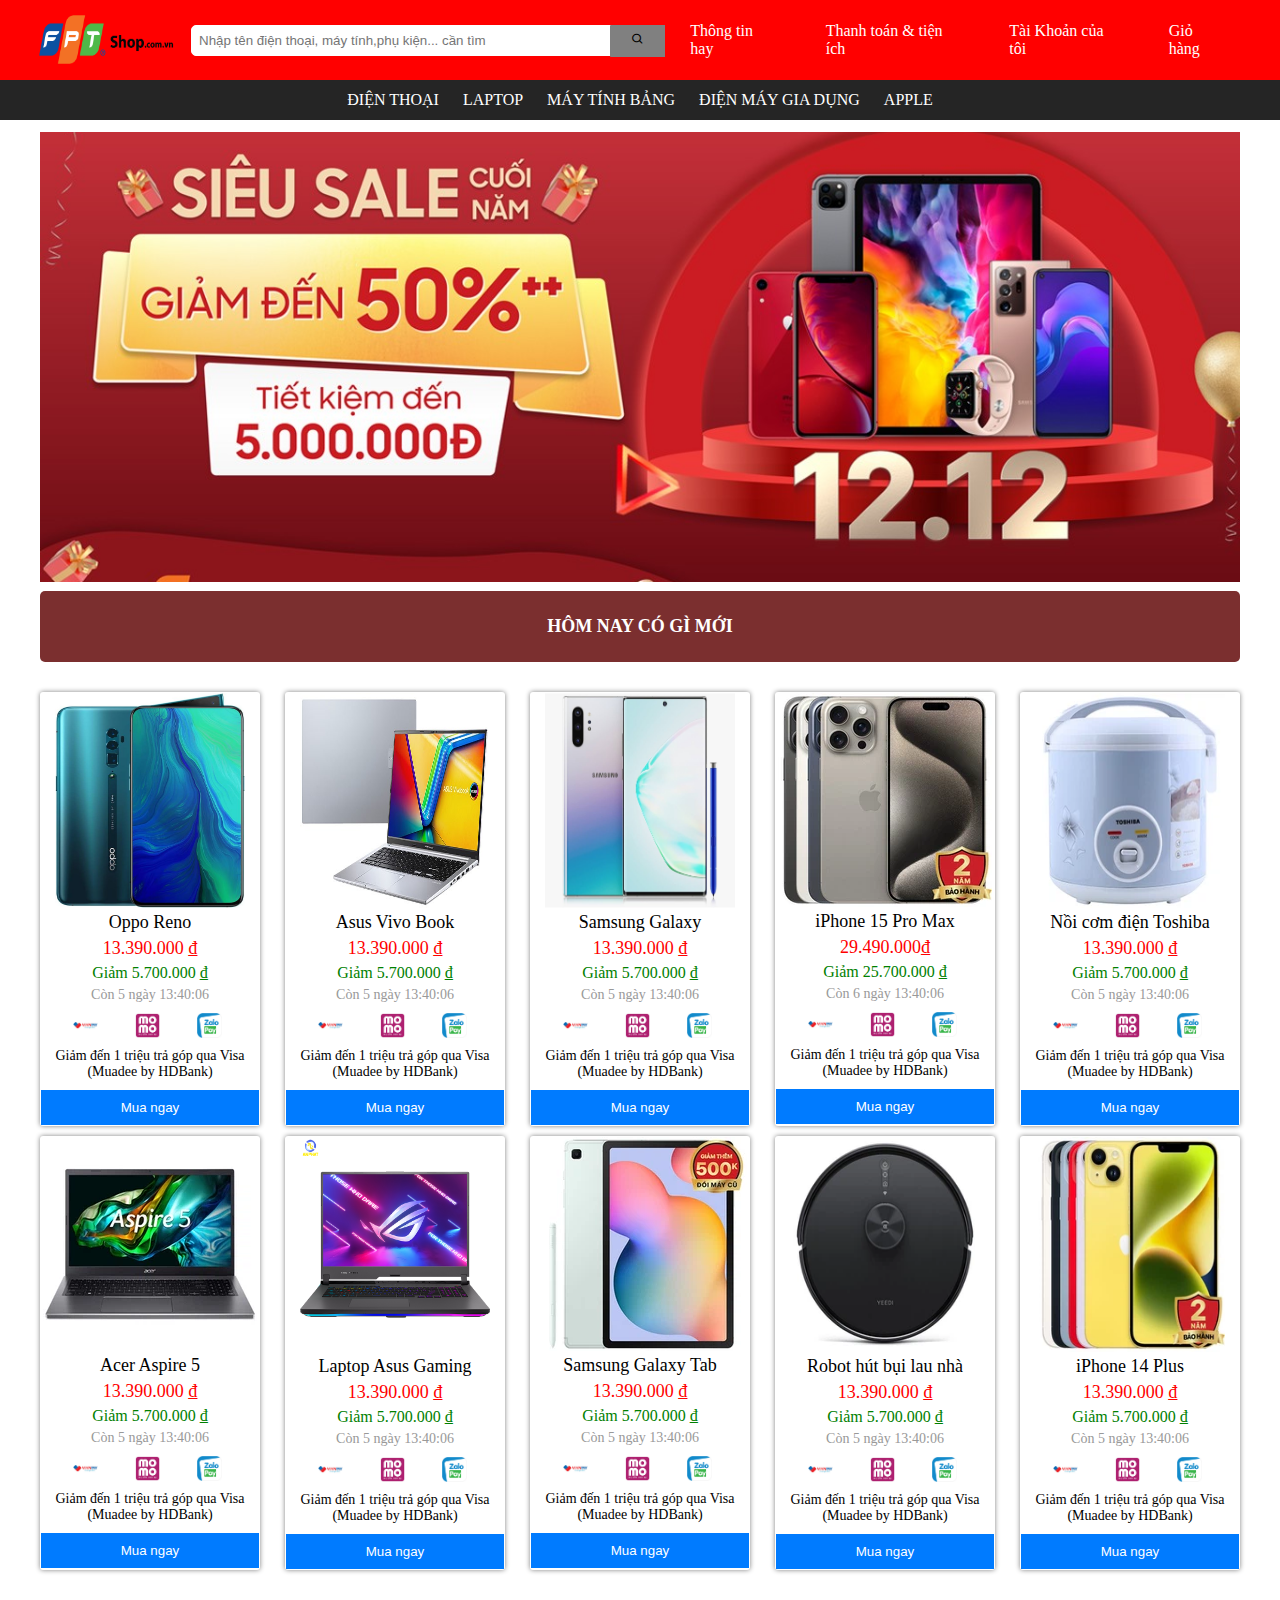
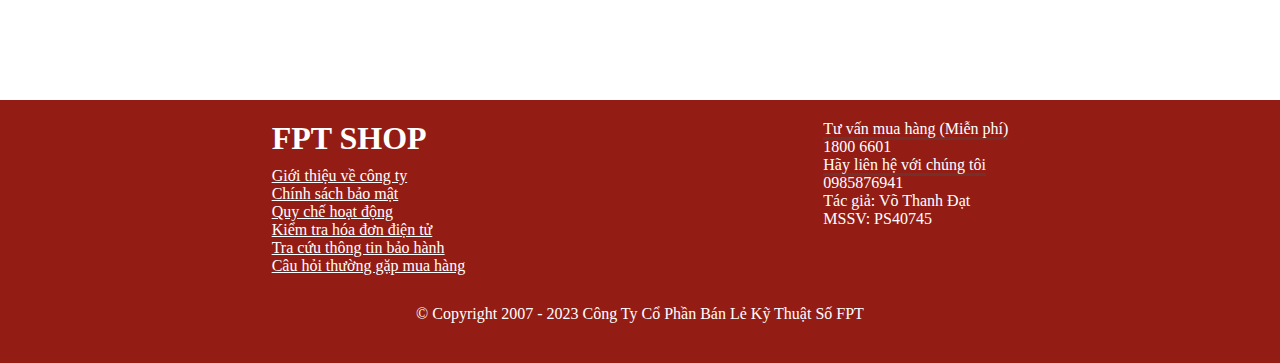
<file: index.html>
<!DOCTYPE html>
<html lang="en">
<head>
    <meta charset="UTF-8">
    <link rel="stylesheet" href="css/trang-chu.css">
    <link href='https://unpkg.com/boxicons@2.1.4/css/boxicons.min.css' rel='stylesheet'>
    <meta name="viewport" content="width=device-width, initial-scale=1.0">
    <title>Fptshop.com.vn | Điện thoại, Laptop, Tablet, Phụ kiện chính hãng giá tốt nhất</title>
</head>
<body>
    <div id="container">
        <form action method="get" autocomplete="off"> 
            <div id="header">
            <a href="index.html" class="logo">
                <img src="image/fs.png" alt="" >
            </a>
            <div class="search-bar">
                <input class="search-box-input" type="text" placeholder="Nhập tên điện thoại, máy tính,phụ kiện... cần tìm">              
                <button class="search-box-btn">
                    <i class='bx bx-search'></i>
                </button>
            </div>
            <div id="menu">
                <div class="item">
                    <a href="">Thông tin hay</a>
                </div>
                <div class="item">
                    <a href="">Thanh toán & tiện ích</a>
                </div>
                <div class="item">
                    <a href="signup.html">Tài Khoản của tôi</a>
                </div>
                <div class="item">
                    <a href="gio-hang.html">Giỏ hàng</a>
                 </div>
            </div>  
        </div>
        <nav class="menu">
            <ul>
                <li>
                    <a href="dien-thoai.html" target="page">ĐIỆN THOẠI</a>
                     <ul>
                        <li><a href="#">APPLE(IPHONE)</a></li>
                        <li><a href="#">SAMSUNG</a></li>
                        <li><a href="#">OPPO</a></li>
                     </ul>
                </li>
                <li>
                    <a href="may-tinh-xach-tay.html" target="page">LAPTOP</a>
                    <ul>
                        <li><a href="#">APPLE(MACBOOK)</a></li>
                        <li><a href="#">ASUS</a></li>
                        <li><a href="#">ACER</a></li>
                     </ul>
                </li>
                <li>
                    <a href="may-tinh-bang.html" target="page">MÁY TÍNH BẢNG</a>
                    <ul>
                        <li><a href="#">APPLE(IPAD)</a></li>
                        <li><a href="#">MASSTEL</a></li>
                        <li><a href="#">COOLPAD</a></li>
                     </ul>
                </li>
                <li><a href="dien-gia-dung.html" target="page">ĐIỆN MÁY GIA DỤNG</a></li>
                <li>
                    <a href="apple.html" target="page">APPLE</a>
                    <ul>
                        <li><a href="#">IPHONE</a></li>
                        <li><a href="#">IPAD</a></li>
                        <li><a href="#">MACBOOK</a></li>
                     </ul>
                </li>
            </ul>
        </nav>
        <article>
            <div class="banner-qc">
                <img src="image/img21.jpg" alt="">
            </div>
            <div class="title-new">
                <p class="title-qc">HÔM NAY CÓ GÌ MỚI</p>
            </div>
            
            <div class="product-container">
                <div class="product">
                    <a href="iphone-pro-max.html"><img src="image/oppo-reno.jpg" alt="" width="190px" height="215px"></a>
                    <div class="name">Oppo Reno</div>
                    <div class="price">13.390.000 ₫</div>
                    <div class="discount">Giảm 5.700.000 ₫</div>
                    <div class="time">Còn 5 ngày 13:40:06</div>
                    <div class="payment">
                        <img src="image/vnpay.png" alt="VNPAY">
                        <img src="image/momo.png" alt="Momo">
                        <img src="image/zalopay.png" alt="ZaloPay">
                    </div>
                    <div class="promotion">
                        <p>Giảm đến 1 triệu trả góp qua Visa (Muadee by HDBank)</p>
                    </div>
                    <button class="add">Mua ngay</button>
                </div>

                <div class="product">
                    <a href="laptop-asus-gaming.html"><img src="image/asus-vivobook.jpg" alt="" width="190px" height="215px"></a>
                    <div class="name">Asus Vivo Book</div>
                    <div class="price">13.390.000 ₫</div>
                    <div class="discount">Giảm 5.700.000 ₫</div>
                    <div class="time">Còn 5 ngày 13:40:06</div>
                    <div class="payment">
                        <img src="image/vnpay.png" alt="VNPAY">
                        <img src="image/momo.png" alt="Momo">
                        <img src="image/zalopay.png" alt="ZaloPay">
                    </div>
                    <div class="promotion">
                        <p>Giảm đến 1 triệu trả góp qua Visa (Muadee by HDBank)</p>
                    </div>
                    <button class="add">Mua ngay</button>
                </div>

                <div class="product">
                    <a href="iphone-pro-max.html"><img src="image/samsung.jpg" alt="" width="190px" height="215px"></a>
                    <div class="name">Samsung Galaxy</div>
                    <div class="price">13.390.000 ₫</div>
                    <div class="discount">Giảm 5.700.000 ₫</div>
                    <div class="time">Còn 5 ngày 13:40:06</div>
                    <div class="payment">
                        <img src="image/vnpay.png" alt="VNPAY">
                        <img src="image/momo.png" alt="Momo">
                        <img src="image/zalopay.png" alt="ZaloPay">
                    </div>
                    <div class="promotion">
                        <p>Giảm đến 1 triệu trả góp qua Visa (Muadee by HDBank)</p>
                    </div>
                    <button class="add">Mua ngay</button>
                </div>

                <div class="product">
                    <a href="iphone-pro-max.html"><img src="image/ip_15_pro_max.webp" alt=""></a>
                    <div class="name">iPhone 15 Pro Max</div>
                    <div class="price">29.490.000₫</div>
                    <div class="discount">Giảm 25.700.000 ₫</div>
                    <div class="time">Còn 6 ngày 13:40:06</div>
                    <div class="payment">
                        <img src="image/vnpay.png" alt="VNPAY">
                        <img src="image/momo.png" alt="Momo">
                        <img src="image/zalopay.png" alt="ZaloPay">
                    </div>
                    <div class="promotion">
                        <p>Giảm đến 1 triệu trả góp qua Visa (Muadee by HDBank)</p>
                    </div>
                    <button class="add">Mua ngay</button>
                </div>

                <div class="product">
                    <a href="noi-com-dien.html"><img src="image/noi-com.webp" alt="" width="190px" height="215px"></a>
                    <div class="name">Nồi cơm điện Toshiba</div>
                    <div class="price">13.390.000 ₫</div>
                    <div class="discount">Giảm 5.700.000 ₫</div>
                    <div class="time">Còn 5 ngày 13:40:06</div>
                    <div class="payment">
                        <img src="image/vnpay.png" alt="VNPAY">
                        <img src="image/momo.png" alt="Momo">
                        <img src="image/zalopay.png" alt="ZaloPay">
                    </div>
                    <div class="promotion">
                        <p>Giảm đến 1 triệu trả góp qua Visa (Muadee by HDBank)</p>
                    </div>
                    <button class="add">Mua ngay</button>
                </div>

                <div class="product">
                    <a href="laptop-asus-gaming.html"><img src="image/Acer-Aspire-5.webp" alt=""></a>
                    <div class="name">Acer Aspire 5</div>
                    <div class="price">13.390.000 ₫</div>
                    <div class="discount">Giảm 5.700.000 ₫</div>
                    <div class="time">Còn 5 ngày 13:40:06</div>
                    <div class="payment">
                        <img src="image/vnpay.png" alt="VNPAY">
                        <img src="image/momo.png" alt="Momo">
                        <img src="image/zalopay.png" alt="ZaloPay">
                    </div>
                    <div class="promotion">
                        <p>Giảm đến 1 triệu trả góp qua Visa (Muadee by HDBank)</p>
                    </div>
                    <button class="add">Mua ngay</button>
                </div>

                <div class="product">
                    <a href="laptop-asus-gaming.html"><img src="image/laptopgamingasus.png" alt="" width="190px" height="215px"></a>
                    <div class="name">Laptop Asus Gaming</div>
                    <div class="price">13.390.000 ₫</div>
                    <div class="discount">Giảm 5.700.000 ₫</div>
                    <div class="time">Còn 5 ngày 13:40:06</div>
                    <div class="payment">
                        <img src="image/vnpay.png" alt="VNPAY">
                        <img src="image/momo.png" alt="Momo">
                        <img src="image/zalopay.png" alt="ZaloPay">
                    </div>
                    <div class="promotion">
                        <p>Giảm đến 1 triệu trả góp qua Visa (Muadee by HDBank)</p>
                    </div>
                    <button class="add">Mua ngay</button>
                </div>

                <div class="product">
                    <a href="iphone-pro-max.html"><img src="image/samsung-galaxy-tab.webp" alt=""></a>
                    <div class="name">Samsung Galaxy Tab</div>
                    <div class="price">13.390.000 ₫</div>
                    <div class="discount">Giảm 5.700.000 ₫</div>
                    <div class="time">Còn 5 ngày 13:40:06</div>
                    <div class="payment">
                        <img src="image/vnpay.png" alt="VNPAY">
                        <img src="image/momo.png" alt="Momo">
                        <img src="image/zalopay.png" alt="ZaloPay">
                    </div>
                    <div class="promotion">
                        <p>Giảm đến 1 triệu trả góp qua Visa (Muadee by HDBank)</p>
                    </div>
                    <button class="add">Mua ngay</button>
                </div>

                <div class="product">
                    <a href="laptop-asus-gaming.html"><img src="image/robot-hb.webp" alt="" width="190px" height="215px"></a>
                    <div class="name">Robot hút bụi lau nhà</div>
                    <div class="price">13.390.000 ₫</div>
                    <div class="discount">Giảm 5.700.000 ₫</div>
                    <div class="time">Còn 5 ngày 13:40:06</div>
                    <div class="payment">
                        <img src="image/vnpay.png" alt="VNPAY">
                        <img src="image/momo.png" alt="Momo">
                        <img src="image/zalopay.png" alt="ZaloPay">
                    </div>
                    <div class="promotion">
                        <p>Giảm đến 1 triệu trả góp qua Visa (Muadee by HDBank)</p>
                    </div>
                    <button class="add">Mua ngay</button>
                </div>

                <div class="product">
                    <a href="iphone-14.html"><img src="image/iphone-14-plus-dd-bh.webp" alt="" width="190px" height="215px"></a>
                    <div class="name">iPhone 14 Plus</div>
                    <div class="price">13.390.000 ₫</div>
                    <div class="discount">Giảm 5.700.000 ₫</div>
                    <div class="time">Còn 5 ngày 13:40:06</div>
                    <div class="payment">
                        <img src="image/vnpay.png" alt="VNPAY">
                        <img src="image/momo.png" alt="Momo">
                        <img src="image/zalopay.png" alt="ZaloPay">
                    </div>
                    <div class="promotion">
                        <p>Giảm đến 1 triệu trả góp qua Visa (Muadee by HDBank)</p>
                    </div>
                    <button class="add">Mua ngay</button>
                </div>
            </div>
        </article>
    </form>     
    </div>
    <footer>
        <div class="footer-top">
          <div class="about-us">
            <span class="footer-title"><h1>FPT SHOP</h1></span>
            <p class="footer-content">
                <a href="#" style="color:#fff">Giới thiệu về công ty</a> <br>
                <a href="#" style="color:#fff">Chính sách bảo mật</a> <br>
                <a href="#" style="color:#fff">Quy chế hoạt động</a> <br>
                <a href="#" style="color:#fff">Kiểm tra hóa đơn điện tử</a> <br>
                <a href="#" style="color:#fff">Tra cứu thông tin bảo hành</a> <br>
                <a href="#" style="color:#fff">Câu hỏi thường gặp mua hàng</a> <br>
            </p>
          </div>
          <div class="contact">
            <span class="footer-title">Tư vấn mua hàng (Miễn phí)</span> <br>
            <p>1800 6601</p>
            <span class="footer-title">Hãy liên hệ với chúng tôi</span>
            <p>0985876941</p>
            <p>
              Tác giả: Võ Thanh Đạt
              <br />
              MSSV: PS40745
            </p>
          </div>
        </div>
        <div class="footer-bottom">
          <p>© Copyright 2007 - 2023 Công Ty Cổ Phần Bán Lẻ Kỹ Thuật Số FPT</p>
        </div>
      </footer>
    </body>
</html>
</file>
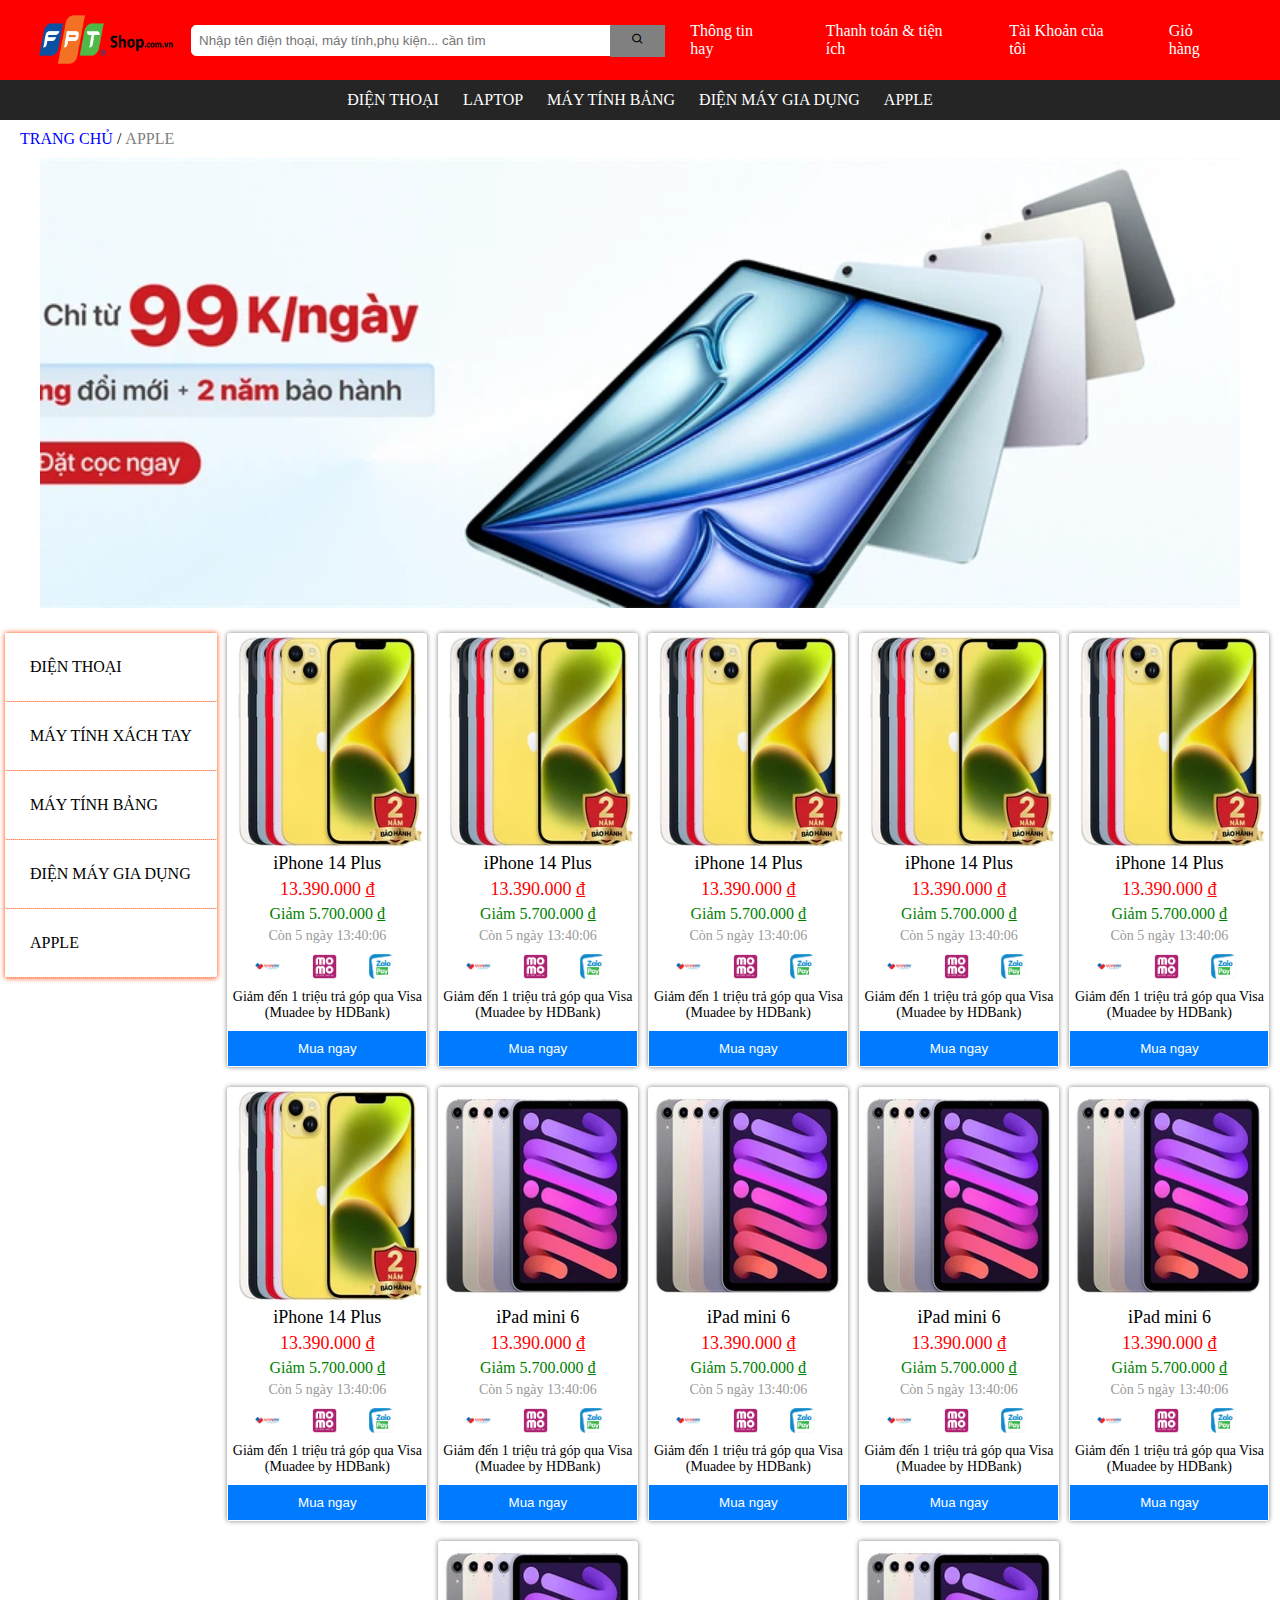
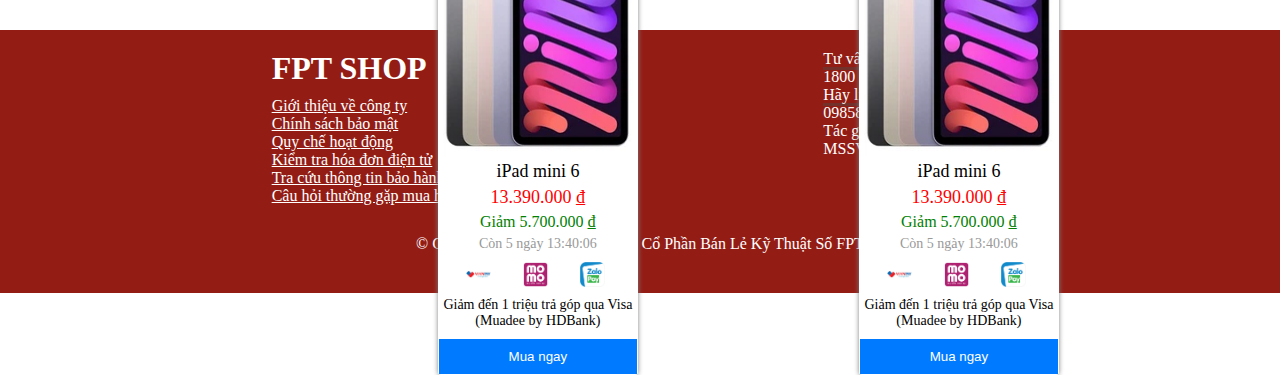
<file: apple.html>
<!DOCTYPE html>
<html lang="en">
<head>
    <meta charset="UTF-8">
    <link rel="stylesheet" href="css/apple.css">
    <link href='https://unpkg.com/boxicons@2.1.4/css/boxicons.min.css' rel='stylesheet'>
    <meta name="viewport" content="width=device-width, initial-scale=1.0">
    <title>Apple</title>
</head>
<body>
    <div id="container">
        <form action method="get" autocomplete="off"> 
            <div id="header">
            <a href="index.html" class="logo">
                <img src="image/fs.png" alt="" >
            </a>
            <div class="search-bar">
                <input class="search-box-input" type="text" placeholder="Nhập tên điện thoại, máy tính,phụ kiện... cần tìm">              
                <button class="search-box-btn">
                    <i class='bx bx-search'></i>
                </button>
            </div>
            <div id="menu">
                <div class="item">
                    <a href="">Thông tin hay</a>
                </div>
                <div class="item">
                    <a href="">Thanh toán & tiện ích</a>
                </div>
                <div class="item">
                    <a href="signup.html">Tài Khoản của tôi</a>
                </div>
                <div class="item">
                    <a href="gio-hang.html">Giỏ hàng</a>
                 </div>
            </div>  
        </div>
        <nav class="menu">
            <ul>
                <li>
                    <a href="dien-thoai.html" target="page">ĐIỆN THOẠI</a>
                     <ul>
                        <li><a href="#">APPLE(IPHONE)</a></li>
                        <li><a href="#">SAMSUNG</a></li>
                        <li><a href="#">OPPO</a></li>
                     </ul>
                </li>
                <li>
                    <a href="may-tinh-xach-tay.html" target="page">LAPTOP</a>
                    <ul>
                        <li><a href="#">APPLE(MACBOOK)</a></li>
                        <li><a href="#">ASUS</a></li>
                        <li><a href="#">ACER</a></li>
                     </ul>
                </li>
                <li>
                    <a href="may-tinh-bang.html" target="page">MÁY TÍNH BẢNG</a>
                    <ul>
                        <li><a href="#">APPLE(IPAD)</a></li>
                        <li><a href="#">MASSTEL</a></li>
                        <li><a href="#">COOLPAD</a></li>
                     </ul>
                </li>
                <li><a href="dien-gia-dung.html" target="page">ĐIỆN MÁY GIA DỤNG</a></li>
                <li>
                    <a href="apple.html" target="page">APPLE</a>
                    <ul>
                        <li><a href="#">IPHONE</a></li>
                        <li><a href="#">IPAD</a></li>
                        <li><a href="#">MACBOOK</a></li>
                     </ul>
                </li>
            </ul>
        </nav>
        <div class="breadcrumb">
            <a href="trang-chu.html" class="breadcrumb-item" class="active">Trang chủ</a> /
            <a href="#" class="breadcrumb-item active">Apple</a>
          </div>
          <div class="banner-qc-2">
            <img src="image/banner-qc-10.webp" alt="">
        </div>
            <aside>
                    <ul class="vmenu">
                        <li><a href="dien-thoai.html">ĐIỆN THOẠI</a></li>
                        <li><a href="may-tinh-xach-tay.html">MÁY TÍNH XÁCH TAY</a></li>
                        <li><a href="may-tinh-bang.html">MÁY TÍNH BẢNG</a></li>
                        <li><a href="dien-gia-dung.html">ĐIỆN MÁY GIA DỤNG</a></li>
                        <li><a href="apple.html">APPLE</a></li>
                    </ul>
            </aside>       
        <article>
            <div class="product-container">
                <div class="product">
                    <a href="iphone-14.html"><img src="image/iphone-14-plus-dd-bh.webp" alt="" width="190px" height="215px"></a>
                    <div class="name">iPhone 14 Plus</div>
                    <div class="price">13.390.000 ₫</div>
                    <div class="discount">Giảm 5.700.000 ₫</div>
                    <div class="time">Còn 5 ngày 13:40:06</div>
                    <div class="payment">
                        <img src="image/vnpay.png" alt="VNPAY">
                        <img src="image/momo.png" alt="Momo">
                        <img src="image/zalopay.png" alt="ZaloPay">
                    </div>
                    <div class="promotion">
                        <p>Giảm đến 1 triệu trả góp qua Visa (Muadee by HDBank)</p>
                    </div>
                    <button class="add">Mua ngay</button>
                </div>
                
                <div class="product">
                    <a href="iphone-14.html"><img src="image/iphone-14-plus-dd-bh.webp" alt="" width="190px" height="215px"></a>
                    <div class="name">iPhone 14 Plus</div>
                    <div class="price">13.390.000 ₫</div>
                    <div class="discount">Giảm 5.700.000 ₫</div>
                    <div class="time">Còn 5 ngày 13:40:06</div>
                    <div class="payment">
                        <img src="image/vnpay.png" alt="VNPAY">
                        <img src="image/momo.png" alt="Momo">
                        <img src="image/zalopay.png" alt="ZaloPay">
                    </div>
                    <div class="promotion">
                        <p>Giảm đến 1 triệu trả góp qua Visa (Muadee by HDBank)</p>
                    </div>
                    <button class="add">Mua ngay</button>
                </div>

                <div class="product">
                    <a href="iphone-14.html"><img src="image/iphone-14-plus-dd-bh.webp" alt="" width="190px" height="215px"></a>
                    <div class="name">iPhone 14 Plus</div>
                    <div class="price">13.390.000 ₫</div>
                    <div class="discount">Giảm 5.700.000 ₫</div>
                    <div class="time">Còn 5 ngày 13:40:06</div>
                    <div class="payment">
                        <img src="image/vnpay.png" alt="VNPAY">
                        <img src="image/momo.png" alt="Momo">
                        <img src="image/zalopay.png" alt="ZaloPay">
                    </div>
                    <div class="promotion">
                        <p>Giảm đến 1 triệu trả góp qua Visa (Muadee by HDBank)</p>
                    </div>
                    <button class="add">Mua ngay</button>
                </div>

                <div class="product">
                    <a href="iphone-14.html"><img src="image/iphone-14-plus-dd-bh.webp" alt="" width="190px" height="215px"></a>
                    <div class="name">iPhone 14 Plus</div>
                    <div class="price">13.390.000 ₫</div>
                    <div class="discount">Giảm 5.700.000 ₫</div>
                    <div class="time">Còn 5 ngày 13:40:06</div>
                    <div class="payment">
                        <img src="image/vnpay.png" alt="VNPAY">
                        <img src="image/momo.png" alt="Momo">
                        <img src="image/zalopay.png" alt="ZaloPay">
                    </div>
                    <div class="promotion">
                        <p>Giảm đến 1 triệu trả góp qua Visa (Muadee by HDBank)</p>
                    </div>
                    <button class="add">Mua ngay</button>
                </div>

                <div class="product">
                    <a href="iphone-14.html"><img src="image/iphone-14-plus-dd-bh.webp" alt="" width="190px" height="215px"></a>
                    <div class="name">iPhone 14 Plus</div>
                    <div class="price">13.390.000 ₫</div>
                    <div class="discount">Giảm 5.700.000 ₫</div>
                    <div class="time">Còn 5 ngày 13:40:06</div>
                    <div class="payment">
                        <img src="image/vnpay.png" alt="VNPAY">
                        <img src="image/momo.png" alt="Momo">
                        <img src="image/zalopay.png" alt="ZaloPay">
                    </div>
                    <div class="promotion">
                        <p>Giảm đến 1 triệu trả góp qua Visa (Muadee by HDBank)</p>
                    </div>
                    <button class="add">Mua ngay</button>
                </div>

                <div class="product">
                    <a href="iphone-14.html"><img src="image/iphone-14-plus-dd-bh.webp" alt="" width="190px" height="215px"></a>
                    <div class="name">iPhone 14 Plus</div>
                    <div class="price">13.390.000 ₫</div>
                    <div class="discount">Giảm 5.700.000 ₫</div>
                    <div class="time">Còn 5 ngày 13:40:06</div>
                    <div class="payment">
                        <img src="image/vnpay.png" alt="VNPAY">
                        <img src="image/momo.png" alt="Momo">
                        <img src="image/zalopay.png" alt="ZaloPay">
                    </div>
                    <div class="promotion">
                        <p>Giảm đến 1 triệu trả góp qua Visa (Muadee by HDBank)</p>
                    </div>
                    <button class="add">Mua ngay</button>
                </div>

                <div class="product">
                    <a href="iphone-pro-max.html"><img src="image/ipad-mini-8-3-2021-wi-fi-dd.webp" alt="" width="190px" height="215px"></a>
                    <div class="name">iPad mini 6</div>
                    <div class="price">13.390.000 ₫</div>
                    <div class="discount">Giảm 5.700.000 ₫</div>
                    <div class="time">Còn 5 ngày 13:40:06</div>
                    <div class="payment">
                        <img src="image/vnpay.png" alt="VNPAY">
                        <img src="image/momo.png" alt="Momo">
                        <img src="image/zalopay.png" alt="ZaloPay">
                    </div>
                    <div class="promotion">
                        <p>Giảm đến 1 triệu trả góp qua Visa (Muadee by HDBank)</p>
                    </div>
                    <button class="add">Mua ngay</button>
                </div>

                <div class="product">
                    <a href="iphone-pro-max.html"><img src="image/ipad-mini-8-3-2021-wi-fi-dd.webp" alt="" width="190px" height="215px"></a>
                    <div class="name">iPad mini 6</div>
                    <div class="price">13.390.000 ₫</div>
                    <div class="discount">Giảm 5.700.000 ₫</div>
                    <div class="time">Còn 5 ngày 13:40:06</div>
                    <div class="payment">
                        <img src="image/vnpay.png" alt="VNPAY">
                        <img src="image/momo.png" alt="Momo">
                        <img src="image/zalopay.png" alt="ZaloPay">
                    </div>
                    <div class="promotion">
                        <p>Giảm đến 1 triệu trả góp qua Visa (Muadee by HDBank)</p>
                    </div>
                    <button class="add">Mua ngay</button>
                </div>

                <div class="product">
                    <a href="iphone-pro-max.html"><img src="image/ipad-mini-8-3-2021-wi-fi-dd.webp" alt="" width="190px" height="215px"></a>
                    <div class="name">iPad mini 6</div>
                    <div class="price">13.390.000 ₫</div>
                    <div class="discount">Giảm 5.700.000 ₫</div>
                    <div class="time">Còn 5 ngày 13:40:06</div>
                    <div class="payment">
                        <img src="image/vnpay.png" alt="VNPAY">
                        <img src="image/momo.png" alt="Momo">
                        <img src="image/zalopay.png" alt="ZaloPay">
                    </div>
                    <div class="promotion">
                        <p>Giảm đến 1 triệu trả góp qua Visa (Muadee by HDBank)</p>
                    </div>
                    <button class="add">Mua ngay</button>
                </div>

                <div class="product">
                    <a href="iphone-pro-max.html"><img src="image/ipad-mini-8-3-2021-wi-fi-dd.webp" alt="" width="190px" height="215px"></a>
                    <div class="name">iPad mini 6</div>
                    <div class="price">13.390.000 ₫</div>
                    <div class="discount">Giảm 5.700.000 ₫</div>
                    <div class="time">Còn 5 ngày 13:40:06</div>
                    <div class="payment">
                        <img src="image/vnpay.png" alt="VNPAY">
                        <img src="image/momo.png" alt="Momo">
                        <img src="image/zalopay.png" alt="ZaloPay">
                    </div>
                    <div class="promotion">
                        <p>Giảm đến 1 triệu trả góp qua Visa (Muadee by HDBank)</p>
                    </div>
                    <button class="add">Mua ngay</button>
                </div>

                <div class="product">
                    <a href="iphone-pro-max.html"><img src="image/ipad-mini-8-3-2021-wi-fi-dd.webp" alt="" width="190px" height="215px"></a>
                    <div class="name">iPad mini 6</div>
                    <div class="price">13.390.000 ₫</div>
                    <div class="discount">Giảm 5.700.000 ₫</div>
                    <div class="time">Còn 5 ngày 13:40:06</div>
                    <div class="payment">
                        <img src="image/vnpay.png" alt="VNPAY">
                        <img src="image/momo.png" alt="Momo">
                        <img src="image/zalopay.png" alt="ZaloPay">
                    </div>
                    <div class="promotion">
                        <p>Giảm đến 1 triệu trả góp qua Visa (Muadee by HDBank)</p>
                    </div>
                    <button class="add">Mua ngay</button>
                </div>

                <div class="product">
                    <a href="iphone-pro-max.html"><img src="image/ipad-mini-8-3-2021-wi-fi-dd.webp" alt="" width="190px" height="215px"></a>
                    <div class="name">iPad mini 6</div>
                    <div class="price">13.390.000 ₫</div>
                    <div class="discount">Giảm 5.700.000 ₫</div>
                    <div class="time">Còn 5 ngày 13:40:06</div>
                    <div class="payment">
                        <img src="image/vnpay.png" alt="VNPAY">
                        <img src="image/momo.png" alt="Momo">
                        <img src="image/zalopay.png" alt="ZaloPay">
                    </div>
                    <div class="promotion">
                        <p>Giảm đến 1 triệu trả góp qua Visa (Muadee by HDBank)</p>
                    </div>
                    <button class="add">Mua ngay</button>
                </div>
            </div>
        </article>
    </form>    
    </div>
    <footer>
        <div class="footer-top">
          <div class="about-us">
            <span class="footer-title"><h1>FPT SHOP</h1></span>
            <p class="footer-content">
                <a href="#" style="color:#fff">Giới thiệu về công ty</a> <br>
                <a href="#" style="color:#fff">Chính sách bảo mật</a> <br>
                <a href="#" style="color:#fff">Quy chế hoạt động</a> <br>
                <a href="#" style="color:#fff">Kiểm tra hóa đơn điện tử</a> <br>
                <a href="#" style="color:#fff">Tra cứu thông tin bảo hành</a> <br>
                <a href="#" style="color:#fff">Câu hỏi thường gặp mua hàng</a> <br>
            </p>
          </div>
          <div class="contact">
            <span class="footer-title">Tư vấn mua hàng (Miễn phí)</span> <br>
            <p>1800 6601</p>
            <span class="footer-title">Hãy liên hệ với chúng tôi</span>
            <p>0985876941</p>
            <p>
              Tác giả: Võ Thanh Đạt
              <br />
              MSSV: PS40745
            </p>
          </div>
        </div>
        <div class="footer-bottom">
          <p>© Copyright 2007 - 2023 Công Ty Cổ Phần Bán Lẻ Kỹ Thuật Số FPT</p>
        </div>
      </footer>
</body>
</html>
</file>
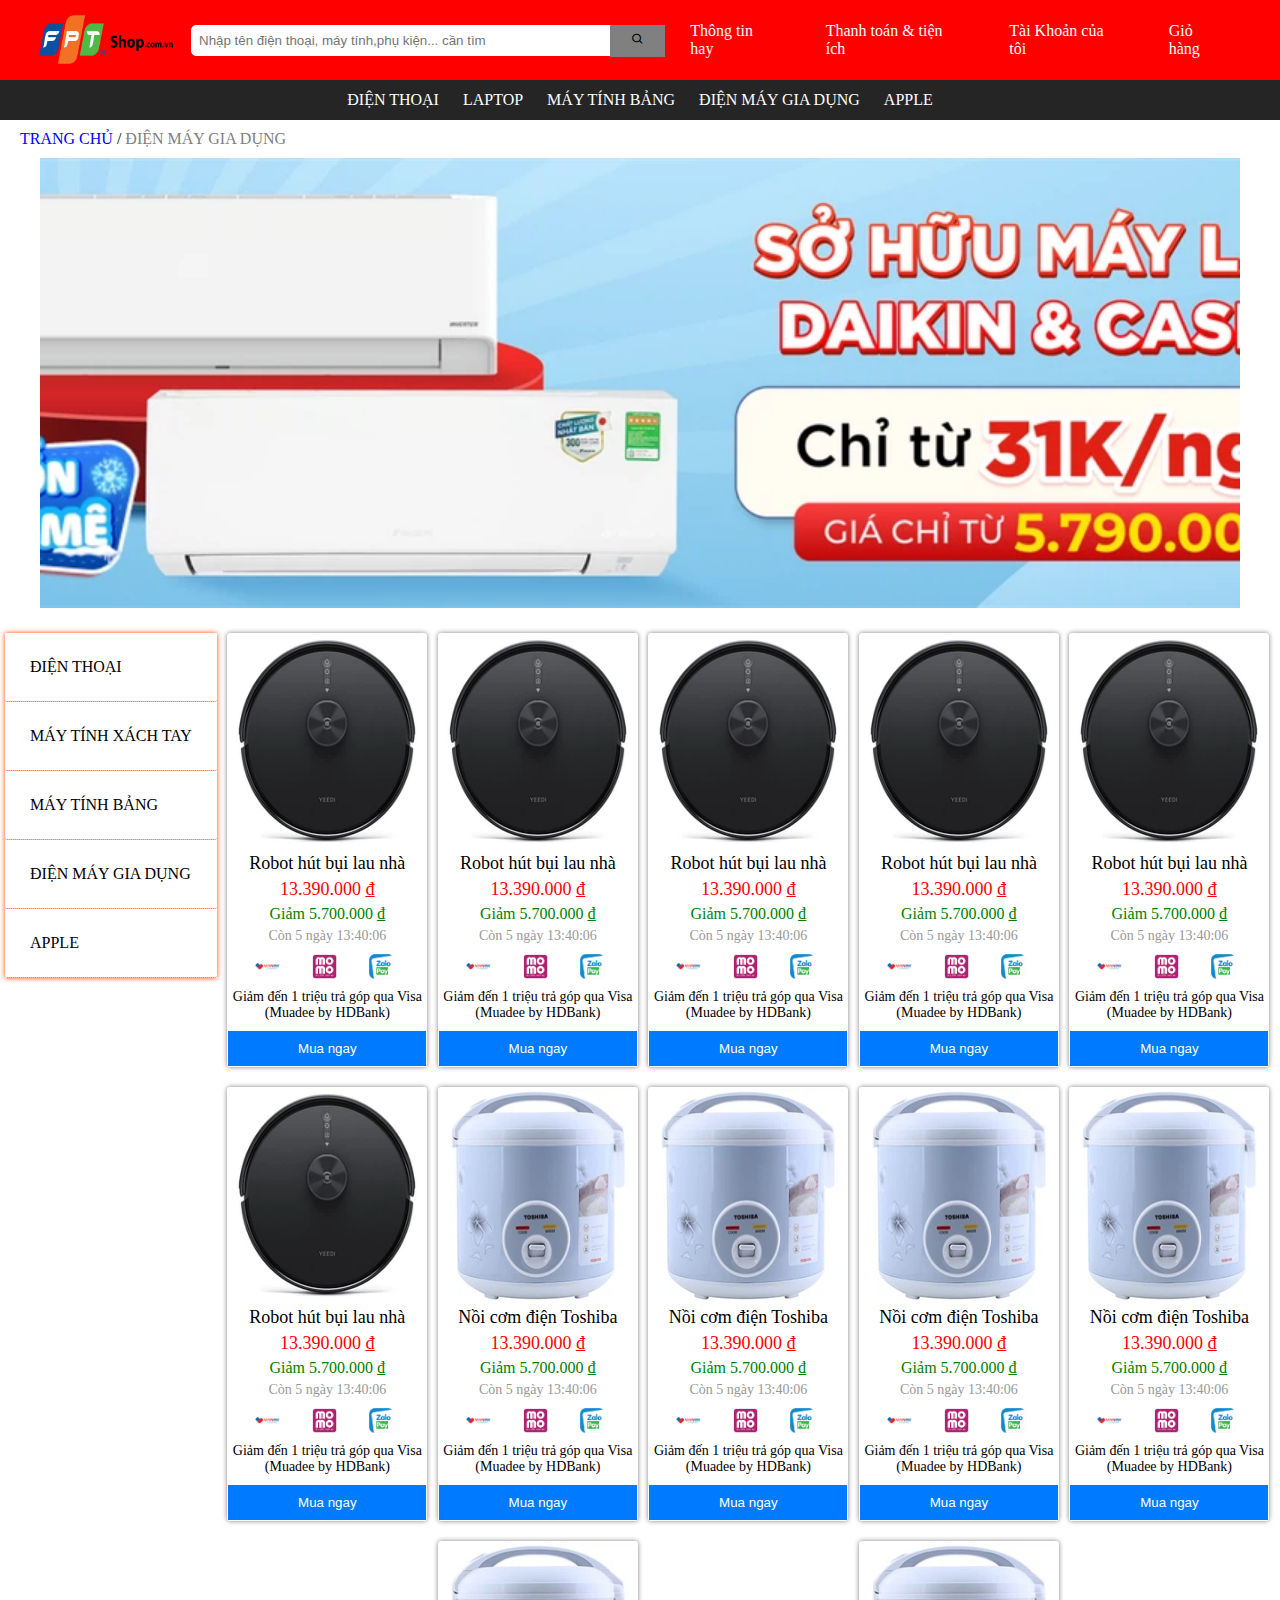
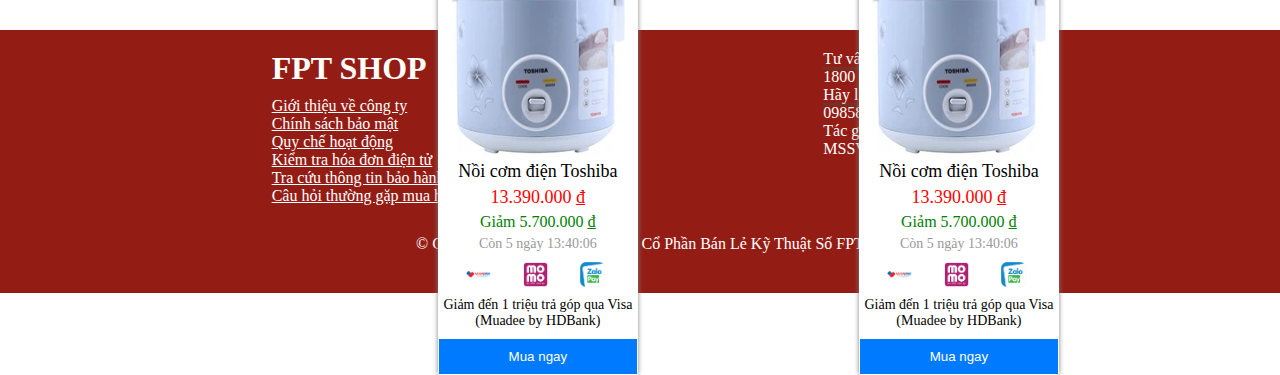
<file: dien-gia-dung.html>
<!DOCTYPE html>
<html lang="en">
<head>
    <meta charset="UTF-8">
    <link rel="stylesheet" href="css/dien-gia-dung.css">
    <link href='https://unpkg.com/boxicons@2.1.4/css/boxicons.min.css' rel='stylesheet'>
    <meta name="viewport" content="width=device-width, initial-scale=1.0">
    <title>Điện gia dụng</title>
</head>
<body>
    <div id="container">
        <form action method="get" autocomplete="off"> 
            <div id="header">
            <a href="index.html" class="logo">
                <img src="image/fs.png" alt="" >
            </a>
            <div class="search-bar">
                <input class="search-box-input" type="text" placeholder="Nhập tên điện thoại, máy tính,phụ kiện... cần tìm">              
                <button class="search-box-btn">
                    <i class='bx bx-search'></i>
                </button>
            </div>
            <div id="menu">
                <div class="item">
                    <a href="">Thông tin hay</a>
                </div>
                <div class="item">
                    <a href="">Thanh toán & tiện ích</a>
                </div>
                <div class="item">
                    <a href="signup.html">Tài Khoản của tôi</a>
                </div>
                <div class="item">
                    <a href="gio-hang.html">Giỏ hàng</a>
                 </div>
            </div>  
        </div>
        <nav class="menu">
            <ul>
                <li>
                    <a href="dien-thoai.html" target="page">ĐIỆN THOẠI</a>
                     <ul>
                        <li><a href="#">APPLE(IPHONE)</a></li>
                        <li><a href="#">SAMSUNG</a></li>
                        <li><a href="#">OPPO</a></li>
                     </ul>
                </li>
                <li>
                    <a href="may-tinh-xach-tay.html" target="page">LAPTOP</a>
                    <ul>
                        <li><a href="#">APPLE(MACBOOK)</a></li>
                        <li><a href="#">ASUS</a></li>
                        <li><a href="#">ACER</a></li>
                     </ul>
                </li>
                <li>
                    <a href="may-tinh-bang.html" target="page">MÁY TÍNH BẢNG</a>
                    <ul>
                        <li><a href="#">APPLE(IPAD)</a></li>
                        <li><a href="#">MASSTEL</a></li>
                        <li><a href="#">COOLPAD</a></li>
                     </ul>
                </li>
                <li><a href="dien-gia-dung.html" target="page">ĐIỆN MÁY GIA DỤNG</a></li>
                <li>
                    <a href="apple.html" target="page">APPLE</a>
                    <ul>
                        <li><a href="#">IPHONE</a></li>
                        <li><a href="#">IPAD</a></li>
                        <li><a href="#">MACBOOK</a></li>
                     </ul>
                </li>
            </ul>
        </nav>
        <div class="breadcrumb">
            <a href="trang-chu.html" class="breadcrumb-item" class="active">Trang chủ</a> /
            <a href="#" class="breadcrumb-item active">Điện Máy Gia Dụng</a>
          </div>
          <div class="banner-qc-2">
            <img src="image/banner-qc-9.webp" alt="">
        </div>
            <aside>
                    <ul class="vmenu">
                        <li><a href="dien-thoai.html">ĐIỆN THOẠI</a></li>
                        <li><a href="may-tinh-xach-tay.html">MÁY TÍNH XÁCH TAY</a></li>
                        <li><a href="may-tinh-bang.html">MÁY TÍNH BẢNG</a></li>
                        <li><a href="dien-gia-dung.html">ĐIỆN MÁY GIA DỤNG</a></li>
                        <li><a href="apple.html">APPLE</a></li>
                    </ul>
            </aside>       
        <article>
            <div class="product-container">
                <div class="product">
                    <a href=""><img src="image/robot-hb.webp" alt="" width="190px" height="215px"></a>
                    <div class="name">Robot hút bụi lau nhà</div>
                    <div class="price">13.390.000 ₫</div>
                    <div class="discount">Giảm 5.700.000 ₫</div>
                    <div class="time">Còn 5 ngày 13:40:06</div>
                    <div class="payment">
                        <img src="image/vnpay.png" alt="VNPAY">
                        <img src="image/momo.png" alt="Momo">
                        <img src="image/zalopay.png" alt="ZaloPay">
                    </div>
                    <div class="promotion">
                        <p>Giảm đến 1 triệu trả góp qua Visa (Muadee by HDBank)</p>
                    </div>
                    <button class="add">Mua ngay</button>
                </div>
                
                <div class="product">
                    <a href=""><img src="image/robot-hb.webp" alt="" width="190px" height="215px"></a>
                    <div class="name">Robot hút bụi lau nhà</div>
                    <div class="price">13.390.000 ₫</div>
                    <div class="discount">Giảm 5.700.000 ₫</div>
                    <div class="time">Còn 5 ngày 13:40:06</div>
                    <div class="payment">
                        <img src="image/vnpay.png" alt="VNPAY">
                        <img src="image/momo.png" alt="Momo">
                        <img src="image/zalopay.png" alt="ZaloPay">
                    </div>
                    <div class="promotion">
                        <p>Giảm đến 1 triệu trả góp qua Visa (Muadee by HDBank)</p>
                    </div>
                    <button class="add">Mua ngay</button>
                </div>

                <div class="product">
                    <a href=""><img src="image/robot-hb.webp" alt="" width="190px" height="215px"></a>
                    <div class="name">Robot hút bụi lau nhà</div>
                    <div class="price">13.390.000 ₫</div>
                    <div class="discount">Giảm 5.700.000 ₫</div>
                    <div class="time">Còn 5 ngày 13:40:06</div>
                    <div class="payment">
                        <img src="image/vnpay.png" alt="VNPAY">
                        <img src="image/momo.png" alt="Momo">
                        <img src="image/zalopay.png" alt="ZaloPay">
                    </div>
                    <div class="promotion">
                        <p>Giảm đến 1 triệu trả góp qua Visa (Muadee by HDBank)</p>
                    </div>
                    <button class="add">Mua ngay</button>
                </div>

                <div class="product">
                    <a href=""><img src="image/robot-hb.webp" alt="" width="190px" height="215px"></a>
                    <div class="name">Robot hút bụi lau nhà</div>
                    <div class="price">13.390.000 ₫</div>
                    <div class="discount">Giảm 5.700.000 ₫</div>
                    <div class="time">Còn 5 ngày 13:40:06</div>
                    <div class="payment">
                        <img src="image/vnpay.png" alt="VNPAY">
                        <img src="image/momo.png" alt="Momo">
                        <img src="image/zalopay.png" alt="ZaloPay">
                    </div>
                    <div class="promotion">
                        <p>Giảm đến 1 triệu trả góp qua Visa (Muadee by HDBank)</p>
                    </div>
                    <button class="add">Mua ngay</button>
                </div>
                
                <div class="product">
                    <a href=""><img src="image/robot-hb.webp" alt="" width="190px" height="215px"></a>
                    <div class="name">Robot hút bụi lau nhà</div>
                    <div class="price">13.390.000 ₫</div>
                    <div class="discount">Giảm 5.700.000 ₫</div>
                    <div class="time">Còn 5 ngày 13:40:06</div>
                    <div class="payment">
                        <img src="image/vnpay.png" alt="VNPAY">
                        <img src="image/momo.png" alt="Momo">
                        <img src="image/zalopay.png" alt="ZaloPay">
                    </div>
                    <div class="promotion">
                        <p>Giảm đến 1 triệu trả góp qua Visa (Muadee by HDBank)</p>
                    </div>
                    <button class="add">Mua ngay</button>
                </div>

                <div class="product">
                    <a href=""><img src="image/robot-hb.webp" alt="" width="190px" height="215px"></a>
                    <div class="name">Robot hút bụi lau nhà</div>
                    <div class="price">13.390.000 ₫</div>
                    <div class="discount">Giảm 5.700.000 ₫</div>
                    <div class="time">Còn 5 ngày 13:40:06</div>
                    <div class="payment">
                        <img src="image/vnpay.png" alt="VNPAY">
                        <img src="image/momo.png" alt="Momo">
                        <img src="image/zalopay.png" alt="ZaloPay">
                    </div>
                    <div class="promotion">
                        <p>Giảm đến 1 triệu trả góp qua Visa (Muadee by HDBank)</p>
                    </div>
                    <button class="add">Mua ngay</button>
                </div>

                <div class="product">
                    <a href="noi-com-dien.html"><img src="image/noi-com.webp" alt="" width="190px" height="215px"></a>
                    <div class="name">Nồi cơm điện Toshiba</div>
                    <div class="price">13.390.000 ₫</div>
                    <div class="discount">Giảm 5.700.000 ₫</div>
                    <div class="time">Còn 5 ngày 13:40:06</div>
                    <div class="payment">
                        <img src="image/vnpay.png" alt="VNPAY">
                        <img src="image/momo.png" alt="Momo">
                        <img src="image/zalopay.png" alt="ZaloPay">
                    </div>
                    <div class="promotion">
                        <p>Giảm đến 1 triệu trả góp qua Visa (Muadee by HDBank)</p>
                    </div>
                    <button class="add">Mua ngay</button>
                </div>

                <div class="product">
                    <a href="noi-com-dien.html"><img src="image/noi-com.webp" alt="" width="190px" height="215px"></a>
                    <div class="name">Nồi cơm điện Toshiba</div>
                    <div class="price">13.390.000 ₫</div>
                    <div class="discount">Giảm 5.700.000 ₫</div>
                    <div class="time">Còn 5 ngày 13:40:06</div>
                    <div class="payment">
                        <img src="image/vnpay.png" alt="VNPAY">
                        <img src="image/momo.png" alt="Momo">
                        <img src="image/zalopay.png" alt="ZaloPay">
                    </div>
                    <div class="promotion">
                        <p>Giảm đến 1 triệu trả góp qua Visa (Muadee by HDBank)</p>
                    </div>
                    <button class="add">Mua ngay</button>
                </div>

                <div class="product">
                    <a href="noi-com-dien.html"><img src="image/noi-com.webp" alt="" width="190px" height="215px"></a>
                    <div class="name">Nồi cơm điện Toshiba</div>
                    <div class="price">13.390.000 ₫</div>
                    <div class="discount">Giảm 5.700.000 ₫</div>
                    <div class="time">Còn 5 ngày 13:40:06</div>
                    <div class="payment">
                        <img src="image/vnpay.png" alt="VNPAY">
                        <img src="image/momo.png" alt="Momo">
                        <img src="image/zalopay.png" alt="ZaloPay">
                    </div>
                    <div class="promotion">
                        <p>Giảm đến 1 triệu trả góp qua Visa (Muadee by HDBank)</p>
                    </div>
                    <button class="add">Mua ngay</button>
                </div>

                <div class="product">
                    <a href="noi-com-dien.html"><img src="image/noi-com.webp" alt="" width="190px" height="215px"></a>
                    <div class="name">Nồi cơm điện Toshiba</div>
                    <div class="price">13.390.000 ₫</div>
                    <div class="discount">Giảm 5.700.000 ₫</div>
                    <div class="time">Còn 5 ngày 13:40:06</div>
                    <div class="payment">
                        <img src="image/vnpay.png" alt="VNPAY">
                        <img src="image/momo.png" alt="Momo">
                        <img src="image/zalopay.png" alt="ZaloPay">
                    </div>
                    <div class="promotion">
                        <p>Giảm đến 1 triệu trả góp qua Visa (Muadee by HDBank)</p>
                    </div>
                    <button class="add">Mua ngay</button>
                </div>

                <div class="product">
                    <a href="noi-com-dien.html"><img src="image/noi-com.webp" alt="" width="190px" height="215px"></a>
                    <div class="name">Nồi cơm điện Toshiba</div>
                    <div class="price">13.390.000 ₫</div>
                    <div class="discount">Giảm 5.700.000 ₫</div>
                    <div class="time">Còn 5 ngày 13:40:06</div>
                    <div class="payment">
                        <img src="image/vnpay.png" alt="VNPAY">
                        <img src="image/momo.png" alt="Momo">
                        <img src="image/zalopay.png" alt="ZaloPay">
                    </div>
                    <div class="promotion">
                        <p>Giảm đến 1 triệu trả góp qua Visa (Muadee by HDBank)</p>
                    </div>
                    <button class="add">Mua ngay</button>
                </div>

                <div class="product">
                    <a href="noi-com-dien.html"><img src="image/noi-com.webp" alt="" width="190px" height="215px"></a>
                    <div class="name">Nồi cơm điện Toshiba</div>
                    <div class="price">13.390.000 ₫</div>
                    <div class="discount">Giảm 5.700.000 ₫</div>
                    <div class="time">Còn 5 ngày 13:40:06</div>
                    <div class="payment">
                        <img src="image/vnpay.png" alt="VNPAY">
                        <img src="image/momo.png" alt="Momo">
                        <img src="image/zalopay.png" alt="ZaloPay">
                    </div>
                    <div class="promotion">
                        <p>Giảm đến 1 triệu trả góp qua Visa (Muadee by HDBank)</p>
                    </div>
                    <button class="add">Mua ngay</button>
                </div>
            </div>
        </article>
    </form>    
    </div>
    <footer>
        <div class="footer-top">
          <div class="about-us">
            <span class="footer-title"><h1>FPT SHOP</h1></span>
            <p class="footer-content">
                <a href="#" style="color:#fff">Giới thiệu về công ty</a> <br>
                <a href="#" style="color:#fff">Chính sách bảo mật</a> <br>
                <a href="#" style="color:#fff">Quy chế hoạt động</a> <br>
                <a href="#" style="color:#fff">Kiểm tra hóa đơn điện tử</a> <br>
                <a href="#" style="color:#fff">Tra cứu thông tin bảo hành</a> <br>
                <a href="#" style="color:#fff">Câu hỏi thường gặp mua hàng</a> <br>
            </p>
          </div>
          <div class="contact">
            <span class="footer-title">Tư vấn mua hàng (Miễn phí)</span> <br>
            <p>1800 6601</p>
            <span class="footer-title">Hãy liên hệ với chúng tôi</span>
            <p>0985876941</p>
            <p>
              Tác giả: Võ Thanh Đạt
              <br />
              MSSV: PS40745
            </p>
          </div>
        </div>
        <div class="footer-bottom">
          <p>© Copyright 2007 - 2023 Công Ty Cổ Phần Bán Lẻ Kỹ Thuật Số FPT</p>
        </div>
      </footer>
</body>
</html>
</file>
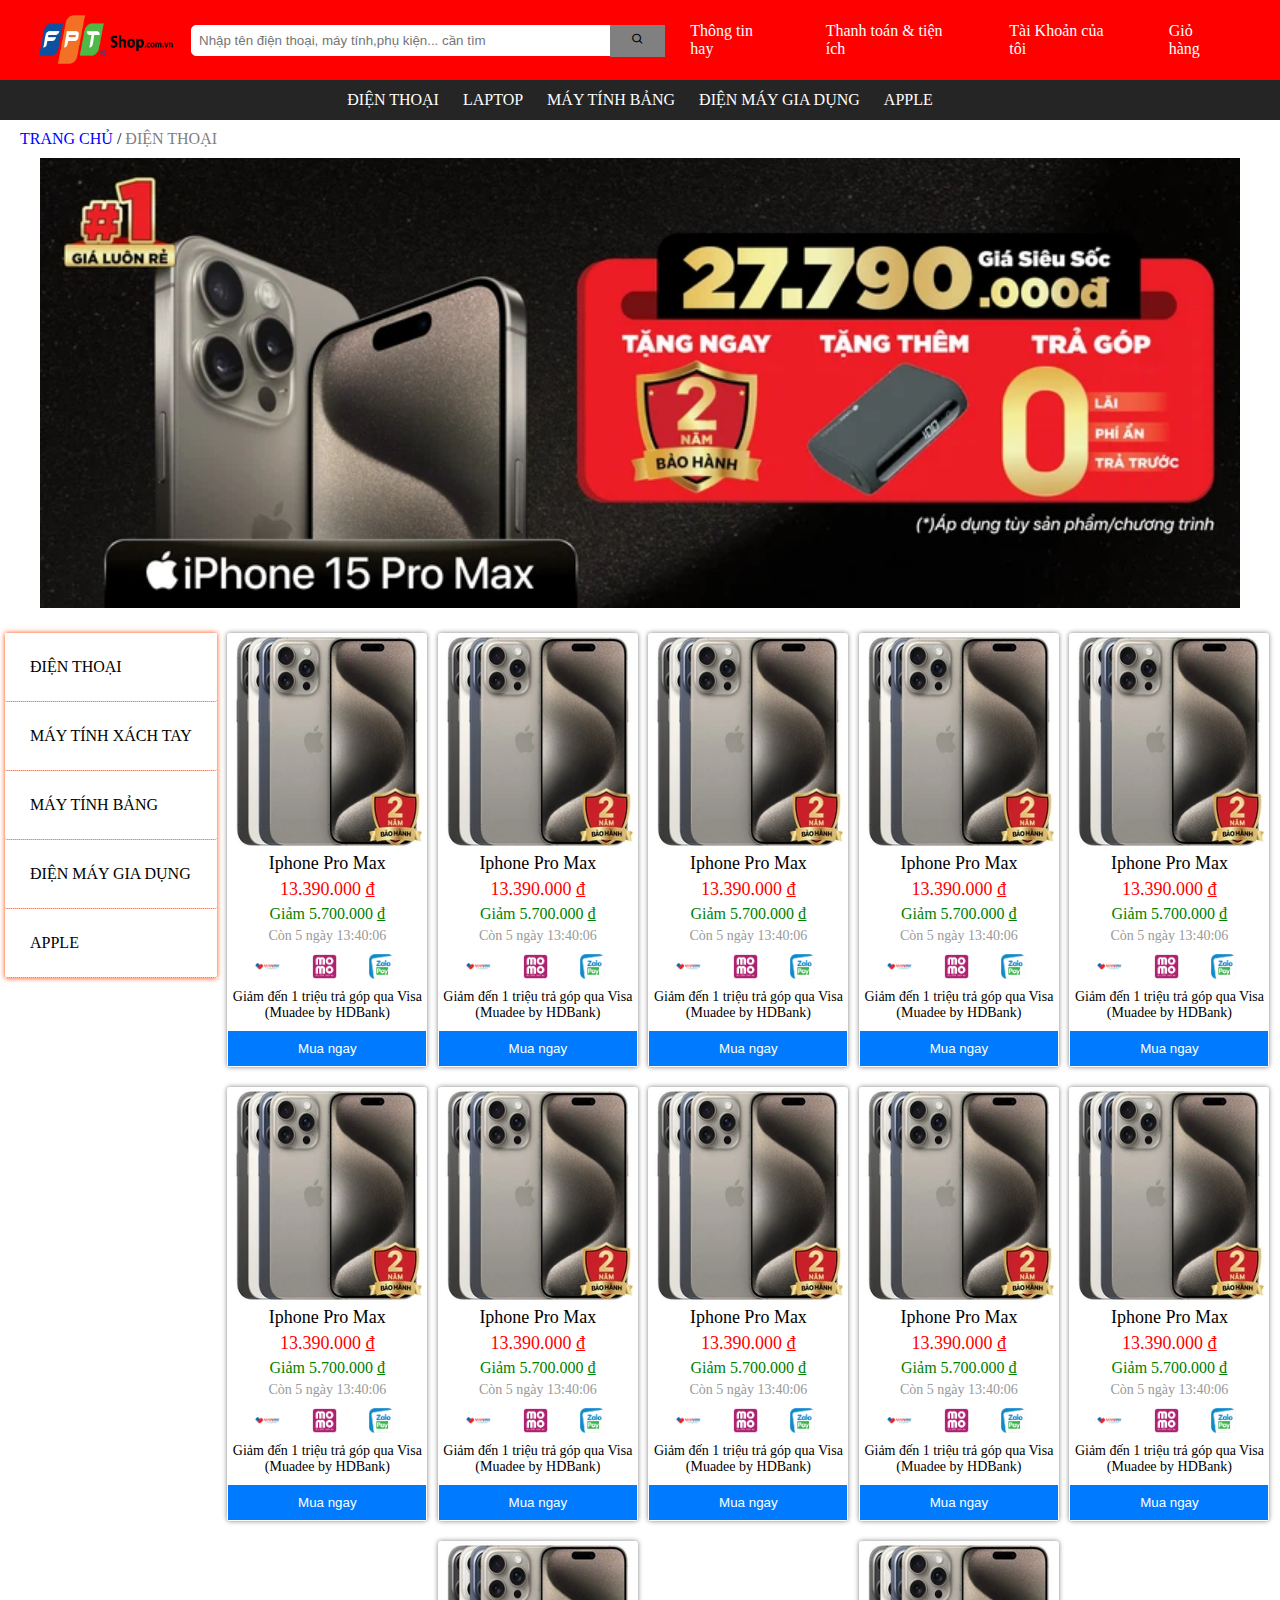
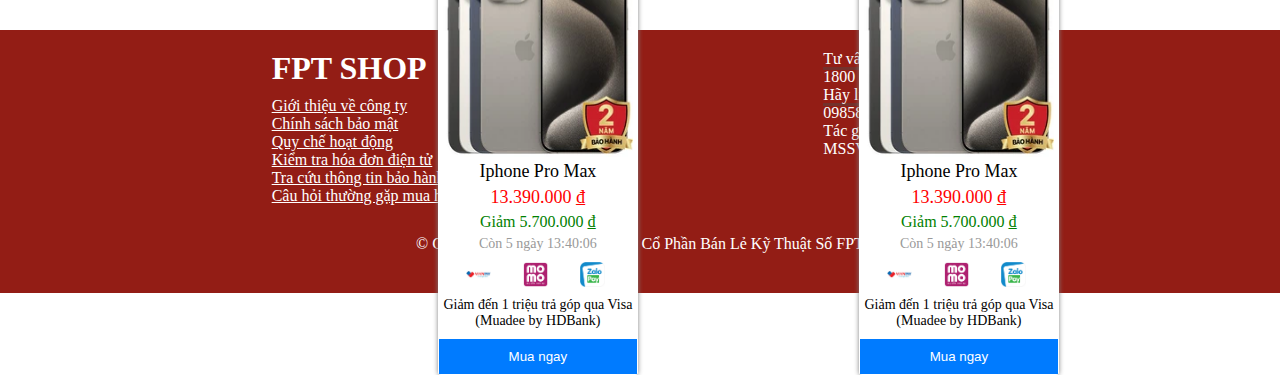
<file: dien-thoai.html>
<!DOCTYPE html>
<html lang="en">
<head>
    <meta charset="UTF-8">
    <link rel="stylesheet" href="css/dien-thoai.css">
    <link href='https://unpkg.com/boxicons@2.1.4/css/boxicons.min.css' rel='stylesheet'>
    <meta name="viewport" content="width=device-width, initial-scale=1.0">
    <title>Điện thoại</title>
</head>
<body>
    <div id="container">
        <form action method="get" autocomplete="off"> 
            <div id="header">
            <a href="index.html" class="logo">
                <img src="image/fs.png" alt="" >
            </a>
            <div class="search-bar">
                <input class="search-box-input" type="text" placeholder="Nhập tên điện thoại, máy tính,phụ kiện... cần tìm">              
                <button class="search-box-btn">
                    <i class='bx bx-search'></i>
                </button>
            </div>
            <div id="menu">
                <div class="item">
                    <a href="">Thông tin hay</a>
                </div>
                <div class="item">
                    <a href="">Thanh toán & tiện ích</a>
                </div>
                <div class="item">
                    <a href="signup.html">Tài Khoản của tôi</a>
                </div>
                <div class="item">
                    <a href="gio-hang.html">Giỏ hàng</a>
                 </div>
            </div>  
        </div>
        <nav class="menu">
            <ul>
                <li>
                    <a href="dien-thoai.html" target="page">ĐIỆN THOẠI</a>
                     <ul>
                        <li><a href="#">APPLE(IPHONE)</a></li>
                        <li><a href="#">SAMSUNG</a></li>
                        <li><a href="#">OPPO</a></li>
                     </ul>
                </li>
                <li>
                    <a href="may-tinh-xach-tay.html" target="page">LAPTOP</a>
                    <ul>
                        <li><a href="#">APPLE(MACBOOK)</a></li>
                        <li><a href="#">ASUS</a></li>
                        <li><a href="#">ACER</a></li>
                     </ul>
                </li>
                <li>
                    <a href="may-tinh-bang.html" target="page">MÁY TÍNH BẢNG</a>
                    <ul>
                        <li><a href="#">APPLE(IPAD)</a></li>
                        <li><a href="#">MASSTEL</a></li>
                        <li><a href="#">COOLPAD</a></li>
                     </ul>
                </li>
                <li><a href="dien-gia-dung.html" target="page">ĐIỆN MÁY GIA DỤNG</a></li>
                <li>
                    <a href="apple.html" target="page">APPLE</a>
                    <ul>
                        <li><a href="#">IPHONE</a></li>
                        <li><a href="#">IPAD</a></li>
                        <li><a href="#">MACBOOK</a></li>
                     </ul>
                </li>
            </ul>
        </nav>
        <div class="breadcrumb">
            <a href="trang-chu.html" class="breadcrumb-item" class="active">Trang chủ</a> /
            <a href="#" class="breadcrumb-item active">Điện thoại</a>
          </div>
          <div class="banner-qc-2">
            <img src="image/banner-qc-1.webp" alt="">
        </div>
            <aside>
                    <ul class="vmenu">
                        <li><a href="dien-thoai.html">ĐIỆN THOẠI</a></li>
                        <li><a href="may-tinh-xach-tay.html">MÁY TÍNH XÁCH TAY</a></li>
                        <li><a href="may-tinh-bang.html">MÁY TÍNH BẢNG</a></li>
                        <li><a href="dien-gia-dung.html">ĐIỆN MÁY GIA DỤNG</a></li>
                        <li><a href="apple.html">APPLE</a></li>
                    </ul>
            </aside>       
        <article>
            <div class="product-container">
                <div class="product">
                    <a href="iphone-pro-max.html"><img src="image/ip_15_pro_max.webp" alt="" width="190px" height="215px"></a>
                    <div class="name">Iphone Pro Max</div>
                    <div class="price">13.390.000 ₫</div>
                    <div class="discount">Giảm 5.700.000 ₫</div>
                    <div class="time">Còn 5 ngày 13:40:06</div>
                    <div class="payment">
                        <img src="image/vnpay.png" alt="VNPAY">
                        <img src="image/momo.png" alt="Momo">
                        <img src="image/zalopay.png" alt="ZaloPay">
                    </div>
                    <div class="promotion">
                        <p>Giảm đến 1 triệu trả góp qua Visa (Muadee by HDBank)</p>
                    </div>
                    <button class="add">Mua ngay</button>
                </div>
                
                <div class="product">
                    <a href="iphone-pro-max.html"><img src="image/ip_15_pro_max.webp" alt="" width="190px" height="215px"></a>
                    <div class="name">Iphone Pro Max</div>
                    <div class="price">13.390.000 ₫</div>
                    <div class="discount">Giảm 5.700.000 ₫</div>
                    <div class="time">Còn 5 ngày 13:40:06</div>
                    <div class="payment">
                        <img src="image/vnpay.png" alt="VNPAY">
                        <img src="image/momo.png" alt="Momo">
                        <img src="image/zalopay.png" alt="ZaloPay">
                    </div>
                    <div class="promotion">
                        <p>Giảm đến 1 triệu trả góp qua Visa (Muadee by HDBank)</p>
                    </div>
                    <button class="add">Mua ngay</button>
                </div>

                <div class="product">
                    <a href="iphone-pro-max.html"><img src="image/ip_15_pro_max.webp" alt="" width="190px" height="215px"></a>
                    <div class="name">Iphone Pro Max</div>
                    <div class="price">13.390.000 ₫</div>
                    <div class="discount">Giảm 5.700.000 ₫</div>
                    <div class="time">Còn 5 ngày 13:40:06</div>
                    <div class="payment">
                        <img src="image/vnpay.png" alt="VNPAY">
                        <img src="image/momo.png" alt="Momo">
                        <img src="image/zalopay.png" alt="ZaloPay">
                    </div>
                    <div class="promotion">
                        <p>Giảm đến 1 triệu trả góp qua Visa (Muadee by HDBank)</p>
                    </div>
                    <button class="add">Mua ngay</button>
                </div>

                <div class="product">
                    <a href="iphone-pro-max.html"><img src="image/ip_15_pro_max.webp" alt="" width="190px" height="215px"></a>
                    <div class="name">Iphone Pro Max</div>
                    <div class="price">13.390.000 ₫</div>
                    <div class="discount">Giảm 5.700.000 ₫</div>
                    <div class="time">Còn 5 ngày 13:40:06</div>
                    <div class="payment">
                        <img src="image/vnpay.png" alt="VNPAY">
                        <img src="image/momo.png" alt="Momo">
                        <img src="image/zalopay.png" alt="ZaloPay">
                    </div>
                    <div class="promotion">
                        <p>Giảm đến 1 triệu trả góp qua Visa (Muadee by HDBank)</p>
                    </div>
                    <button class="add">Mua ngay</button>
                </div>

                <div class="product">
                    <a href="iphone-pro-max.html"><img src="image/ip_15_pro_max.webp" alt="" width="190px" height="215px"></a>
                    <div class="name">Iphone Pro Max</div>
                    <div class="price">13.390.000 ₫</div>
                    <div class="discount">Giảm 5.700.000 ₫</div>
                    <div class="time">Còn 5 ngày 13:40:06</div>
                    <div class="payment">
                        <img src="image/vnpay.png" alt="VNPAY">
                        <img src="image/momo.png" alt="Momo">
                        <img src="image/zalopay.png" alt="ZaloPay">
                    </div>
                    <div class="promotion">
                        <p>Giảm đến 1 triệu trả góp qua Visa (Muadee by HDBank)</p>
                    </div>
                    <button class="add">Mua ngay</button>
                </div>

                <div class="product">
                    <a href="iphone-pro-max.html"><img src="image/ip_15_pro_max.webp" alt="" width="190px" height="215px"></a>
                    <div class="name">Iphone Pro Max</div>
                    <div class="price">13.390.000 ₫</div>
                    <div class="discount">Giảm 5.700.000 ₫</div>
                    <div class="time">Còn 5 ngày 13:40:06</div>
                    <div class="payment">
                        <img src="image/vnpay.png" alt="VNPAY">
                        <img src="image/momo.png" alt="Momo">
                        <img src="image/zalopay.png" alt="ZaloPay">
                    </div>
                    <div class="promotion">
                        <p>Giảm đến 1 triệu trả góp qua Visa (Muadee by HDBank)</p>
                    </div>
                    <button class="add">Mua ngay</button>
                </div>

                <div class="product">
                    <a href="iphone-pro-max.html"><img src="image/ip_15_pro_max.webp" alt="" width="190px" height="215px"></a>
                    <div class="name">Iphone Pro Max</div>
                    <div class="price">13.390.000 ₫</div>
                    <div class="discount">Giảm 5.700.000 ₫</div>
                    <div class="time">Còn 5 ngày 13:40:06</div>
                    <div class="payment">
                        <img src="image/vnpay.png" alt="VNPAY">
                        <img src="image/momo.png" alt="Momo">
                        <img src="image/zalopay.png" alt="ZaloPay">
                    </div>
                    <div class="promotion">
                        <p>Giảm đến 1 triệu trả góp qua Visa (Muadee by HDBank)</p>
                    </div>
                    <button class="add">Mua ngay</button>
                </div>

                <div class="product">
                    <a href="iphone-pro-max.html"><img src="image/ip_15_pro_max.webp" alt="" width="190px" height="215px"></a>
                    <div class="name">Iphone Pro Max</div>
                    <div class="price">13.390.000 ₫</div>
                    <div class="discount">Giảm 5.700.000 ₫</div>
                    <div class="time">Còn 5 ngày 13:40:06</div>
                    <div class="payment">
                        <img src="image/vnpay.png" alt="VNPAY">
                        <img src="image/momo.png" alt="Momo">
                        <img src="image/zalopay.png" alt="ZaloPay">
                    </div>
                    <div class="promotion">
                        <p>Giảm đến 1 triệu trả góp qua Visa (Muadee by HDBank)</p>
                    </div>
                    <button class="add">Mua ngay</button>
                </div>

                <div class="product">
                    <a href="iphone-pro-max.html"><img src="image/ip_15_pro_max.webp" alt="" width="190px" height="215px"></a>
                    <div class="name">Iphone Pro Max</div>
                    <div class="price">13.390.000 ₫</div>
                    <div class="discount">Giảm 5.700.000 ₫</div>
                    <div class="time">Còn 5 ngày 13:40:06</div>
                    <div class="payment">
                        <img src="image/vnpay.png" alt="VNPAY">
                        <img src="image/momo.png" alt="Momo">
                        <img src="image/zalopay.png" alt="ZaloPay">
                    </div>
                    <div class="promotion">
                        <p>Giảm đến 1 triệu trả góp qua Visa (Muadee by HDBank)</p>
                    </div>
                    <button class="add">Mua ngay</button>
                </div>

                <div class="product">
                    <a href="iphone-pro-max.html"><img src="image/ip_15_pro_max.webp" alt="" width="190px" height="215px"></a>
                    <div class="name">Iphone Pro Max</div>
                    <div class="price">13.390.000 ₫</div>
                    <div class="discount">Giảm 5.700.000 ₫</div>
                    <div class="time">Còn 5 ngày 13:40:06</div>
                    <div class="payment">
                        <img src="image/vnpay.png" alt="VNPAY">
                        <img src="image/momo.png" alt="Momo">
                        <img src="image/zalopay.png" alt="ZaloPay">
                    </div>
                    <div class="promotion">
                        <p>Giảm đến 1 triệu trả góp qua Visa (Muadee by HDBank)</p>
                    </div>
                    <button class="add">Mua ngay</button>
                </div>

                <div class="product">
                    <a href="iphone-pro-max.html"><img src="image/ip_15_pro_max.webp" alt="" width="190px" height="215px"></a>
                    <div class="name">Iphone Pro Max</div>
                    <div class="price">13.390.000 ₫</div>
                    <div class="discount">Giảm 5.700.000 ₫</div>
                    <div class="time">Còn 5 ngày 13:40:06</div>
                    <div class="payment">
                        <img src="image/vnpay.png" alt="VNPAY">
                        <img src="image/momo.png" alt="Momo">
                        <img src="image/zalopay.png" alt="ZaloPay">
                    </div>
                    <div class="promotion">
                        <p>Giảm đến 1 triệu trả góp qua Visa (Muadee by HDBank)</p>
                    </div>
                    <button class="add">Mua ngay</button>
                </div>

                <div class="product">
                    <a href="iphone-pro-max.html"><img src="image/ip_15_pro_max.webp" alt="" width="190px" height="215px"></a>
                    <div class="name">Iphone Pro Max</div>
                    <div class="price">13.390.000 ₫</div>
                    <div class="discount">Giảm 5.700.000 ₫</div>
                    <div class="time">Còn 5 ngày 13:40:06</div>
                    <div class="payment">
                        <img src="image/vnpay.png" alt="VNPAY">
                        <img src="image/momo.png" alt="Momo">
                        <img src="image/zalopay.png" alt="ZaloPay">
                    </div>
                    <div class="promotion">
                        <p>Giảm đến 1 triệu trả góp qua Visa (Muadee by HDBank)</p>
                    </div>
                    <button class="add">Mua ngay</button>
                </div>
            </div>
        </article>
    </form>    
    </div>
    <footer>
        <div class="footer-top">
          <div class="about-us">
            <span class="footer-title"><h1>FPT SHOP</h1></span>
            <p class="footer-content">
                <a href="#" style="color:#fff">Giới thiệu về công ty</a> <br>
                <a href="#" style="color:#fff">Chính sách bảo mật</a> <br>
                <a href="#" style="color:#fff">Quy chế hoạt động</a> <br>
                <a href="#" style="color:#fff">Kiểm tra hóa đơn điện tử</a> <br>
                <a href="#" style="color:#fff">Tra cứu thông tin bảo hành</a> <br>
                <a href="#" style="color:#fff">Câu hỏi thường gặp mua hàng</a> <br>
            </p>
          </div>
          <div class="contact">
            <span class="footer-title">Tư vấn mua hàng (Miễn phí)</span> <br>
            <p>1800 6601</p>
            <span class="footer-title">Hãy liên hệ với chúng tôi</span>
            <p>0985876941</p>
            <p>
              Tác giả: Võ Thanh Đạt
              <br />
              MSSV: PS40745
            </p>
          </div>
        </div>
        <div class="footer-bottom">
          <p>© Copyright 2007 - 2023 Công Ty Cổ Phần Bán Lẻ Kỹ Thuật Số FPT</p>
        </div>
      </footer>
</body>
</html>
</file>
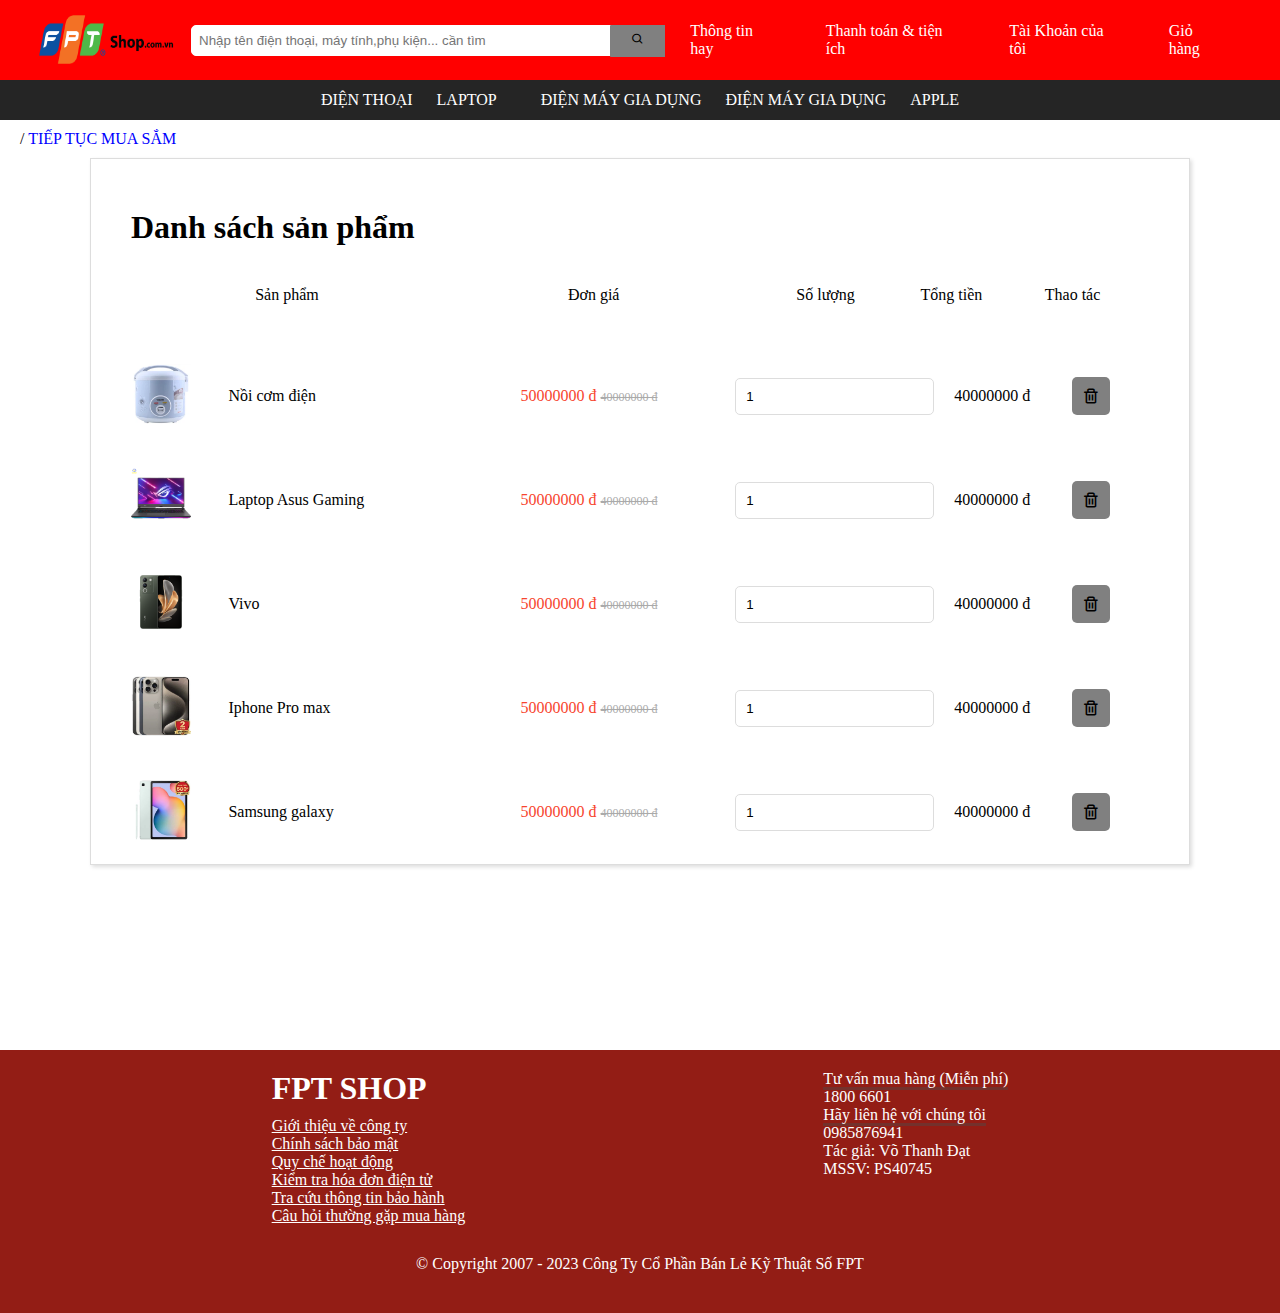
<file: gio-hang.html>
<!DOCTYPE html>
<html lang="en">
<head>
    <meta charset="UTF-8">
    <link rel="stylesheet" href="css/gio-hang.css">
    <link href='https://unpkg.com/boxicons@2.1.4/css/boxicons.min.css' rel='stylesheet'>
    <meta name="viewport" content="width=device-width, initial-scale=1.0">
    <title>Giỏ hàng</title>
</head>
<body>
    <div id="container">
        <form action method="get" autocomplete="off"> 
            <div id="header">
            <a href="index.html" class="logo">
                <img src="image/fs.png" alt="" >
            </a>
            <div class="search-bar">
                <input class="search-box-input" type="text" placeholder="Nhập tên điện thoại, máy tính,phụ kiện... cần tìm">              
                <button class="search-box-btn">
                    <i class='bx bx-search'></i>
                </button>
            </div>
            <div id="menu">
                <div class="item">
                    <a href="">Thông tin hay</a>
                </div>
                <div class="item">
                    <a href="">Thanh toán & tiện ích</a>
                </div>
                <div class="item">
                    <a href="signup.html">Tài Khoản của tôi</a>
                </div>
                <div class="item">
                    <a href="gio-hang.html">Giỏ hàng</a>
                 </div>
            </div>  
        </div>
        <nav class="menu">
            <ul>
                <li>
                    <a href="dien-thoai.html" target="page">ĐIỆN THOẠI</a>
                     <ul>
                        <li><a href="#">APPLE(IPHONE)</a></li>
                        <li><a href="#">SAMSUNG</a></li>
                        <li><a href="#">OPPO</a></li>
                     </ul>
                </li>
                <li>
                    <a href="may-tinh-xach-tay.html" target="page">LAPTOP</a>
                    <ul>
                        <li><a href="#">APPLE(MACBOOK)</a></li>
                        <li><a href="#">ASUS</a></li>
                        <li><a href="#">ACER</a></li>
                     </ul>
                </li>
                <li>
                <li><a href="dien-gia-dung.html" target="page">ĐIỆN MÁY GIA DỤNG</a></li>
                    <ul>
                        <li><a href="#">APPLE(IPAD)</a></li>
                        <li><a href="#">MASSTEL</a></li>
                        <li><a href="#">COOLPAD</a></li>
                     </ul>
                </li>
                <li><a href="dien-gia-dung.html" target="page">ĐIỆN MÁY GIA DỤNG</a></li>
                <li>
                    <a href="apple.html" target="page">APPLE</a>
                    <ul>
                        <li><a href="#">IPHONE</a></li>
                        <li><a href="#">IPAD</a></li>
                        <li><a href="#">MACBOOK</a></li>
                     </ul>
                </li>
            </ul>
        </nav>
        <div class="breadcrumb">
        / <a href="trang-chu.html" class="breadcrumb-item" class="active"> Tiếp tục mua sắm</a>
          </div>
        <main>
            <div class="gio-hang">
                <div class="gio-hang-1" id="gio-hang">
                    <h1 class="tieuDe">Danh sách sản phẩm</h1>
    
                    <div class="item-gio-hang">
                        <div class="hinhAnh">
                        </div>
                        <p class="ten">Sản phẩm</p>
                        <div class="gia">
                            Đơn giá
                        </div>
                        <p class="soLuong">Số lượng</p>
                        <p class="tongTien">Tổng tiền</p>
                        <div class="hanhDong">
                            <p>Thao tác</p>
                        </div>
                    </div>
                </div>
                
                <div class="item-gio-hang">
                   <div class="hinhAnh">
                    <img src="image/noi-com.webp" alt="" width="10">
                   </div>
                   <p class="ten">Nồi cơm điện</p>
                    <div class="gia">
                        <span class="giaBan">50000000 đ</span>
                        <span class="giaGoc">40000000 đ</span>
                    </div>
                    <input type="number" class="soLuong" value="1">
                    <p class="tongTien">40000000 đ</p>
                    <div class="hanhDong">
                        <i class='bx bx-trash'></i>
                    </div>
                </div>

                <div class="item-gio-hang">
                    <div class="hinhAnh">
                     <img src="image/laptopgamingasus.png" alt="" width="10">
                    </div>
                    <p class="ten">Laptop Asus Gaming</p>
                     <div class="gia">
                         <span class="giaBan">50000000 đ</span>
                         <span class="giaGoc">40000000 đ</span>
                     </div>
                     <input type="number" class="soLuong" value="1">
                     <p class="tongTien">40000000 đ</p>
                     <div class="hanhDong">
                         <i class='bx bx-trash'></i>
                     </div>
                 </div>

                 <div class="item-gio-hang">
                    <div class="hinhAnh">
                     <img src="image/vivo.png" alt="" width="10">
                    </div>
                    <p class="ten">Vivo</p>
                     <div class="gia">
                         <span class="giaBan">50000000 đ</span>
                         <span class="giaGoc">40000000 đ</span>
                     </div>
                     <input type="number" class="soLuong" value="1">
                     <p class="tongTien">40000000 đ</p>
                     <div class="hanhDong">
                         <i class='bx bx-trash'></i>
                     </div>
                 </div>

                 <div class="item-gio-hang">
                    <div class="hinhAnh">
                     <img src="image/ip_15_pro_max.webp" alt="" width="10">
                    </div>
                    <p class="ten">Iphone Pro max</p>
                     <div class="gia">
                         <span class="giaBan">50000000 đ</span>
                         <span class="giaGoc">40000000 đ</span>
                     </div>
                     <input type="number" class="soLuong" value="1">
                     <p class="tongTien">40000000 đ</p>
                     <div class="hanhDong">
                         <i class='bx bx-trash'></i>
                     </div>
                 </div>

                 <div class="item-gio-hang">
                    <div class="hinhAnh">
                     <img src="image/samsung-galaxy-tab.webp" alt="" width="10">
                    </div>
                    <p class="ten">Samsung galaxy</p>
                     <div class="gia">
                         <span class="giaBan">50000000 đ</span>
                         <span class="giaGoc">40000000 đ</span>
                     </div>
                     <input type="number" class="soLuong" value="1">
                     <p class="tongTien">40000000 đ</p>
                     <div class="hanhDong">
                         <i class='bx bx-trash'></i>
                     </div>
                 </div>
            </div>
            </div>
        </main>
    </form>    
    </div>
    <footer>
        <div class="footer-top">
          <div class="about-us">
            <span class="footer-title"><h1>FPT SHOP</h1></span>
            <p class="footer-content">
                <a href="#" style="color:#fff">Giới thiệu về công ty</a> <br>
                <a href="#" style="color:#fff">Chính sách bảo mật</a> <br>
                <a href="#" style="color:#fff">Quy chế hoạt động</a> <br>
                <a href="#" style="color:#fff">Kiểm tra hóa đơn điện tử</a> <br>
                <a href="#" style="color:#fff">Tra cứu thông tin bảo hành</a> <br>
                <a href="#" style="color:#fff">Câu hỏi thường gặp mua hàng</a> <br>
            </p>
          </div>
          <div class="contact">
            <span class="footer-title">Tư vấn mua hàng (Miễn phí)</span> <br>
            <p>1800 6601</p>
            <span class="footer-title">Hãy liên hệ với chúng tôi</span>
            <p>0985876941</p>
            <p>
              Tác giả: Võ Thanh Đạt
              <br />
              MSSV: PS40745
            </p>
          </div>
        </div>
        <div class="footer-bottom">
          <p>© Copyright 2007 - 2023 Công Ty Cổ Phần Bán Lẻ Kỹ Thuật Số FPT</p>
        </div>
      </footer>
</body>
</html>
</file>
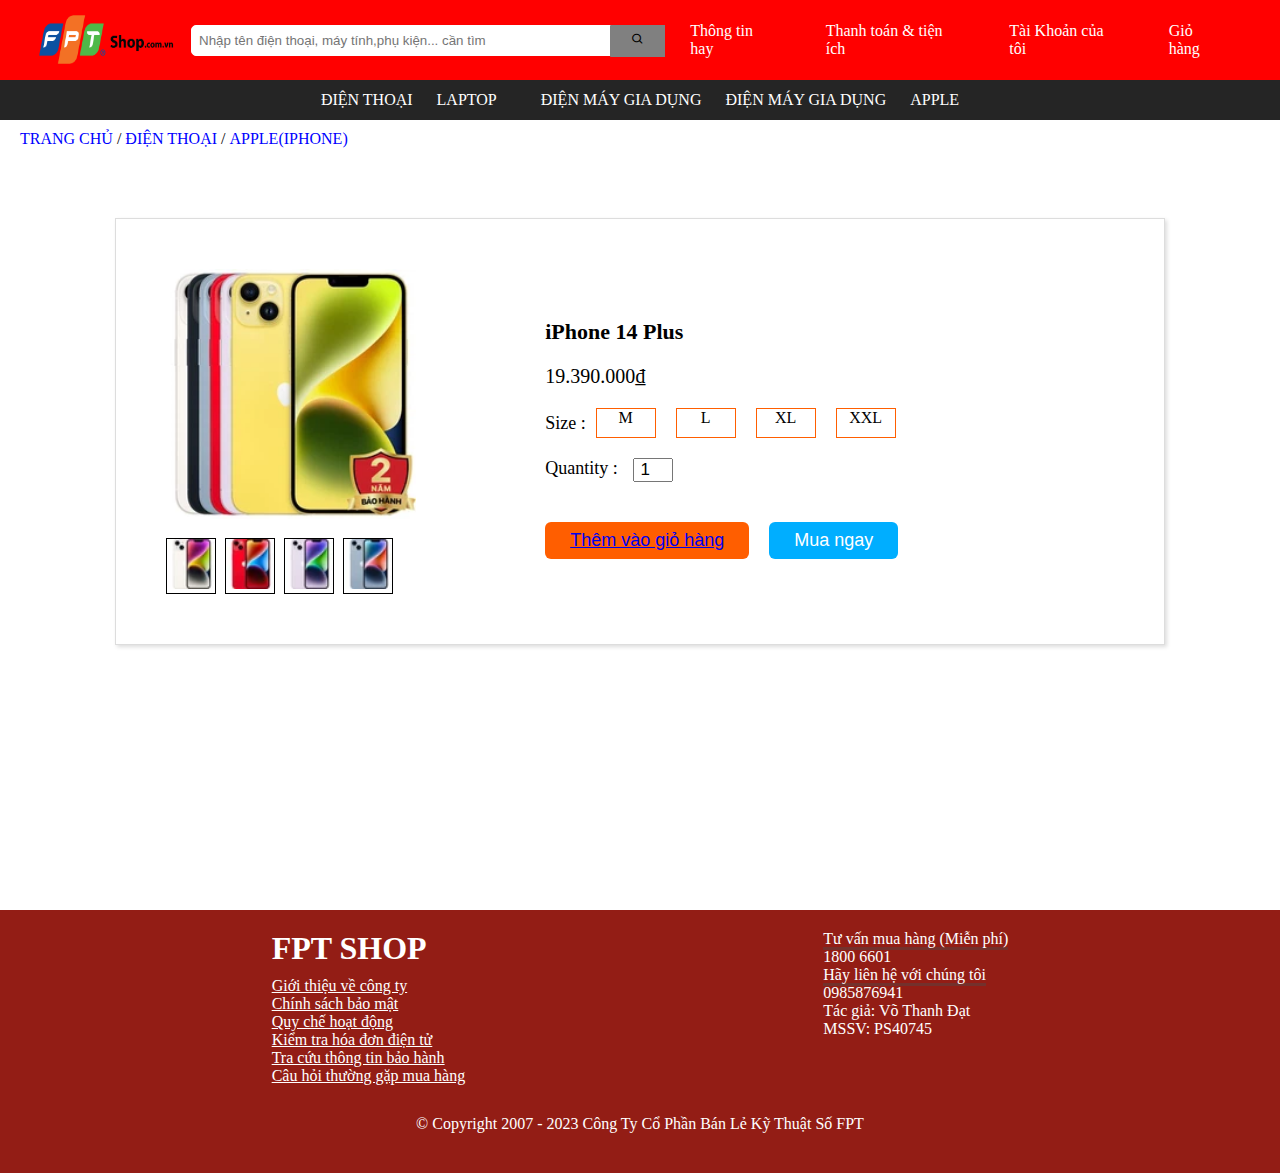
<file: iphone-14.html>
<!DOCTYPE html>
<html lang="en">
<head>
    <meta charset="UTF-8">
    <link rel="stylesheet" href="css/san-pham.css">
    <link href='https://unpkg.com/boxicons@2.1.4/css/boxicons.min.css' rel='stylesheet'>
    <meta name="viewport" content="width=device-width, initial-scale=1.0">
    <title>iPhone 14</title>
</head>
<body>
    <div id="container">
        <form action method="get" autocomplete="off"> 
            <div id="header">
            <a href="index.html" class="logo">
                <img src="image/fs.png" alt="" >
            </a>
            <div class="search-bar">
                <input class="search-box-input" type="text" placeholder="Nhập tên điện thoại, máy tính,phụ kiện... cần tìm">              
                <button class="search-box-btn">
                    <i class='bx bx-search'></i>
                </button>
            </div>
            <div id="menu">
                <div class="item">
                    <a href="">Thông tin hay</a>
                </div>
                <div class="item">
                    <a href="">Thanh toán & tiện ích</a>
                </div>
                <div class="item">
                    <a href="signup.html">Tài Khoản của tôi</a>
                </div>
                <div class="item">
                    <a href="gio-hang.html">Giỏ hàng</a>
                 </div>
            </div>  
        </div>
        <nav class="menu">
            <ul>
                <li>
                    <a href="dien-thoai.html" target="page">ĐIỆN THOẠI</a>
                     <ul>
                        <li><a href="#">APPLE(IPHONE)</a></li>
                        <li><a href="#">SAMSUNG</a></li>
                        <li><a href="#">OPPO</a></li>
                     </ul>
                </li>
                <li>
                    <a href="may-tinh-xach-tay.html" target="page">LAPTOP</a>
                    <ul>
                        <li><a href="#">APPLE(MACBOOK)</a></li>
                        <li><a href="#">ASUS</a></li>
                        <li><a href="#">ACER</a></li>
                     </ul>
                </li>
                <li>
                <li><a href="dien-gia-dung.html" target="page">ĐIỆN MÁY GIA DỤNG</a></li>
                    <ul>
                        <li><a href="#">APPLE(IPAD)</a></li>
                        <li><a href="#">MASSTEL</a></li>
                        <li><a href="#">COOLPAD</a></li>
                     </ul>
                </li>
                <li><a href="dien-gia-dung.html" target="page">ĐIỆN MÁY GIA DỤNG</a></li>
                <li>
                    <a href="apple.html" target="page">APPLE</a>
                    <ul>
                        <li><a href="#">IPHONE</a></li>
                        <li><a href="#">IPAD</a></li>
                        <li><a href="#">MACBOOK</a></li>
                     </ul>
                </li>
            </ul>
        </nav>
        <div class="breadcrumb">
            <a href="trang-chu.html" class="breadcrumb-item" class="active">Trang chủ</a> /
            <a href="dien-thoai.html" class="breadcrumb-item active">Điện thoại</a> /
            <a href="#" class="breadcrumb-item active">Apple(iPhone)</a>
          </div>
        <main>
            <div class="flex-box">
                <div class="left">
                    <div class="big-img">
                        <img src="image/iphone-14-plus-dd-bh.webp">
                    </div>
                    <div class="images">
                        <div class="small-img">
                            <img src="image/ip-14-trang-1.webp" onclick="showImg(this.src)">
                        </div>
                        <div class="small-img">
                            <img src="image/ip-14-do-1.webp" onclick="showImg(this.src)">
                        </div>
                        <div class="small-img">
                            <img src="image/ip-14-tim-1.webp" onclick="showImg(this.src)">
                        </div>
                        <div class="small-img">
                            <img src="image/ip-14-xanh-1.webp" onclick="showImg(this.src)">
                        </div>
                    </div>
                </div>

                <div class="right">
                    <div class="pname">iPhone 14 Plus</div>
                    <div class="price">19.390.000₫</div>
                    <div class="size">
                        <p>Size :</p>
                        <div class="psize">M</div>
                        <div class="psize">L</div>
                        <div class="psize">XL</div>
                        <div class="psize">XXL</div>
                    </div>
                    <div class="quantity">
                        <p>Quantity :</p>
                        <input type="number" min="1" max="5" value="1">
                    </div>
                    <div class="btn-box">
                        <button class="cart-btn"><a href="gio-hang.html">Thêm vào giỏ hàng</a></button>
                        <button class="buy-btn">Mua ngay</button>
                    </div>
                </div>
            </div>
        </main>
    </form>    
    </div>
    <footer>
        <div class="footer-top">
          <div class="about-us">
            <span class="footer-title"><h1>FPT SHOP</h1></span>
            <p class="footer-content">
                <a href="#" style="color:#fff">Giới thiệu về công ty</a> <br>
                <a href="#" style="color:#fff">Chính sách bảo mật</a> <br>
                <a href="#" style="color:#fff">Quy chế hoạt động</a> <br>
                <a href="#" style="color:#fff">Kiểm tra hóa đơn điện tử</a> <br>
                <a href="#" style="color:#fff">Tra cứu thông tin bảo hành</a> <br>
                <a href="#" style="color:#fff">Câu hỏi thường gặp mua hàng</a> <br>
            </p>
          </div>
          <div class="contact">
            <span class="footer-title">Tư vấn mua hàng (Miễn phí)</span> <br>
            <p>1800 6601</p>
            <span class="footer-title">Hãy liên hệ với chúng tôi</span>
            <p>0985876941</p>
            <p>
              Tác giả: Võ Thanh Đạt
              <br />
              MSSV: PS40745
            </p>
          </div>
        </div>
        <div class="footer-bottom">
          <p>© Copyright 2007 - 2023 Công Ty Cổ Phần Bán Lẻ Kỹ Thuật Số FPT</p>
        </div>
      </footer>
</body>
</html>
</file>
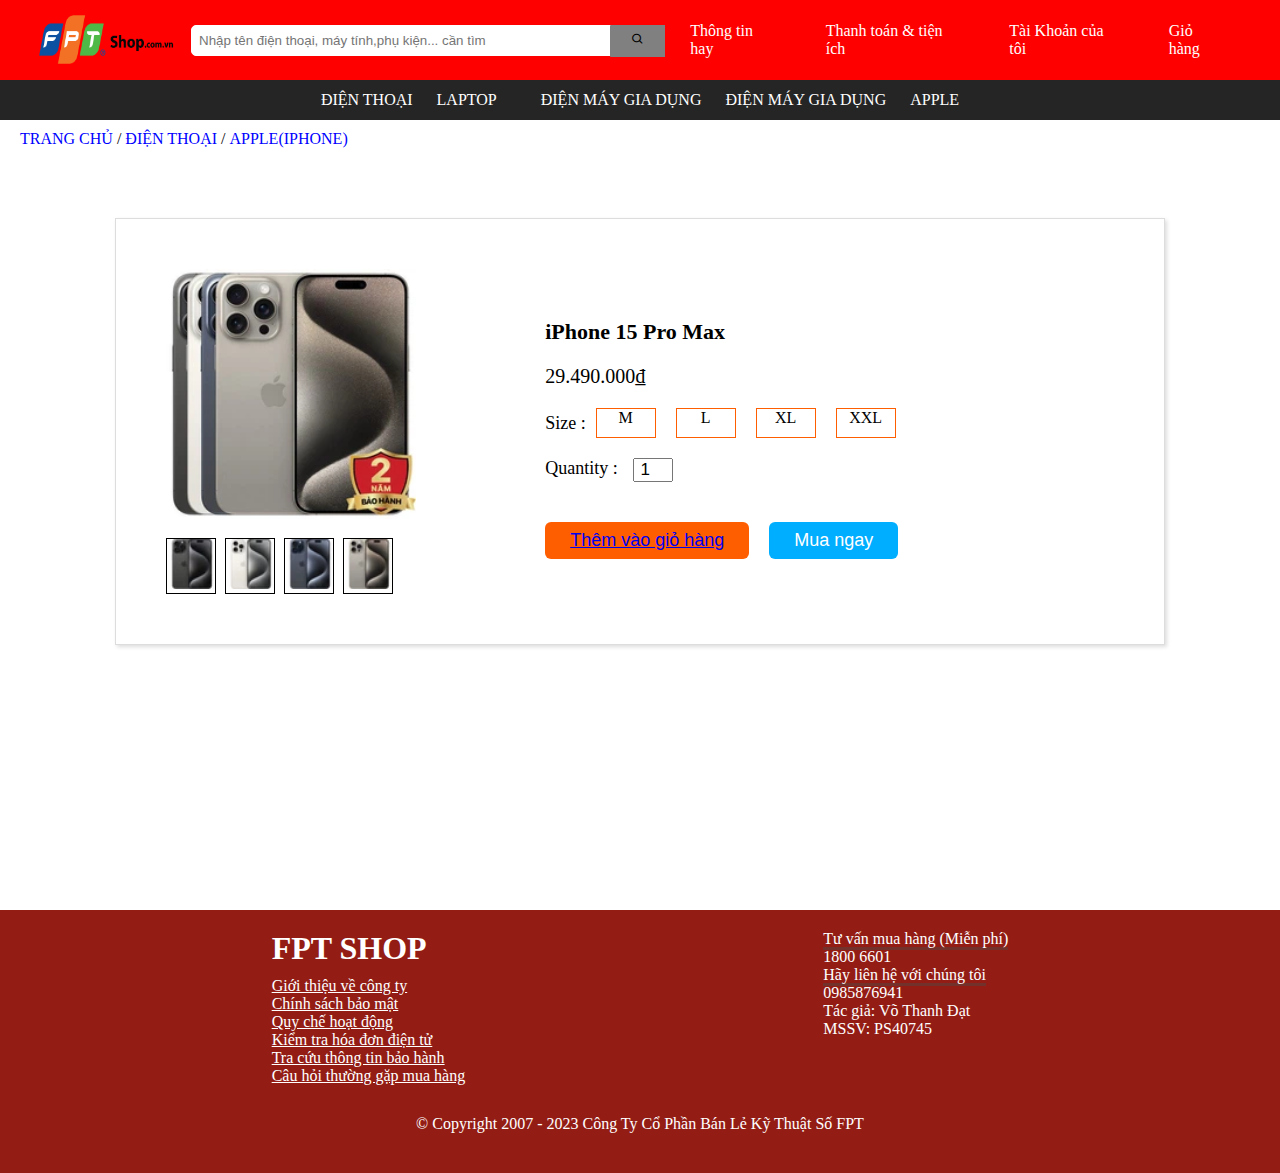
<file: iphone-pro-max.html>
<!DOCTYPE html>
<html lang="en">
<head>
    <meta charset="UTF-8">
    <link rel="stylesheet" href="css/san-pham.css">
    <link href='https://unpkg.com/boxicons@2.1.4/css/boxicons.min.css' rel='stylesheet'>
    <meta name="viewport" content="width=device-width, initial-scale=1.0">
    <title>iphone Pro Max</title>
</head>
<body>
    <div id="container">
        <form action method="get" autocomplete="off"> 
            <div id="header">
            <a href="index.html" class="logo">
                <img src="image/fs.png" alt="" >
            </a>
            <div class="search-bar">
                <input class="search-box-input" type="text" placeholder="Nhập tên điện thoại, máy tính,phụ kiện... cần tìm">              
                <button class="search-box-btn">
                    <i class='bx bx-search'></i>
                </button>
            </div>
            <div id="menu">
                <div class="item">
                    <a href="">Thông tin hay</a>
                </div>
                <div class="item">
                    <a href="">Thanh toán & tiện ích</a>
                </div>
                <div class="item">
                    <a href="signup.html">Tài Khoản của tôi</a>
                </div>
                <div class="item">
                    <a href="gio-hang.html">Giỏ hàng</a>
                 </div>
            </div>  
        </div>
        <nav class="menu">
            <ul>
                <li>
                    <a href="dien-thoai.html" target="page">ĐIỆN THOẠI</a>
                     <ul>
                        <li><a href="#">APPLE(IPHONE)</a></li>
                        <li><a href="#">SAMSUNG</a></li>
                        <li><a href="#">OPPO</a></li>
                     </ul>
                </li>
                <li>
                    <a href="may-tinh-xach-tay.html" target="page">LAPTOP</a>
                    <ul>
                        <li><a href="#">APPLE(MACBOOK)</a></li>
                        <li><a href="#">ASUS</a></li>
                        <li><a href="#">ACER</a></li>
                     </ul>
                </li>
                <li>
                <li><a href="dien-gia-dung.html" target="page">ĐIỆN MÁY GIA DỤNG</a></li>
                    <ul>
                        <li><a href="#">APPLE(IPAD)</a></li>
                        <li><a href="#">MASSTEL</a></li>
                        <li><a href="#">COOLPAD</a></li>
                     </ul>
                </li>
                <li><a href="dien-gia-dung.html" target="page">ĐIỆN MÁY GIA DỤNG</a></li>
                <li>
                    <a href="apple.html" target="page">APPLE</a>
                    <ul>
                        <li><a href="#">IPHONE</a></li>
                        <li><a href="#">IPAD</a></li>
                        <li><a href="#">MACBOOK</a></li>
                     </ul>
                </li>
            </ul>
        </nav>
        <div class="breadcrumb">
            <a href="trang-chu.html" class="breadcrumb-item" class="active">Trang chủ</a> /
            <a href="dien-thoai.html" class="breadcrumb-item active">Điện thoại</a> /
            <a href="#" class="breadcrumb-item active">Apple(iPhone)</a>
          </div>
        <main>
            <div class="flex-box">
                <div class="left">
                    <div class="big-img">
                        <img src="image/ip_15_pro_max.webp">
                    </div>
                    <div class="images">
                        <div class="small-img">
                            <img src="image/iphone-15-promax-den-1.webp" onclick="showImg(this.src)">
                        </div>
                        <div class="small-img">
                            <img src="image/iphone-15-promax-trang-1.webp" onclick="showImg(this.src)">
                        </div>
                        <div class="small-img">
                            <img src="image/iphone-15-promax-xanh-1.webp" onclick="showImg(this.src)">
                        </div>
                        <div class="small-img">
                            <img src="image/iphone-15-promax-xanh-vang-1.webp" onclick="showImg(this.src)">
                        </div>
                    </div>
                </div>

                <div class="right">
                    <div class="pname">iPhone 15 Pro Max</div>
                    <div class="price">29.490.000₫</div>
                    <div class="size">
                        <p>Size :</p>
                        <div class="psize">M</div>
                        <div class="psize">L</div>
                        <div class="psize">XL</div>
                        <div class="psize">XXL</div>
                    </div>
                    <div class="quantity">
                        <p>Quantity :</p>
                        <input type="number" min="1" max="5" value="1">
                    </div>
                    <div class="btn-box">
                        <button class="cart-btn"><a href="gio-hang.html">Thêm vào giỏ hàng</a></button>
                        <button class="buy-btn">Mua ngay</button>
                    </div>
                </div>
            </div>
        </main>
    </form>    
    </div>
    <footer>
        <div class="footer-top">
          <div class="about-us">
            <span class="footer-title"><h1>FPT SHOP</h1></span>
            <p class="footer-content">
                <a href="#" style="color:#fff">Giới thiệu về công ty</a> <br>
                <a href="#" style="color:#fff">Chính sách bảo mật</a> <br>
                <a href="#" style="color:#fff">Quy chế hoạt động</a> <br>
                <a href="#" style="color:#fff">Kiểm tra hóa đơn điện tử</a> <br>
                <a href="#" style="color:#fff">Tra cứu thông tin bảo hành</a> <br>
                <a href="#" style="color:#fff">Câu hỏi thường gặp mua hàng</a> <br>
            </p>
          </div>
          <div class="contact">
            <span class="footer-title">Tư vấn mua hàng (Miễn phí)</span> <br>
            <p>1800 6601</p>
            <span class="footer-title">Hãy liên hệ với chúng tôi</span>
            <p>0985876941</p>
            <p>
              Tác giả: Võ Thanh Đạt
              <br />
              MSSV: PS40745
            </p>
          </div>
        </div>
        <div class="footer-bottom">
          <p>© Copyright 2007 - 2023 Công Ty Cổ Phần Bán Lẻ Kỹ Thuật Số FPT</p>
        </div>
      </footer>
</body>
</html>
</file>
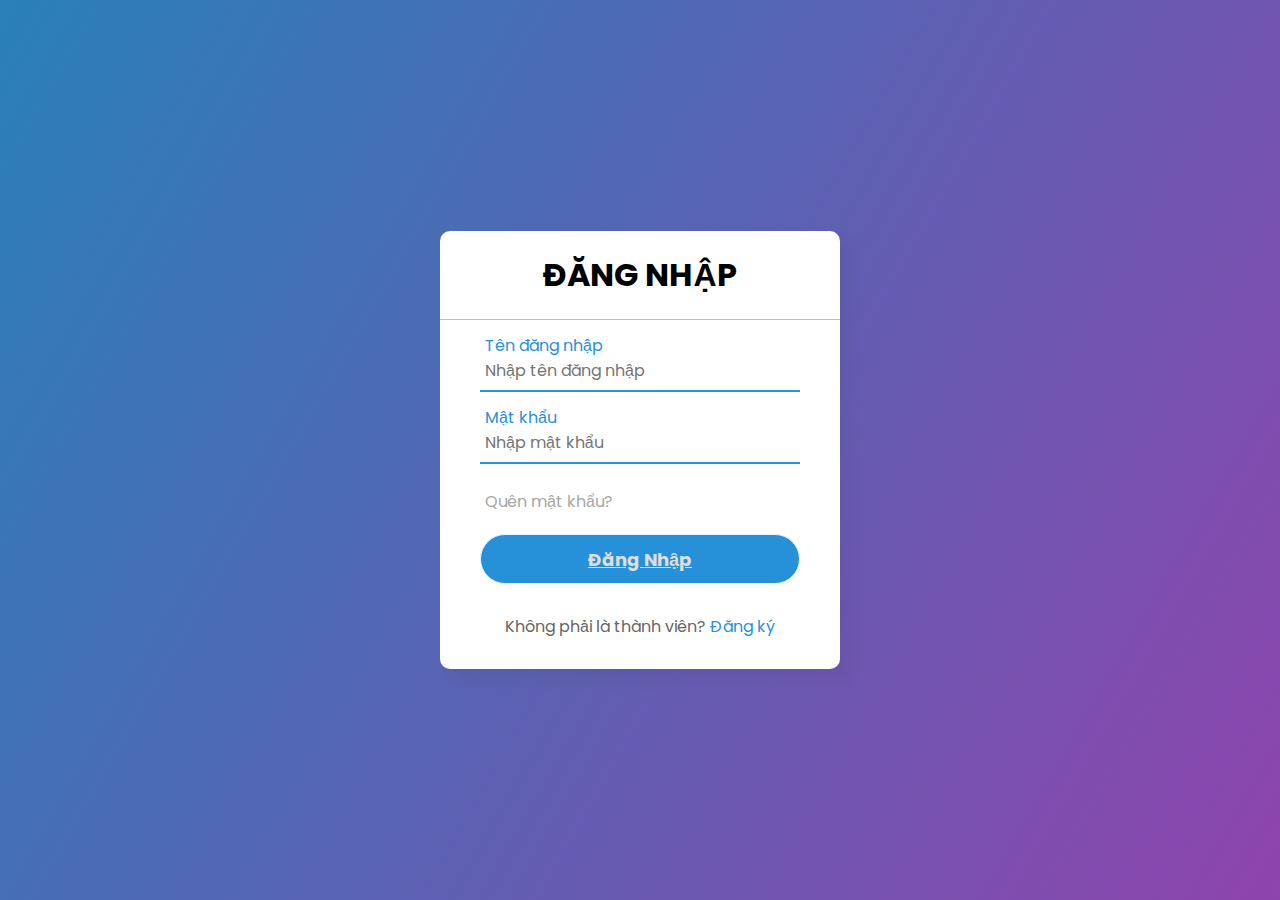
<file: login.html>
<!DOCTYPE html>
<html lang="en" dir="ltr">
  <head>
    <meta charset="utf-8">
    <title>Đăng Nhập</title>
    <link rel="stylesheet" href="css/login.css">
  </head>
  <body>
    <div class="center">
      <h1>ĐĂNG NHẬP</h1>
      <form method="post">
        <div class="txt_field">
          <input type="text" placeholder="Nhập tên đăng nhập">
          <span></span>
          <label>Tên đăng nhập</label>
        </div>
        <div class="txt_field">
          <input type="password" placeholder="Nhập mật khẩu">
          <span></span>
          <label>Mật khẩu</label>
        </div>
        <div class="pass">Quên mật khẩu?</div>
        <button type="submit" class="btn">
            <a href="index.html">Đăng Nhập</a>
        </button>
        <div class="signup_link">
        Không phải là thành viên? <a href="signup.html">Đăng ký</a>
        </div>
      </form>
    </div>

  </body>
</html>
</file>
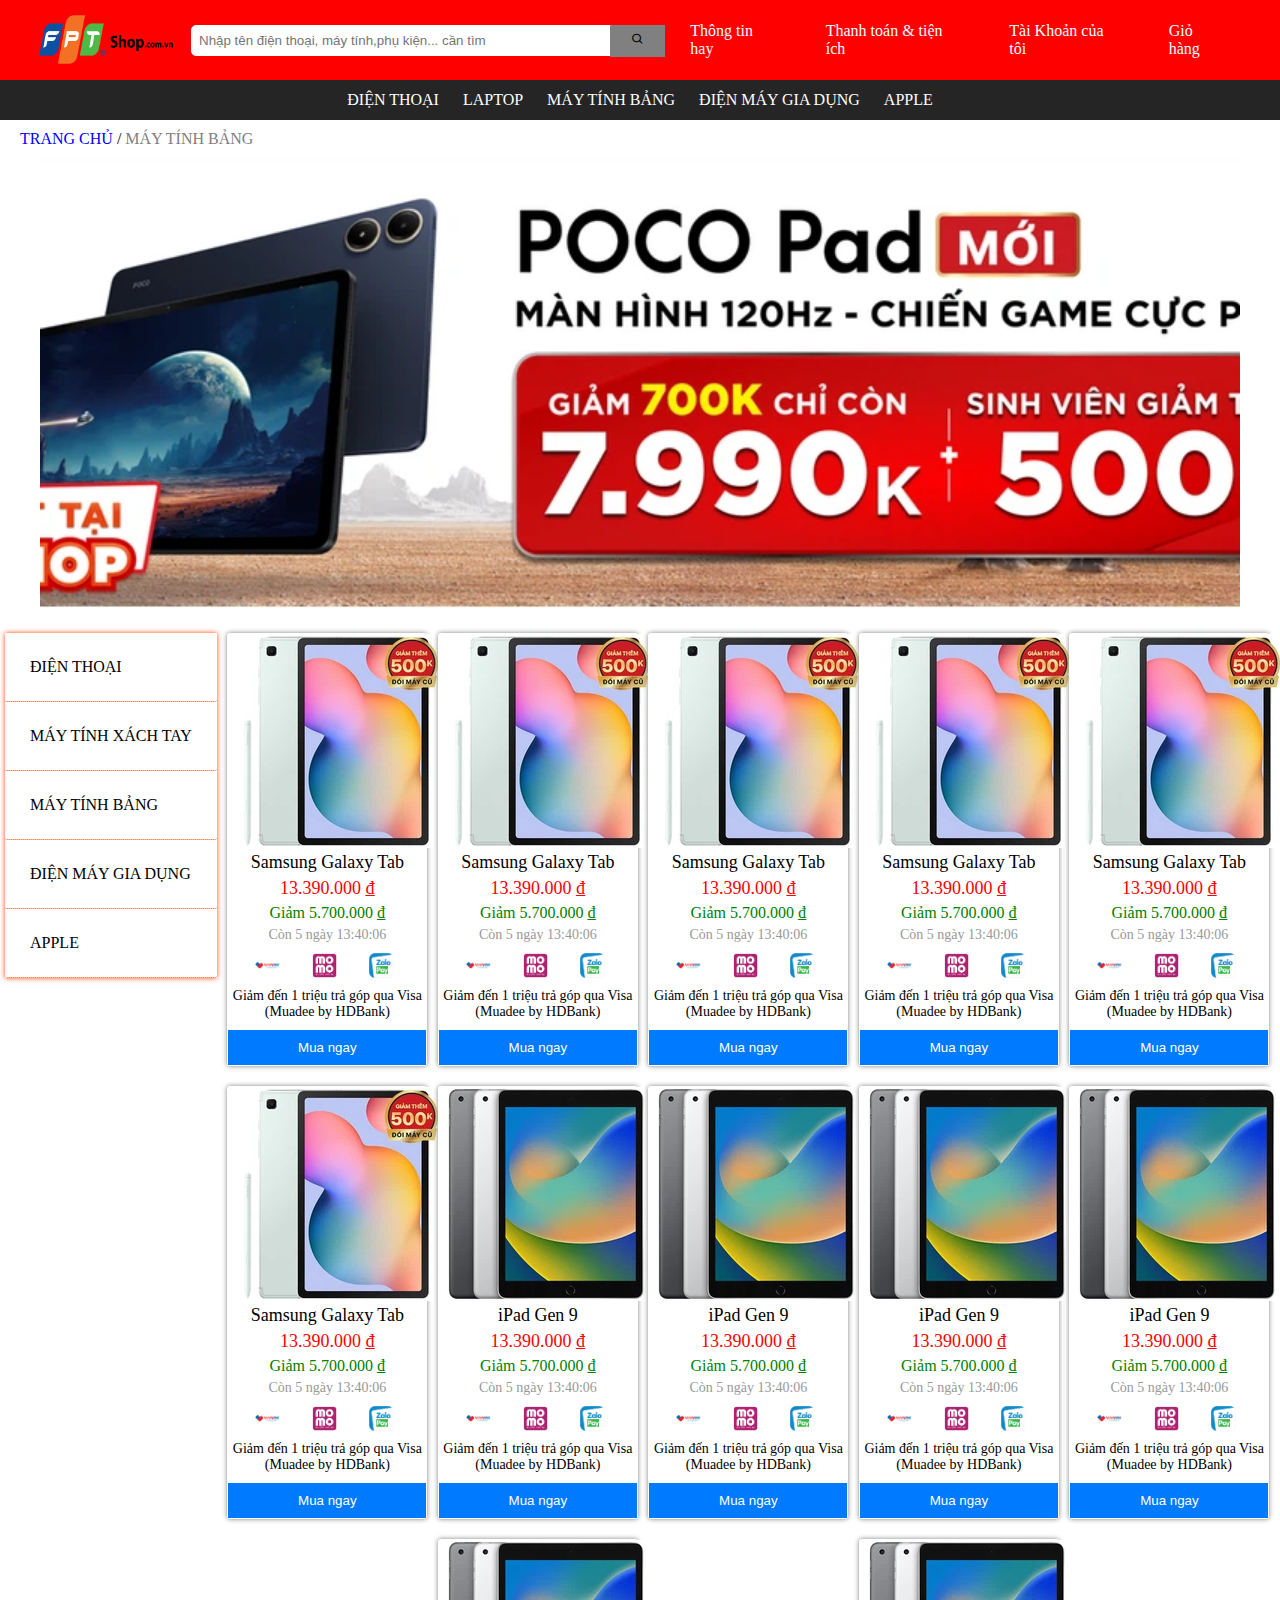
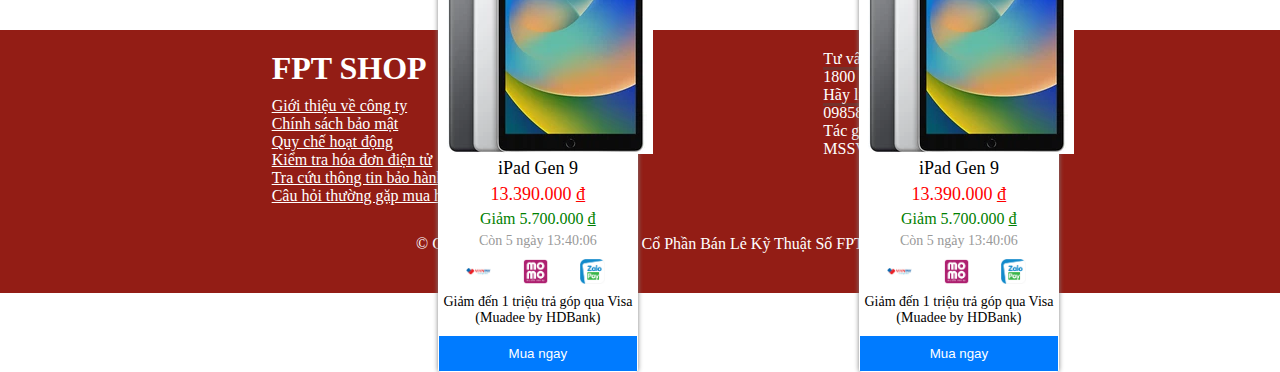
<file: may-tinh-bang.html>
<!DOCTYPE html>
<html lang="en">
<head>
    <meta charset="UTF-8">
    <link rel="stylesheet" href="css/may-tinh-bang.css">
    <link href='https://unpkg.com/boxicons@2.1.4/css/boxicons.min.css' rel='stylesheet'>
    <meta name="viewport" content="width=device-width, initial-scale=1.0">
    <title>Máy tính bảng</title>
</head>
<body>
    <div id="container">
        <form action method="get" autocomplete="off"> 
            <div id="header">
            <a href="index.html" class="logo">
                <img src="image/fs.png" alt="" >
            </a>
            <div class="search-bar">
                <input class="search-box-input" type="text" placeholder="Nhập tên điện thoại, máy tính,phụ kiện... cần tìm">              
                <button class="search-box-btn">
                    <i class='bx bx-search'></i>
                </button>
            </div>
            <div id="menu">
                <div class="item">
                    <a href="">Thông tin hay</a>
                </div>
                <div class="item">
                    <a href="">Thanh toán & tiện ích</a>
                </div>
                <div class="item">
                    <a href="signup.html">Tài Khoản của tôi</a>
                </div>
                <div class="item">
                    <a href="gio-hang.html">Giỏ hàng</a>
                 </div>
            </div>  
        </div>
        <nav class="menu">
            <ul>
                <li>
                    <a href="dien-thoai.html" target="page">ĐIỆN THOẠI</a>
                     <ul>
                        <li><a href="#">APPLE(IPHONE)</a></li>
                        <li><a href="#">SAMSUNG</a></li>
                        <li><a href="#">OPPO</a></li>
                     </ul>
                </li>
                <li>
                    <a href="may-tinh-xach-tay.html" target="page">LAPTOP</a>
                    <ul>
                        <li><a href="#">APPLE(MACBOOK)</a></li>
                        <li><a href="#">ASUS</a></li>
                        <li><a href="#">ACER</a></li>
                     </ul>
                </li>
                <li>
                    <a href="may-tinh-bang.html" target="page">MÁY TÍNH BẢNG</a>
                    <ul>
                        <li><a href="#">APPLE(IPAD)</a></li>
                        <li><a href="#">MASSTEL</a></li>
                        <li><a href="#">COOLPAD</a></li>
                     </ul>
                </li>
                <li><a href="dien-gia-dung.html" target="page">ĐIỆN MÁY GIA DỤNG</a></li>
                <li>
                    <a href="apple.html" target="page">APPLE</a>
                    <ul>
                        <li><a href="#">IPHONE</a></li>
                        <li><a href="#">IPAD</a></li>
                        <li><a href="#">MACBOOK</a></li>
                     </ul>
                </li>
            </ul>
        </nav>
        <div class="breadcrumb">
            <a href="trang-chu.html" class="breadcrumb-item" class="active">Trang chủ</a> /
            <a href="#" class="breadcrumb-item active">Máy tính bảng</a>
          </div>
          <div class="banner-qc-2">
            <img src="image/banner-qc-8.webp" alt="">
        </div>
            <aside>
                    <ul class="vmenu">
                        <li><a href="dien-thoai.html">ĐIỆN THOẠI</a></li>
                        <li><a href="may-tinh-xach-tay.html">MÁY TÍNH XÁCH TAY</a></li>
                        <li><a href="may-tinh-bang.html">MÁY TÍNH BẢNG</a></li>
                        <li><a href="dien-gia-dung.html">ĐIỆN MÁY GIA DỤNG</a></li>
                        <li><a href="apple.html">APPLE</a></li>
                    </ul>
            </aside>       
        <article>
            <div class="product-container">
                <div class="product">
                    <a href="   "><img src="image/samsung-galaxy-tab.webp" alt=""></a>
                    <div class="name">Samsung Galaxy Tab</div>
                    <div class="price">13.390.000 ₫</div>
                    <div class="discount">Giảm 5.700.000 ₫</div>
                    <div class="time">Còn 5 ngày 13:40:06</div>
                    <div class="payment">
                        <img src="image/vnpay.png" alt="VNPAY">
                        <img src="image/momo.png" alt="Momo">
                        <img src="image/zalopay.png" alt="ZaloPay">
                    </div>
                    <div class="promotion">
                        <p>Giảm đến 1 triệu trả góp qua Visa (Muadee by HDBank)</p>
                    </div>
                    <button class="add">Mua ngay</button>
                </div>
                
                <div class="product">
                    <a href="iphone-pro-max.html"><img src="image/samsung-galaxy-tab.webp" alt=""></a>
                    <div class="name">Samsung Galaxy Tab</div>
                    <div class="price">13.390.000 ₫</div>
                    <div class="discount">Giảm 5.700.000 ₫</div>
                    <div class="time">Còn 5 ngày 13:40:06</div>
                    <div class="payment">
                        <img src="image/vnpay.png" alt="VNPAY">
                        <img src="image/momo.png" alt="Momo">
                        <img src="image/zalopay.png" alt="ZaloPay">
                    </div>
                    <div class="promotion">
                        <p>Giảm đến 1 triệu trả góp qua Visa (Muadee by HDBank)</p>
                    </div>
                    <button class="add">Mua ngay</button>
                </div>

                <div class="product">
                    <a href="iphone-pro-max.html"><img src="image/samsung-galaxy-tab.webp" alt=""></a>
                    <div class="name">Samsung Galaxy Tab</div>
                    <div class="price">13.390.000 ₫</div>
                    <div class="discount">Giảm 5.700.000 ₫</div>
                    <div class="time">Còn 5 ngày 13:40:06</div>
                    <div class="payment">
                        <img src="image/vnpay.png" alt="VNPAY">
                        <img src="image/momo.png" alt="Momo">
                        <img src="image/zalopay.png" alt="ZaloPay">
                    </div>
                    <div class="promotion">
                        <p>Giảm đến 1 triệu trả góp qua Visa (Muadee by HDBank)</p>
                    </div>
                    <button class="add">Mua ngay</button>
                </div>

                <div class="product">
                    <a href="iphone-pro-max.html"><img src="image/samsung-galaxy-tab.webp" alt=""></a>
                    <div class="name">Samsung Galaxy Tab</div>
                    <div class="price">13.390.000 ₫</div>
                    <div class="discount">Giảm 5.700.000 ₫</div>
                    <div class="time">Còn 5 ngày 13:40:06</div>
                    <div class="payment">
                        <img src="image/vnpay.png" alt="VNPAY">
                        <img src="image/momo.png" alt="Momo">
                        <img src="image/zalopay.png" alt="ZaloPay">
                    </div>
                    <div class="promotion">
                        <p>Giảm đến 1 triệu trả góp qua Visa (Muadee by HDBank)</p>
                    </div>
                    <button class="add">Mua ngay</button>
                </div>

                <div class="product">
                    <a href="iphone-pro-max.html"><img src="image/samsung-galaxy-tab.webp" alt=""></a>
                    <div class="name">Samsung Galaxy Tab</div>
                    <div class="price">13.390.000 ₫</div>
                    <div class="discount">Giảm 5.700.000 ₫</div>
                    <div class="time">Còn 5 ngày 13:40:06</div>
                    <div class="payment">
                        <img src="image/vnpay.png" alt="VNPAY">
                        <img src="image/momo.png" alt="Momo">
                        <img src="image/zalopay.png" alt="ZaloPay">
                    </div>
                    <div class="promotion">
                        <p>Giảm đến 1 triệu trả góp qua Visa (Muadee by HDBank)</p>
                    </div>
                    <button class="add">Mua ngay</button>
                </div>

                <div class="product">
                    <a href="iphone-pro-max.html"><img src="image/samsung-galaxy-tab.webp" alt=""></a>
                    <div class="name">Samsung Galaxy Tab</div>
                    <div class="price">13.390.000 ₫</div>
                    <div class="discount">Giảm 5.700.000 ₫</div>
                    <div class="time">Còn 5 ngày 13:40:06</div>
                    <div class="payment">
                        <img src="image/vnpay.png" alt="VNPAY">
                        <img src="image/momo.png" alt="Momo">
                        <img src="image/zalopay.png" alt="ZaloPay">
                    </div>
                    <div class="promotion">
                        <p>Giảm đến 1 triệu trả góp qua Visa (Muadee by HDBank)</p>
                    </div>
                    <button class="add">Mua ngay</button>
                </div>

                <div class="product">
                    <a href="iphone-pro-max.html"><img src="image/iPad.webp" alt=""></a>
                    <div class="name">iPad Gen 9</div>
                    <div class="price">13.390.000 ₫</div>
                    <div class="discount">Giảm 5.700.000 ₫</div>
                    <div class="time">Còn 5 ngày 13:40:06</div>
                    <div class="payment">
                        <img src="image/vnpay.png" alt="VNPAY">
                        <img src="image/momo.png" alt="Momo">
                        <img src="image/zalopay.png" alt="ZaloPay">
                    </div>
                    <div class="promotion">
                        <p>Giảm đến 1 triệu trả góp qua Visa (Muadee by HDBank)</p>
                    </div>
                    <button class="add">Mua ngay</button>
                </div>

                <div class="product">
                    <a href="iphone-pro-max.html"><img src="image/iPad.webp" alt=""></a>
                    <div class="name">iPad Gen 9</div>
                    <div class="price">13.390.000 ₫</div>
                    <div class="discount">Giảm 5.700.000 ₫</div>
                    <div class="time">Còn 5 ngày 13:40:06</div>
                    <div class="payment">
                        <img src="image/vnpay.png" alt="VNPAY">
                        <img src="image/momo.png" alt="Momo">
                        <img src="image/zalopay.png" alt="ZaloPay">
                    </div>
                    <div class="promotion">
                        <p>Giảm đến 1 triệu trả góp qua Visa (Muadee by HDBank)</p>
                    </div>
                    <button class="add">Mua ngay</button>
                </div>

                <div class="product">
                    <a href="iphone-pro-max.html"><img src="image/iPad.webp" alt=""></a>
                    <div class="name">iPad Gen 9</div>
                    <div class="price">13.390.000 ₫</div>
                    <div class="discount">Giảm 5.700.000 ₫</div>
                    <div class="time">Còn 5 ngày 13:40:06</div>
                    <div class="payment">
                        <img src="image/vnpay.png" alt="VNPAY">
                        <img src="image/momo.png" alt="Momo">
                        <img src="image/zalopay.png" alt="ZaloPay">
                    </div>
                    <div class="promotion">
                        <p>Giảm đến 1 triệu trả góp qua Visa (Muadee by HDBank)</p>
                    </div>
                    <button class="add">Mua ngay</button>
                </div>

                <div class="product">
                    <a href="iphone-pro-max.html"><img src="image/iPad.webp" alt=""></a>
                    <div class="name">iPad Gen 9</div>
                    <div class="price">13.390.000 ₫</div>
                    <div class="discount">Giảm 5.700.000 ₫</div>
                    <div class="time">Còn 5 ngày 13:40:06</div>
                    <div class="payment">
                        <img src="image/vnpay.png" alt="VNPAY">
                        <img src="image/momo.png" alt="Momo">
                        <img src="image/zalopay.png" alt="ZaloPay">
                    </div>
                    <div class="promotion">
                        <p>Giảm đến 1 triệu trả góp qua Visa (Muadee by HDBank)</p>
                    </div>
                    <button class="add">Mua ngay</button>
                </div>

                <div class="product">
                    <a href="iphone-pro-max.html"><img src="image/iPad.webp" alt=""></a>
                    <div class="name">iPad Gen 9</div>
                    <div class="price">13.390.000 ₫</div>
                    <div class="discount">Giảm 5.700.000 ₫</div>
                    <div class="time">Còn 5 ngày 13:40:06</div>
                    <div class="payment">
                        <img src="image/vnpay.png" alt="VNPAY">
                        <img src="image/momo.png" alt="Momo">
                        <img src="image/zalopay.png" alt="ZaloPay">
                    </div>
                    <div class="promotion">
                        <p>Giảm đến 1 triệu trả góp qua Visa (Muadee by HDBank)</p>
                    </div>
                    <button class="add">Mua ngay</button>
                </div>
                
                <div class="product">
                    <a href="iphone-pro-max.html"><img src="image/iPad.webp" alt=""></a>
                    <div class="name">iPad Gen 9</div>
                    <div class="price">13.390.000 ₫</div>
                    <div class="discount">Giảm 5.700.000 ₫</div>
                    <div class="time">Còn 5 ngày 13:40:06</div>
                    <div class="payment">
                        <img src="image/vnpay.png" alt="VNPAY">
                        <img src="image/momo.png" alt="Momo">
                        <img src="image/zalopay.png" alt="ZaloPay">
                    </div>
                    <div class="promotion">
                        <p>Giảm đến 1 triệu trả góp qua Visa (Muadee by HDBank)</p>
                    </div>
                    <button class="add">Mua ngay</button>
                </div>
            </div>
        </article>
    </form>    
    </div>
    <footer>
        <div class="footer-top">
          <div class="about-us">
            <span class="footer-title"><h1>FPT SHOP</h1></span>
            <p class="footer-content">
                <a href="#" style="color:#fff">Giới thiệu về công ty</a> <br>
                <a href="#" style="color:#fff">Chính sách bảo mật</a> <br>
                <a href="#" style="color:#fff">Quy chế hoạt động</a> <br>
                <a href="#" style="color:#fff">Kiểm tra hóa đơn điện tử</a> <br>
                <a href="#" style="color:#fff">Tra cứu thông tin bảo hành</a> <br>
                <a href="#" style="color:#fff">Câu hỏi thường gặp mua hàng</a> <br>
            </p>
          </div>
          <div class="contact">
            <span class="footer-title">Tư vấn mua hàng (Miễn phí)</span> <br>
            <p>1800 6601</p>
            <span class="footer-title">Hãy liên hệ với chúng tôi</span>
            <p>0985876941</p>
            <p>
              Tác giả: Võ Thanh Đạt
              <br />
              MSSV: PS40745
            </p>
          </div>
        </div>
        <div class="footer-bottom">
          <p>© Copyright 2007 - 2023 Công Ty Cổ Phần Bán Lẻ Kỹ Thuật Số FPT</p>
        </div>
      </footer>
</body>
</html>
</file>
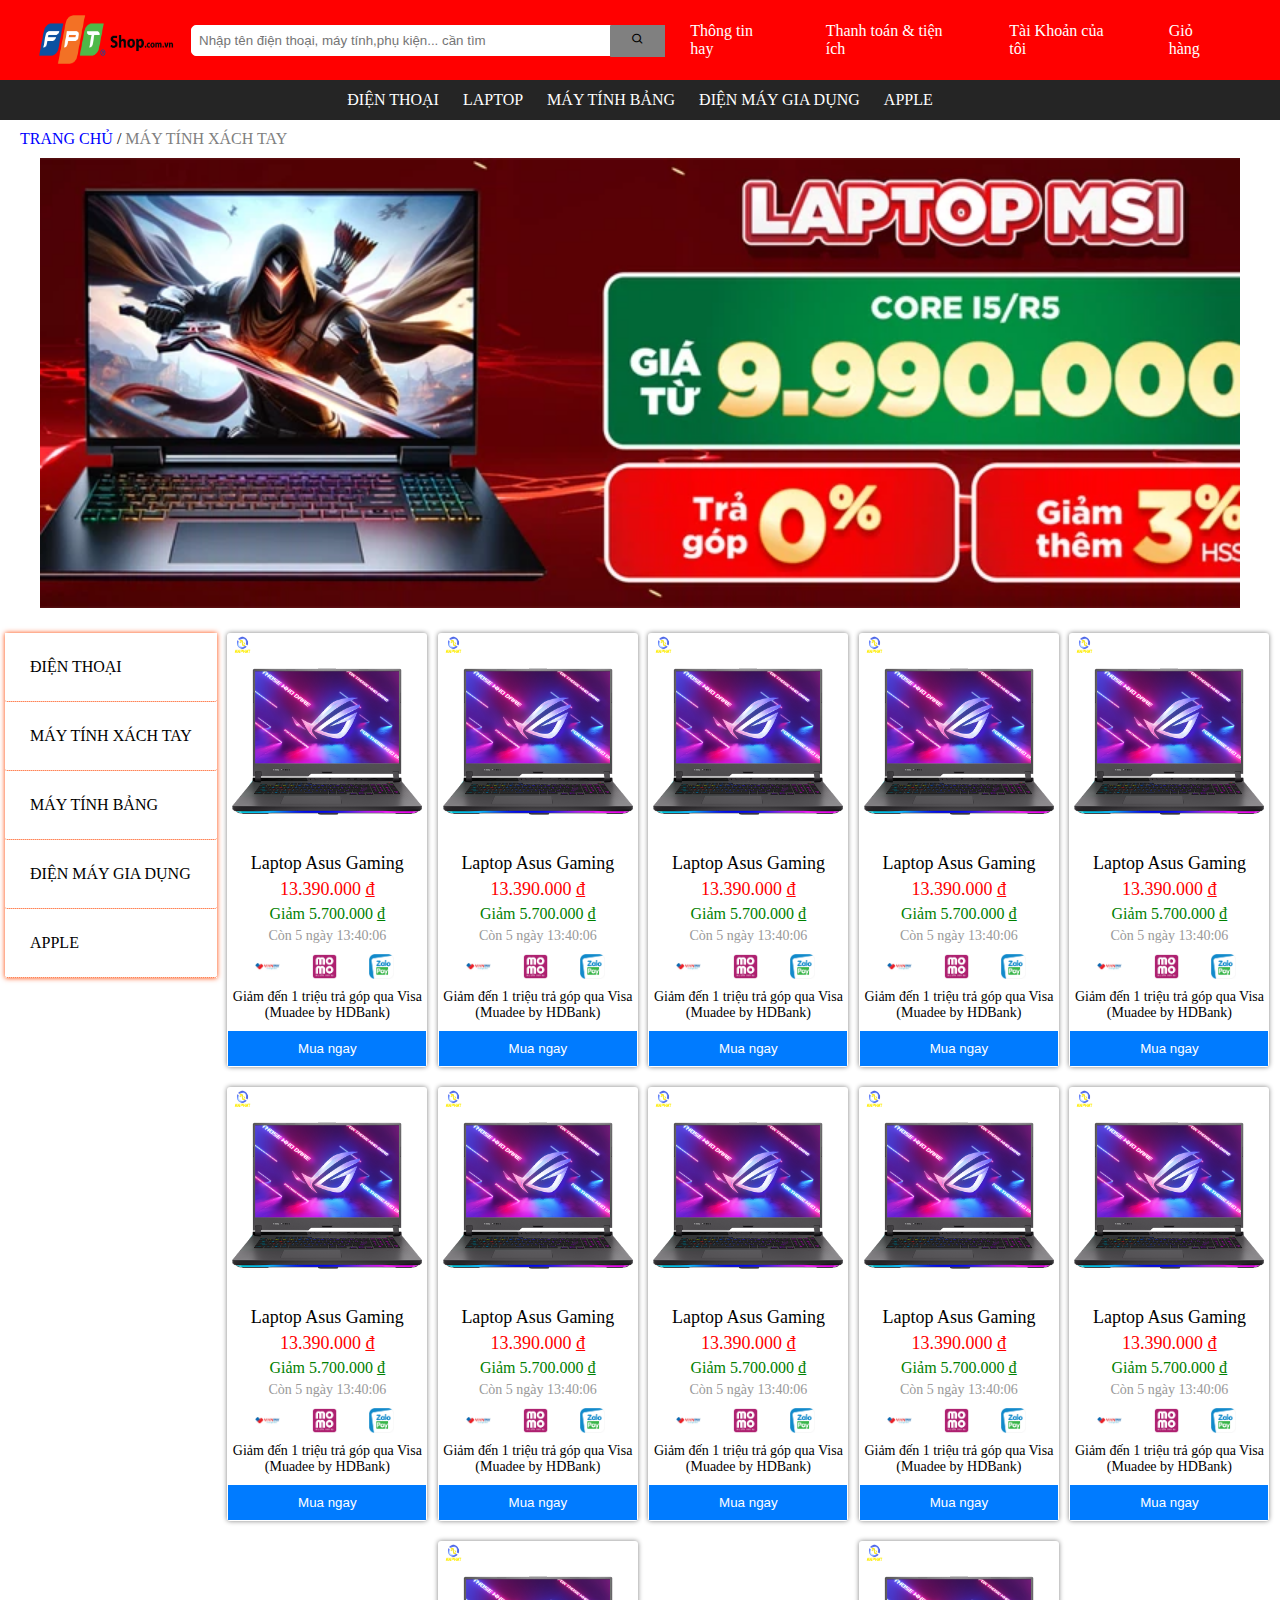
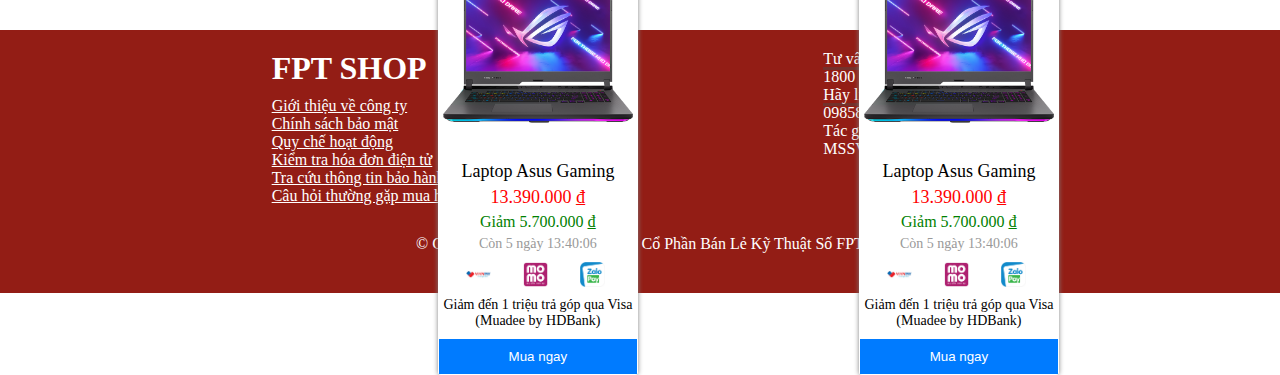
<file: may-tinh-xach-tay.html>
<!DOCTYPE html>
<html lang="en">
<head>
    <meta charset="UTF-8">
    <link rel="stylesheet" href="css/may-tinh-xach-tay.css">
    <link href='https://unpkg.com/boxicons@2.1.4/css/boxicons.min.css' rel='stylesheet'>
    <meta name="viewport" content="width=device-width, initial-scale=1.0">
    <title>Máy tính xách tay</title>
</head>
<body>
    <div id="container">
        <form action method="get" autocomplete="off"> 
            <div id="header">
            <a href="index.html" class="logo">
                <img src="image/fs.png" alt="" >
            </a>
            <div class="search-bar">
                <input class="search-box-input" type="text" placeholder="Nhập tên điện thoại, máy tính,phụ kiện... cần tìm">              
                <button class="search-box-btn">
                    <i class='bx bx-search'></i>
                </button>
            </div>
            <div id="menu">
                <div class="item">
                    <a href="">Thông tin hay</a>
                </div>
                <div class="item">
                    <a href="">Thanh toán & tiện ích</a>
                </div>
                <div class="item">
                    <a href="signup.html">Tài Khoản của tôi</a>
                </div>
                <div class="item">
                    <a href="gio-hang.html">Giỏ hàng</a>
                 </div>
            </div>  
        </div>
        <nav class="menu">
            <ul>
                <li>
                    <a href="dien-thoai.html" target="page">ĐIỆN THOẠI</a>
                     <ul>
                        <li><a href="#">APPLE(IPHONE)</a></li>
                        <li><a href="#">SAMSUNG</a></li>
                        <li><a href="#">OPPO</a></li>
                     </ul>
                </li>
                <li>
                    <a href="may-tinh-xach-tay.html" target="page">LAPTOP</a>
                    <ul>
                        <li><a href="#">APPLE(MACBOOK)</a></li>
                        <li><a href="#">ASUS</a></li>
                        <li><a href="#">ACER</a></li>
                     </ul>
                </li>
                <li>
                    <a href="may-tinh-bang.html" target="page">MÁY TÍNH BẢNG</a>
                    <ul>
                        <li><a href="#">APPLE(IPAD)</a></li>
                        <li><a href="#">MASSTEL</a></li>
                        <li><a href="#">COOLPAD</a></li>
                     </ul>
                </li>
                <li><a href="dien-gia-dung.html" target="page">ĐIỆN MÁY GIA DỤNG</a></li>
                <li>
                    <a href="apple.html" target="page">APPLE</a>
                    <ul>
                        <li><a href="#">IPHONE</a></li>
                        <li><a href="#">IPAD</a></li>
                        <li><a href="#">MACBOOK</a></li>
                     </ul>
                </li>
            </ul>
        </nav>
        <div class="breadcrumb">
            <a href="trang-chu.html" class="breadcrumb-item" class="active">Trang chủ</a> /
            <a href="#" class="breadcrumb-item active">Máy tính xách tay</a>
          </div>
          <div class="banner-qc-2">
            <img src="image/banner-qc-3.webp" alt="">
        </div>
            <aside>
                    <ul class="vmenu">
                        <li><a href="dien-thoai.html">ĐIỆN THOẠI</a></li>
                        <li><a href="may-tinh-xach-tay.html">MÁY TÍNH XÁCH TAY</a></li>
                        <li><a href="may-tinh-bang.html">MÁY TÍNH BẢNG</a></li>
                        <li><a href="dien-gia-dung.html">ĐIỆN MÁY GIA DỤNG</a></li>
                        <li><a href="apple.html">APPLE</a></li>
                    </ul>
            </aside>       
        <article>
            <div class="product-container">
                <div class="product">
                    <a href="laptop-asus-gaming.html"><img src="image/laptopgamingasus.png" alt="" width="190px" height="215px"></a>
                    <div class="name">Laptop Asus Gaming</div>
                    <div class="price">13.390.000 ₫</div>
                    <div class="discount">Giảm 5.700.000 ₫</div>
                    <div class="time">Còn 5 ngày 13:40:06</div>
                    <div class="payment">
                        <img src="image/vnpay.png" alt="VNPAY">
                        <img src="image/momo.png" alt="Momo">
                        <img src="image/zalopay.png" alt="ZaloPay">
                    </div>
                    <div class="promotion">
                        <p>Giảm đến 1 triệu trả góp qua Visa (Muadee by HDBank)</p>
                    </div>
                    <button class="add">Mua ngay</button>
                </div>
                
                <div class="product">
                    <a href="laptop-asus-gaming.html"><img src="image/laptopgamingasus.png" alt="" width="190px" height="215px"></a>
                    <div class="name">Laptop Asus Gaming</div>
                    <div class="price">13.390.000 ₫</div>
                    <div class="discount">Giảm 5.700.000 ₫</div>
                    <div class="time">Còn 5 ngày 13:40:06</div>
                    <div class="payment">
                        <img src="image/vnpay.png" alt="VNPAY">
                        <img src="image/momo.png" alt="Momo">
                        <img src="image/zalopay.png" alt="ZaloPay">
                    </div>
                    <div class="promotion">
                        <p>Giảm đến 1 triệu trả góp qua Visa (Muadee by HDBank)</p>
                    </div>
                    <button class="add">Mua ngay</button>
                </div>

                <div class="product">
                    <a href="laptop-asus-gaming.html"><img src="image/laptopgamingasus.png" alt="" width="190px" height="215px"></a>
                    <div class="name">Laptop Asus Gaming</div>
                    <div class="price">13.390.000 ₫</div>
                    <div class="discount">Giảm 5.700.000 ₫</div>
                    <div class="time">Còn 5 ngày 13:40:06</div>
                    <div class="payment">
                        <img src="image/vnpay.png" alt="VNPAY">
                        <img src="image/momo.png" alt="Momo">
                        <img src="image/zalopay.png" alt="ZaloPay">
                    </div>
                    <div class="promotion">
                        <p>Giảm đến 1 triệu trả góp qua Visa (Muadee by HDBank)</p>
                    </div>
                    <button class="add">Mua ngay</button>
                </div>

                <div class="product">
                    <a href="laptop-asus-gaming.html"><img src="image/laptopgamingasus.png" alt="" width="190px" height="215px"></a>
                    <div class="name">Laptop Asus Gaming</div>
                    <div class="price">13.390.000 ₫</div>
                    <div class="discount">Giảm 5.700.000 ₫</div>
                    <div class="time">Còn 5 ngày 13:40:06</div>
                    <div class="payment">
                        <img src="image/vnpay.png" alt="VNPAY">
                        <img src="image/momo.png" alt="Momo">
                        <img src="image/zalopay.png" alt="ZaloPay">
                    </div>
                    <div class="promotion">
                        <p>Giảm đến 1 triệu trả góp qua Visa (Muadee by HDBank)</p>
                    </div>
                    <button class="add">Mua ngay</button>
                </div>

                <div class="product">
                    <a href="laptop-asus-gaming.html"><img src="image/laptopgamingasus.png" alt="" width="190px" height="215px"></a>
                    <div class="name">Laptop Asus Gaming</div>
                    <div class="price">13.390.000 ₫</div>
                    <div class="discount">Giảm 5.700.000 ₫</div>
                    <div class="time">Còn 5 ngày 13:40:06</div>
                    <div class="payment">
                        <img src="image/vnpay.png" alt="VNPAY">
                        <img src="image/momo.png" alt="Momo">
                        <img src="image/zalopay.png" alt="ZaloPay">
                    </div>
                    <div class="promotion">
                        <p>Giảm đến 1 triệu trả góp qua Visa (Muadee by HDBank)</p>
                    </div>
                    <button class="add">Mua ngay</button>
                </div>

                <div class="product">
                    <a href="laptop-asus-gaming.html"><img src="image/laptopgamingasus.png" alt="" width="190px" height="215px"></a>
                    <div class="name">Laptop Asus Gaming</div>
                    <div class="price">13.390.000 ₫</div>
                    <div class="discount">Giảm 5.700.000 ₫</div>
                    <div class="time">Còn 5 ngày 13:40:06</div>
                    <div class="payment">
                        <img src="image/vnpay.png" alt="VNPAY">
                        <img src="image/momo.png" alt="Momo">
                        <img src="image/zalopay.png" alt="ZaloPay">
                    </div>
                    <div class="promotion">
                        <p>Giảm đến 1 triệu trả góp qua Visa (Muadee by HDBank)</p>
                    </div>
                    <button class="add">Mua ngay</button>
                </div>

                <div class="product">
                    <a href="laptop-asus-gaming.html"><img src="image/laptopgamingasus.png" alt="" width="190px" height="215px"></a>
                    <div class="name">Laptop Asus Gaming</div>
                    <div class="price">13.390.000 ₫</div>
                    <div class="discount">Giảm 5.700.000 ₫</div>
                    <div class="time">Còn 5 ngày 13:40:06</div>
                    <div class="payment">
                        <img src="image/vnpay.png" alt="VNPAY">
                        <img src="image/momo.png" alt="Momo">
                        <img src="image/zalopay.png" alt="ZaloPay">
                    </div>
                    <div class="promotion">
                        <p>Giảm đến 1 triệu trả góp qua Visa (Muadee by HDBank)</p>
                    </div>
                    <button class="add">Mua ngay</button>
                </div>

                <div class="product">
                    <a href="laptop-asus-gaming.html"><img src="image/laptopgamingasus.png" alt="" width="190px" height="215px"></a>
                    <div class="name">Laptop Asus Gaming</div>
                    <div class="price">13.390.000 ₫</div>
                    <div class="discount">Giảm 5.700.000 ₫</div>
                    <div class="time">Còn 5 ngày 13:40:06</div>
                    <div class="payment">
                        <img src="image/vnpay.png" alt="VNPAY">
                        <img src="image/momo.png" alt="Momo">
                        <img src="image/zalopay.png" alt="ZaloPay">
                    </div>
                    <div class="promotion">
                        <p>Giảm đến 1 triệu trả góp qua Visa (Muadee by HDBank)</p>
                    </div>
                    <button class="add">Mua ngay</button>
                </div>

                <div class="product">
                    <a href="laptop-asus-gaming.html"><img src="image/laptopgamingasus.png" alt="" width="190px" height="215px"></a>
                    <div class="name">Laptop Asus Gaming</div>
                    <div class="price">13.390.000 ₫</div>
                    <div class="discount">Giảm 5.700.000 ₫</div>
                    <div class="time">Còn 5 ngày 13:40:06</div>
                    <div class="payment">
                        <img src="image/vnpay.png" alt="VNPAY">
                        <img src="image/momo.png" alt="Momo">
                        <img src="image/zalopay.png" alt="ZaloPay">
                    </div>
                    <div class="promotion">
                        <p>Giảm đến 1 triệu trả góp qua Visa (Muadee by HDBank)</p>
                    </div>
                    <button class="add">Mua ngay</button>
                </div>

                <div class="product">
                    <a href="laptop-asus-gaming.html"><img src="image/laptopgamingasus.png" alt="" width="190px" height="215px"></a>
                    <div class="name">Laptop Asus Gaming</div>
                    <div class="price">13.390.000 ₫</div>
                    <div class="discount">Giảm 5.700.000 ₫</div>
                    <div class="time">Còn 5 ngày 13:40:06</div>
                    <div class="payment">
                        <img src="image/vnpay.png" alt="VNPAY">
                        <img src="image/momo.png" alt="Momo">
                        <img src="image/zalopay.png" alt="ZaloPay">
                    </div>
                    <div class="promotion">
                        <p>Giảm đến 1 triệu trả góp qua Visa (Muadee by HDBank)</p>
                    </div>
                    <button class="add">Mua ngay</button>
                </div>

                <div class="product">
                    <a href="laptop-asus-gaming.html"><img src="image/laptopgamingasus.png" alt="" width="190px" height="215px"></a>
                    <div class="name">Laptop Asus Gaming</div>
                    <div class="price">13.390.000 ₫</div>
                    <div class="discount">Giảm 5.700.000 ₫</div>
                    <div class="time">Còn 5 ngày 13:40:06</div>
                    <div class="payment">
                        <img src="image/vnpay.png" alt="VNPAY">
                        <img src="image/momo.png" alt="Momo">
                        <img src="image/zalopay.png" alt="ZaloPay">
                    </div>
                    <div class="promotion">
                        <p>Giảm đến 1 triệu trả góp qua Visa (Muadee by HDBank)</p>
                    </div>
                    <button class="add">Mua ngay</button>
                </div>

                <div class="product">
                    <a href="laptop-asus-gaming.html"><img src="image/laptopgamingasus.png" alt="" width="190px" height="215px"></a>
                    <div class="name">Laptop Asus Gaming</div>
                    <div class="price">13.390.000 ₫</div>
                    <div class="discount">Giảm 5.700.000 ₫</div>
                    <div class="time">Còn 5 ngày 13:40:06</div>
                    <div class="payment">
                        <img src="image/vnpay.png" alt="VNPAY">
                        <img src="image/momo.png" alt="Momo">
                        <img src="image/zalopay.png" alt="ZaloPay">
                    </div>
                    <div class="promotion">
                        <p>Giảm đến 1 triệu trả góp qua Visa (Muadee by HDBank)</p>
                    </div>
                    <button class="add">Mua ngay</button>
                </div>
            </div>
        </article>
    </form>    
    </div>
    <footer>
        <div class="footer-top">
          <div class="about-us">
            <span class="footer-title"><h1>FPT SHOP</h1></span>
            <p class="footer-content">
                <a href="#" style="color:#fff">Giới thiệu về công ty</a> <br>
                <a href="#" style="color:#fff">Chính sách bảo mật</a> <br>
                <a href="#" style="color:#fff">Quy chế hoạt động</a> <br>
                <a href="#" style="color:#fff">Kiểm tra hóa đơn điện tử</a> <br>
                <a href="#" style="color:#fff">Tra cứu thông tin bảo hành</a> <br>
                <a href="#" style="color:#fff">Câu hỏi thường gặp mua hàng</a> <br>
            </p>
          </div>
          <div class="contact">
            <span class="footer-title">Tư vấn mua hàng (Miễn phí)</span> <br>
            <p>1800 6601</p>
            <span class="footer-title">Hãy liên hệ với chúng tôi</span>
            <p>0985876941</p>
            <p>
              Tác giả: Võ Thanh Đạt
              <br />
              MSSV: PS40745
            </p>
          </div>
        </div>
        <div class="footer-bottom">
          <p>© Copyright 2007 - 2023 Công Ty Cổ Phần Bán Lẻ Kỹ Thuật Số FPT</p>
        </div>
      </footer>
</body>
</html>
</file>
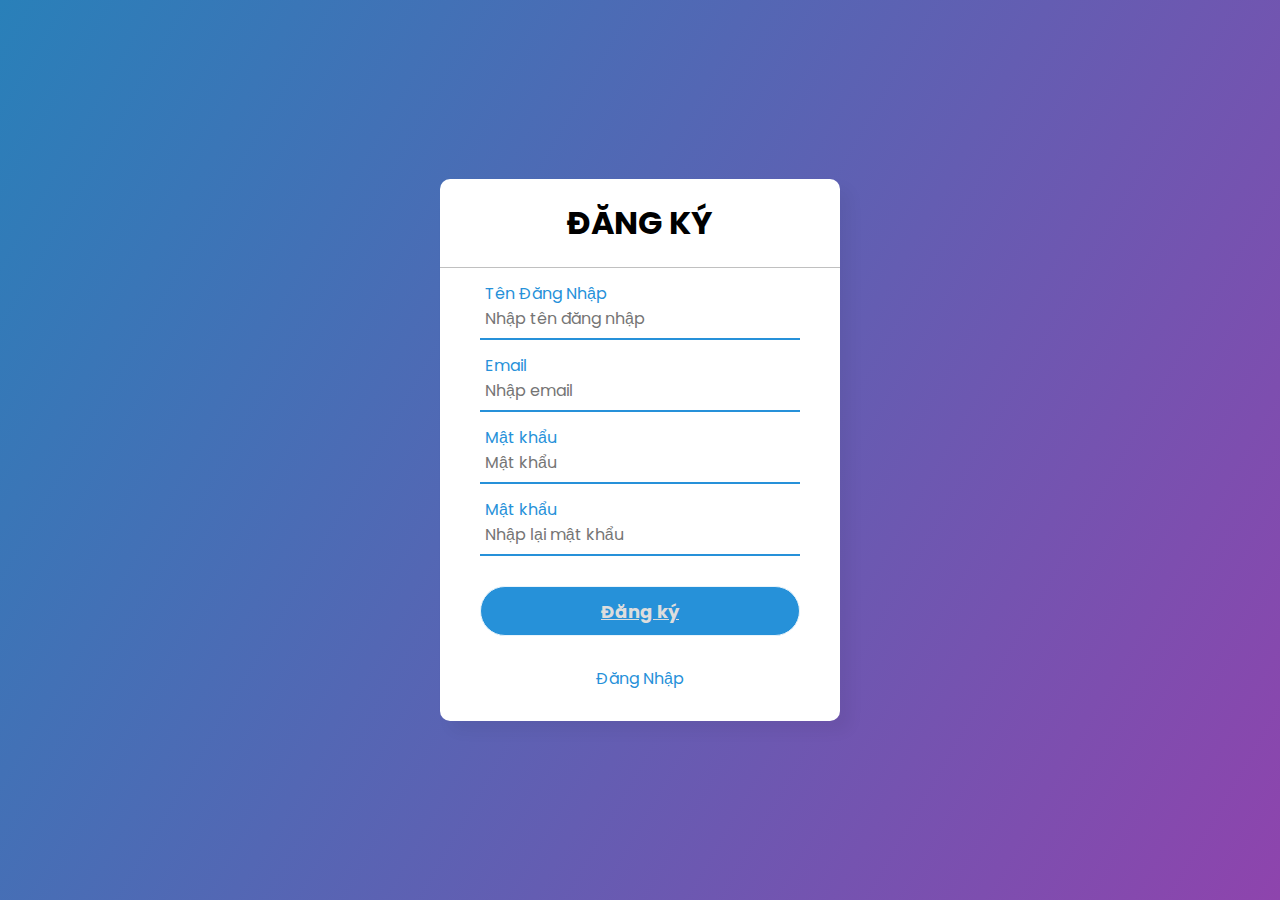
<file: signup.html>
<!DOCTYPE html>
<html lang="en" dir="ltr">
  <head>
    <meta charset="utf-8">
    <title>Đăng Ký</title>
    <link rel="stylesheet" href="css/signup.css">
  </head>
  <body>
    <div class="center">
      <h1>ĐĂNG KÝ</h1>
      <form method="post">
        <div class="txt_field">
            <input type="text" placeholder="Nhập tên đăng nhập">
            <span></span>
            <label>Tên Đăng Nhập</label>
          </div>
        <div class="txt_field">
          <input type="email" placeholder="Nhập email">
          <span></span>
          <label>Email</label>
        </div>
        <div class="txt_field">
          <input type="password" placeholder="Mật khẩu">
          <span></span>
          <label>Mật khẩu</label>
        </div>
        <div class="txt_field">
            <input type="password" placeholder="Nhập lại mật khẩu">
            <span></span>
            <label>Mật khẩu</label>
          </div>
          <button type="submit" class="btn">
            <a href="login.html">Đăng ký</a></button>
        <div class="signup_link">
        <a href="login.html">Đăng Nhập</a>
        </div>
      </form>
    </div>

  </body>
</html>
</file>
<file: css/trang-chu.css>
*{
    padding:0;
    margin:0;
    box-sizing: border-box;
    cursor: pointer;
}

#container{
    width: 100%;
    height: 100vh;
    margin: 0 auto;
}

#header{
   display: flex;
   width: 100%;
   height: 80px;
   padding: 0 30px;
   /* margin-top: 2px; */
   background-color: red;
   justify-content: space-between;
   align-items: center;
}

#header>a img{
    width: 151px;
    height: 130px;
}

.header-title{
    text-align: left;
    margin-bottom: 20px;
}

.header-title h2{
    font-size: 25px;
    color: #f00;
}

nav{
    width: 100%;
    height: 40px;
    background-color: #252525;
}

.banner-qc img{
   width: 1200px;
   height: 50vh;
   object-fit: cover;
}

article{
    border-radius: 6px;
    max-width: 1200px;
    width: 100%;
    margin: 0 auto;
    margin-top: 10px;
    padding-top: 2px;
}

.title-new{
    background-color: rgb(123, 47, 47);
    border-radius: 5px;
}

.title-new p{
   padding: 25px;
   font-size: 18px;
   color: #fff;
   font-weight: 600;
   margin-bottom: 20px;
   text-align: center;
   margin-top: 5px;
}


#menu {
    list-style: none;
    display: flex;
}

#menu .item{
    margin: 0 25px;
}

#menu .item a{
    color: white;
    text-decoration: none;
}

.search-bar {
    display: flex;
    width: 500px;
    padding: 10px;
    border-radius: 15px;
    position: relative;
}

.search-box-input{
    flex: 1;
    padding: 7px;
    border: 1px solid #fff;
    border-radius: 5px 0 0 5px;
    outline: none;
    color: #000;
}

.search-box-btn{
    position: absolute;
    width: 55px;
    height: 32px;
    padding: 5px;
    right: 0;
    border: none;
    outline: none;
    border-radius: 1px 0 0 1px;
    background-color: gray;
}

.menu{
    text-align: center;
    font-variant: small-caps;
    position: relative;
}  

.menu>ul>li{
    display: inline-block;
    line-height: 20px;
    padding: 10px;
    position: relative;
}
.menu ul ul {
    display: none;
    position: absolute;
    margin: 5px;
    margin-top: 11px;
    width: 290px;
    padding: 10px;
    border-radius: 1px;
    background-color: #252525;
    list-style: none;
    text-align: left;
    z-index: 1;
}
.menu>ul>ul> a{
    display: block;
    line-height: 30px;
    color: gray;
    text-decoration: none;
    padding-top: 0px;
    padding: 10px;
}

.menu>ul>li> a{
    text-decoration: none;
    color: white;
    display: block;
}
.menu>ul>li>a:hover{
    color: gray;
}

.menu>ul>li:hover>ul{
    display: block;
}

.menu ul ul a {
    color: white;
    text-decoration: none;
  }

.menu>ul>ul>li:hover{
    border-radius: 10px;
    background-color: red;
}

.menu ul ul > li:hover> a{
    color: red;
}

.text-center{
    text-align: center;
}

.product-container{
    display: flex;
    flex-wrap: wrap;
    float: left;
    justify-content: space-between;
}

.product{
    width: 220px;
    background-color: white;
    border-radius: 3px;
    box-shadow: 0 0 5px grey;
    text-align: center;
    padding: 1px;
    margin-top: 10px;
    position: relative; 
}

.product>.name{
    font-size: large;
    margin-bottom: 5px;
}

.product>img{
    width: 100px;
    height: 100px;
    /* margin-bottom: 10px; */
}

.product>.price {
    font-size: large;
    color: #f00;
    margin-bottom: 5px;
}

.product>.discount {
    font-size: 16px;
    color: #008000;
    margin-bottom: 5px;
}

.product>.time {
    font-size: 14px;
    color: #999;
    margin-bottom: 10px;
}

.product>.payment {
    display: flex;
    flex-wrap: wrap;
    justify-content: space-evenly;
    margin-bottom: 10px;
}

.product>.payment img {
    width: 25px;
    height: auto;
    margin-right: 5px;
}

.product> .promotion {
    font-size: 14px;
    color: #000;
    margin-bottom: 10px;
}
.product>.add {
    display: block;
    width: 100%;
    padding: 10px;
    background-color: #007bff;
    color: #fff;
    border: none;
    cursor: pointer;
}
footer{
    background-color:  rgb(147, 29, 21);
    padding: 20px;
    color: white;
    margin-top: 800px;
}

.footer-content {
   margin-top: 10px;
    width: 300px;
    text-align: justify;
}

.footer-top {
    display: flex;
    justify-content: space-evenly;
}

.footer-title {
    border-bottom: 3px solid #4a4a4a70;
}

.footer-bottom {
    padding: 20px;
    margin-top: 10px;
    text-align: center;
}
</file>
<file: css/apple.css>
*{
    padding:0;
    margin:0;
    box-sizing: border-box;
    cursor: pointer;
}

#container{
    width: 100%;
    height: 100vh;
    margin: 0 auto;
}

#header{
   display: flex;
   width: 100%;
   height: 80px;
   padding: 0 30px;
   /* margin-top: 2px; */
   background-color: red;
   justify-content: space-between;
   align-items: center;
}

#header>a img{
    width: 151px;
    height: 130px;
}

.header-title{
    text-align: left;
    margin-bottom: 20px;
}

.header-title h2{
    font-size: 25px;
    color: #f00;
}

nav{
    width: 100%;
    height: 40px;
    background-color: #252525;
}

div{
    display: block;
    unicode-bidi: isolate;
}

article{
    flex-basis: 80%;
}

aside{
    flex-basis: 15%;
    margin: 5px 5px;
}

ul.vmenu{
    padding: 0px;
    margin: 0px;
    margin-top: 20px;
    float: left;
    box-shadow: 0 0 5px orangered;
 }
 
 ul.vmenu>li{
     list-style: none;
     padding: 25px;
     border-radius: 2px;
     border-bottom: 1px dotted orangered;
 }
 
 ul.vmenu>li > a {
     text-decoration: none;
     color: #000;
     font-size: var(--font-title);
     text-transform: uppercase;
 }
 
 ul.vmenu>li:hover{
     text-decoration: underline;
     display: block;
     background-color: red; 
 }



.banner-qc-2{
    display: flex;
    justify-content: center;
    margin-top: 10px;
}

.banner-qc-2 img{
    width: 1200px;
    height: 50vh;
    object-fit: cover;
}


#menu {
    list-style: none;
    display: flex;
}

#menu .item{
    margin: 0 25px;
}

#menu .item a{
    color: white;
    text-decoration: none;
}

.search-bar {
    display: flex;
    width: 500px;
    padding: 10px;
    border-radius: 15px;
    position: relative;
}

.search-box-input{
    flex: 1;
    padding: 7px;
    border: 1px solid #fff;
    border-radius: 5px 0 0 5px;
    outline: none;
    color: #000;
}

.search-box-btn{
   position: absolute;
   width: 55px;
   height: 32px;
   padding: 5px;
   right: 0;
   border: none;
   outline: none;
   border-radius: 1px 0 0 1px;
   background-color: gray;
}

.menu{
    text-align: center;
    font-variant: small-caps;
    position: relative;
}  

.menu>ul>li{
    display: inline-block;
    line-height: 20px;
    padding: 10px;
    position: relative;
}
.menu ul ul {
    display: none;
    position: absolute;
    margin: 5px;
    margin-top: 11px;
    width: 290px;
    padding: 10px;
    border-radius: 1px;
    background-color: #252525;
    list-style: none;
    text-align: left;
    z-index: 1;
}
.menu>ul>ul> a{
    display: block;
    line-height: 30px;
    color: gray;
    text-decoration: none;
    padding-top: 0px;
    padding: 10px;
}

.menu>ul>li> a{
    text-decoration: none;
    color: white;
    display: block;
}
.menu>ul>li>a:hover{
    color: gray;
}

.menu>ul>li:hover>ul{
    display: block;
}

.menu ul ul a {
    color: white;
    text-decoration: none;
  }

.menu>ul>ul>li:hover{
    border-radius: 10px;
    background-color: red;
}

.menu ul ul > li:hover> a{
    color: red;
}

.text-center{
    text-align: center;
}

.product-container{
    display: flex;
    flex-wrap: wrap;
    /* float: right; */
    justify-content: space-evenly;
}

.product{
    width: 200px;
    background-color: white;
    border-radius: 3px;
    box-shadow: 0 0 5px grey;
    text-align: center;
    padding: 1px;
    margin-top: 20px;
    position: relative; 
}

.product>.name{
    font-size: large;
    margin-bottom: 5px;
}

.product>img{
    width: 100px;
    height: 100px;
    /* margin-bottom: 10px; */
}

.product>.price {
    font-size: large;
    color: #f00;
    margin-bottom: 5px;
}

.product>.discount {
    font-size: 16px;
    color: #008000;
    margin-bottom: 5px;
}

.product>.time {
    font-size: 14px;
    color: #999;
    margin-bottom: 10px;
}

.product>.payment {
    display: flex;
    flex-wrap: wrap;
    justify-content: space-evenly;
    margin-bottom: 10px;
}

.product>.payment img {
    width: 25px;
    height: auto;
    margin-right: 5px;
}

.product> .promotion {
    font-size: 14px;
    color: #000;
    margin-bottom: 10px;
}
.product>.add {
    display: block;
    width: 100%;
    padding: 10px;
    background-color: #007bff;
    color: #fff;
    border: none;
    cursor: pointer;
}
footer{
    background-color:  rgb(147, 29, 21);
    padding: 20px;
    color: white;
    margin-top: 730px;
}

.footer-content {
   margin-top: 10px;
    width: 300px;
    text-align: justify;
}

.footer-top {
    display: flex;
    justify-content: space-evenly;
}

.footer-title {
    border-bottom: 3px solid #4a4a4a70;
}

.footer-bottom {
    padding: 20px;
    margin-top: 10px;
    text-align: center;
}

.breadcrumb {
    margin-top: 10px;
    margin-left: 20px;
}

.breadcrumb .breadcrumb-item {
    text-decoration: none;
    font-size: var(--font-content);
    color: blue;
    text-transform: uppercase;
}

.breadcrumb .active {
    color: gray;
    font-weight: 500;
}
</file>
<file: css/dien-gia-dung.css>
*{
    padding:0;
    margin:0;
    box-sizing: border-box;
    cursor: pointer;
}

#container{
    width: 100%;
    height: 100vh;
    margin: 0 auto;
}

#header{
   display: flex;
   width: 100%;
   height: 80px;
   padding: 0 30px;
   /* margin-top: 2px; */
   background-color: red;
   justify-content: space-between;
   align-items: center;
}

#header>a img{
    width: 151px;
    height: 130px;
}

.header-title{
    text-align: left;
    margin-bottom: 20px;
}

.header-title h2{
    font-size: 25px;
    color: #f00;
}

nav{
    width: 100%;
    height: 40px;
    background-color: #252525;
}

div{
    display: block;
    unicode-bidi: isolate;
}

article{
    flex-basis: 80%;
}

aside{
    flex-basis: 15%;
    margin: 5px 5px;
}

ul.vmenu{
    padding: 0px;
    margin: 0px;
    margin-top: 20px;
    float: left;
    box-shadow: 0 0 5px orangered;
 }
 
 ul.vmenu>li{
     list-style: none;
     padding: 25px;
     border-radius: 2px;
     border-bottom: 1px dotted orangered;
 }
 
 ul.vmenu>li > a {
     text-decoration: none;
     color: #000;
     font-size: var(--font-title);
     text-transform: uppercase;
 }
 
 ul.vmenu>li:hover{
     text-decoration: underline;
     display: block;
     background-color: red; 
 }



.banner-qc-2{
    display: flex;
    justify-content: center;
    margin-top: 10px;
}

.banner-qc-2 img{
    width: 1200px;
    height: 50vh;
    object-fit: cover;
}


#menu {
    list-style: none;
    display: flex;
}

#menu .item{
    margin: 0 25px;
}

#menu .item a{
    color: white;
    text-decoration: none;
}

.search-bar {
    display: flex;
    width: 500px;
    padding: 10px;
    border-radius: 15px;
    position: relative;
}

.search-box-input{
    flex: 1;
    padding: 7px;
    border: 1px solid #fff;
    border-radius: 5px 0 0 5px;
    outline: none;
    color: #000;
}

.search-box-btn{
   position: absolute;
   width: 55px;
   height: 32px;
   padding: 5px;
   right: 0;
   border: none;
   outline: none;
   border-radius: 1px 0 0 1px;
   background-color: gray;
}

.menu{
    text-align: center;
    font-variant: small-caps;
    position: relative;
}  

.menu>ul>li{
    display: inline-block;
    line-height: 20px;
    padding: 10px;
    position: relative;
}
.menu ul ul {
    display: none;
    position: absolute;
    margin: 5px;
    margin-top: 11px;
    width: 290px;
    padding: 10px;
    border-radius: 1px;
    background-color: #252525;
    list-style: none;
    text-align: left;
    z-index: 1;
}
.menu>ul>ul> a{
    display: block;
    line-height: 30px;
    color: gray;
    text-decoration: none;
    padding-top: 0px;
    padding: 10px;
}

.menu>ul>li> a{
    text-decoration: none;
    color: white;
    display: block;
}
.menu>ul>li>a:hover{
    color: gray;
}

.menu>ul>li:hover>ul{
    display: block;
}

.menu ul ul a {
    color: white;
    text-decoration: none;
  }

.menu>ul>ul>li:hover{
    border-radius: 10px;
    background-color: red;
}

.menu ul ul > li:hover> a{
    color: red;
}

.text-center{
    text-align: center;
}

.product-container{
    display: flex;
    flex-wrap: wrap;
    /* float: right; */
    justify-content: space-evenly;
}

.product{
    width: 200px;
    background-color: white;
    border-radius: 3px;
    box-shadow: 0 0 5px grey;
    text-align: center;
    padding: 1px;
    margin-top: 20px;
    position: relative; 
}

.product>.name{
    font-size: large;
    margin-bottom: 5px;
}

.product>img{
    width: 100px;
    height: 100px;
    /* margin-bottom: 10px; */
}

.product>.price {
    font-size: large;
    color: #f00;
    margin-bottom: 5px;
}

.product>.discount {
    font-size: 16px;
    color: #008000;
    margin-bottom: 5px;
}

.product>.time {
    font-size: 14px;
    color: #999;
    margin-bottom: 10px;
}

.product>.payment {
    display: flex;
    flex-wrap: wrap;
    justify-content: space-evenly;
    margin-bottom: 10px;
}

.product>.payment img {
    width: 25px;
    height: auto;
    margin-right: 5px;
}

.product> .promotion {
    font-size: 14px;
    color: #000;
    margin-bottom: 10px;
}
.product>.add {
    display: block;
    width: 100%;
    padding: 10px;
    background-color: #007bff;
    color: #fff;
    border: none;
    cursor: pointer;
}
footer{
    background-color:  rgb(147, 29, 21);
    padding: 20px;
    color: white;
    margin-top: 730px;
}

.footer-content {
   margin-top: 10px;
    width: 300px;
    text-align: justify;
}

.footer-top {
    display: flex;
    justify-content: space-evenly;
}

.footer-title {
    border-bottom: 3px solid #4a4a4a70;
}

.footer-bottom {
    padding: 20px;
    margin-top: 10px;
    text-align: center;
}

.breadcrumb {
    margin-top: 10px;
    margin-left: 20px;
}

.breadcrumb .breadcrumb-item {
    text-decoration: none;
    font-size: var(--font-content);
    color: blue;
    text-transform: uppercase;
}

.breadcrumb .active {
    color: gray;
    font-weight: 500;
}
</file>
<file: css/dien-thoai.css>
*{
    padding:0;
    margin:0;
    box-sizing: border-box;
    cursor: pointer;
}

#container{
    width: 100%;
    height: 100vh;
    margin: 0 auto;
}

#header{
   display: flex;
   width: 100%;
   height: 80px;
   padding: 0 30px;
   /* margin-top: 2px; */
   background-color: red;
   justify-content: space-between;
   align-items: center;
}

#header>a img{
    width: 151px;
    height: 130px;
}

.header-title{
    text-align: left;
    margin-bottom: 20px;
}

.header-title h2{
    font-size: 25px;
    color: #f00;
}

nav{
    width: 100%;
    height: 40px;
    background-color: #252525;
}

div{
    display: block;
    unicode-bidi: isolate;
}

article{
    flex-basis: 80%;
}

aside{
    flex-basis: 15%;
    margin: 5px 5px;
}

ul.vmenu{
    padding: 0px;
    margin: 0px;
    margin-top: 20px;
    float: left;
    box-shadow: 0 0 5px orangered;
 }
 
 ul.vmenu>li{
     list-style: none;
     padding: 25px;
     border-radius: 2px;
     border-bottom: 1px dotted orangered;
 }
 
 ul.vmenu>li > a {
     text-decoration: none;
     color: #000;
     font-size: var(--font-title);
     text-transform: uppercase;
 }
 
 ul.vmenu>li:hover{
     text-decoration: underline;
     display: block;
     background-color: red; 
 }



.banner-qc-2{
    display: flex;
    justify-content: center;
    margin-top: 10px;
}

.banner-qc-2 img{
    width: 1200px;
    height: 50vh;
    object-fit: cover;
}


#menu {
    list-style: none;
    display: flex;
}

#menu .item{
    margin: 0 25px;
}

#menu .item a{
    color: white;
    text-decoration: none;
}

.search-bar {
    display: flex;
    width: 500px;
    padding: 10px;
    border-radius: 15px;
    position: relative;
}

.search-box-input{
    flex: 1;
    padding: 7px;
    border: 1px solid #fff;
    border-radius: 5px 0 0 5px;
    outline: none;
    color: #000;
}

.search-box-btn{
   position: absolute;
   width: 55px;
   height: 32px;
   padding: 5px;
   right: 0;
   border: none;
   outline: none;
   border-radius: 1px 0 0 1px;
   background-color: gray;
}

.menu{
    text-align: center;
    font-variant: small-caps;
    position: relative;
}  

.menu>ul>li{
    display: inline-block;
    line-height: 20px;
    padding: 10px;
    position: relative;
}
.menu ul ul {
    display: none;
    position: absolute;
    margin: 5px;
    margin-top: 11px;
    width: 290px;
    padding: 10px;
    border-radius: 1px;
    background-color: #252525;
    list-style: none;
    text-align: left;
    z-index: 1;
}
.menu>ul>ul> a{
    display: block;
    line-height: 30px;
    color: gray;
    text-decoration: none;
    padding-top: 0px;
    padding: 10px;
}

.menu>ul>li> a{
    text-decoration: none;
    color: white;
    display: block;
}
.menu>ul>li>a:hover{
    color: gray;
}

.menu>ul>li:hover>ul{
    display: block;
}

.menu ul ul a {
    color: white;
    text-decoration: none;
  }

.menu>ul>ul>li:hover{
    border-radius: 10px;
    background-color: red;
}

.menu ul ul > li:hover> a{
    color: red;
}

.text-center{
    text-align: center;
}

.product-container{
    display: flex;
    flex-wrap: wrap;
    /* float: right; */
    justify-content: space-evenly;
}

.product{
    width: 200px;
    background-color: white;
    border-radius: 3px;
    box-shadow: 0 0 5px grey;
    text-align: center;
    padding: 1px;
    margin-top: 20px;
    position: relative; 
}

.product>.name{
    font-size: large;
    margin-bottom: 5px;
}

.product>img{
    width: 100px;
    height: 100px;
    /* margin-bottom: 10px; */
}

.product>.price {
    font-size: large;
    color: #f00;
    margin-bottom: 5px;
}

.product>.discount {
    font-size: 16px;
    color: #008000;
    margin-bottom: 5px;
}

.product>.time {
    font-size: 14px;
    color: #999;
    margin-bottom: 10px;
}

.product>.payment {
    display: flex;
    flex-wrap: wrap;
    justify-content: space-evenly;
    margin-bottom: 10px;
}

.product>.payment img {
    width: 25px;
    height: auto;
    margin-right: 5px;
}

.product> .promotion {
    font-size: 14px;
    color: #000;
    margin-bottom: 10px;
}
.product>.add {
    display: block;
    width: 100%;
    padding: 10px;
    background-color: #007bff;
    color: #fff;
    border: none;
    cursor: pointer;
}
footer{
    background-color:  rgb(147, 29, 21);
    padding: 20px;
    color: white;
    margin-top: 730px;
}

.footer-content {
   margin-top: 10px;
    width: 300px;
    text-align: justify;
}

.footer-top {
    display: flex;
    justify-content: space-evenly;
}

.footer-title {
    border-bottom: 3px solid #4a4a4a70;
}

.footer-bottom {
    padding: 20px;
    margin-top: 10px;
    text-align: center;
}

.breadcrumb {
    margin-top: 10px;
    margin-left: 20px;
}

.breadcrumb .breadcrumb-item {
    text-decoration: none;
    font-size: var(--font-content);
    color: blue;
    text-transform: uppercase;
}

.breadcrumb .active {
    color: gray;
    font-weight: 500;
}
</file>
<file: css/gio-hang.css>
*{
    padding:0;
    margin:0;
    box-sizing: border-box;
    cursor: pointer;
}

#container{
    width: 100%;
    height: 100vh;
    margin: 0 auto;
}

#header{
   display: flex;
   width: 100%;
   height: 80px;
   padding: 0 30px;
   /* margin-top: 2px; */
   background-color: red;
   justify-content: space-between;
   align-items: center;
}

#header>a img{
    width: 151px;
    height: 130px;
}

.header-title{
    text-align: left;
    margin-bottom: 20px;
}

.header-title h2{
    font-size: 25px;
    color: #f00;
}

nav{
    width: 100%;
    height: 40px;
    background-color: #252525;
}

img{
    width: 100%;
}

input{
    padding: 10px;
    border: 1px solid #ddd;
    border-radius: 5px;
}

.gio-hang{
    border: 1px solid #ddd;
    box-shadow: 2px 2px 4px #ddd;
    padding: 20px;
    margin: auto;
    margin-top: 10px;
    max-width: 1100px;
}

.gio-hang-1{
    padding: 20px;
    margin: auto;
    margin-top: 10px;
    max-width: 1100px;
}

.item-gio-hang{
    display: flex;
    flex-direction: row;
    align-items: center;
    margin-top: 40px;
}
.item-gio-hang .hinhAnh img{
    width: 60px;
    height: 60px;
}

.item-gio-hang .hinhAnh, 
.soLuong , 
.tongTien, 
.hanhDong{
    flex: 1;
    margin-left: 20px;
}

.item-gio-hang .hanhDong i{
    background-color: gray;
    outline: none;
    font-size: 18px;
    border-radius: 5px;
    padding: 10px;
}

.item-gio-hang .hanhDong i:hover{
    background-color: red;
}

.item-gio-hang .gia{
    flex: 2;
}

.item-gio-hang .gia .giaGoc{
    font-size: 12px;
    text-decoration: line-through;
    color: #aaa ;
}

.item-gio-hang .gia .giaBan{
    color: #F7452E;
}

.item-gio-hang .ten{
    flex: 3;
}

#menu {
    list-style: none;
    display: flex;
}

#menu .item{
    margin: 0 25px;
}

#menu .item a{
    color: white;
    text-decoration: none;
}

.search-bar {
    display: flex;
    width: 500px;
    padding: 10px;
    border-radius: 15px;
    position: relative;
}

.search-box-input{
    flex: 1;
    padding: 7px;
    border: 1px solid #fff;
    border-radius: 5px 0 0 5px;
    outline: none;
    color: #000;
}

.search-box-btn{
   position: absolute;
   width: 55px;
   height: 32px;
   padding: 5px;
   right: 0;
   border: none;
   outline: none;
   border-radius: 1px 0 0 1px;
   background-color: gray;
}

.menu{
    text-align: center;
    font-variant: small-caps;
    position: relative;
}  

.menu>ul>li{
    display: inline-block;
    line-height: 20px;
    padding: 10px;
    position: relative;
}
.menu ul ul {
    display: none;
    position: absolute;
    margin: 5px;
    margin-top: 11px;
    width: 290px;
    padding: 10px;
    border-radius: 1px;
    background-color: #252525;
    list-style: none;
    text-align: left;
    z-index: 1;
}
.menu>ul>ul> a{
    display: block;
    line-height: 30px;
    color: gray;
    text-decoration: none;
    padding-top: 0px;
    padding: 10px;
}

.menu>ul>li> a{
    text-decoration: none;
    color: white;
    display: block;
}
.menu>ul>li>a:hover{
    color: gray;
}

.menu>ul>li:hover>ul{
    display: block;
}

.menu ul ul a {
    color: white;
    text-decoration: none;
  }

.menu>ul>ul>li:hover{
    border-radius: 10px;
    background-color: red;
}

.menu ul ul > li:hover> a{
    color: red;
}

.text-center{
    text-align: center;
}


footer{
    background-color:  rgb(147, 29, 21);
    padding: 20px;
    color: white;
    margin-top:150px;
}

.footer-content {
   margin-top: 10px;
    width: 300px;
    text-align: justify;
}

.footer-top {
    display: flex;
    justify-content: space-evenly;
}

.footer-title {
    border-bottom: 3px solid #4a4a4a70;
}

.footer-bottom {
    padding: 20px;
    margin-top: 10px;
    text-align: center;
}

.breadcrumb {
    margin-top: 10px;
    margin-left: 20px;
}

.breadcrumb .breadcrumb-item {
    text-decoration: none;
    font-size: var(--font-content);
    color: blue;
    text-transform: uppercase;
}

.breadcrumb .active {
    color: blue;
    font-weight: 500;
}
</file>
<file: css/san-pham.css>
*{
    padding:0;
    margin:0;
    box-sizing: border-box;
    cursor: pointer;
}

#container{
    width: 100%;
    height: 100vh;
    margin: 0 auto;
}

#header{
   display: flex;
   width: 100%;
   height: 80px;
   padding: 0 30px;
   /* margin-top: 2px; */
   background-color: red;
   justify-content: space-between;
   align-items: center;
}

#header>a img{
    width: 151px;
    height: 130px;
}

.header-title{
    text-align: left;
    margin-bottom: 20px;
}

.header-title h2{
    font-size: 25px;
    color: #f00;
}

nav{
    width: 100%;
    height: 40px;
    background-color: #252525;
}

main{
    width: 1050px;
    margin: auto;
}

article{
    border-radius: 6px;
    max-width: 1050px;
    width: 100%;
    margin: 0 auto;
    margin-top: 10px;
    padding-top: 2px;
}


.title-new-1{   
    border: 1px solid #ddd;
    padding: 75px;
    border-radius: 5px;
    box-shadow: 2px 2px 4px #ddd;
}

.title-new-1 h1{
   padding: 25px;
   font-size: 18px;
   font-weight: 600;
   margin-bottom: 20px;
   text-align: left;
   margin-top: 5px;
}

.title-new-1 .form-group{
    margin: 10px 0;
}

.title-new-1 .form-control{
    width: 100%;
    height: 80px;
    padding: 5px;
    outline: none;
    border: 1px solid gray;
    border-radius: 2px;
    margin: 5px 0;
}

.title-new-1 .form-button{
    padding: 8px 30px;
    outline: none;
    border: none;
    border-radius: 3px;
    background-color: red;
    color: #fff;
    float: right;
}
#menu {
    list-style: none;
    display: flex;
}

#menu .item{
    margin: 0 25px;
}

#menu .item a{
    color: white;
    text-decoration: none;
}

.search-bar {
    display: flex;
    width: 500px;
    padding: 10px;
    border-radius: 15px;
    position: relative;
}

.search-box-input{
    flex: 1;
    padding: 7px;
    border: 1px solid #fff;
    border-radius: 5px 0 0 5px;
    outline: none;
    color: #000;
}

.search-box-btn{
   position: absolute;
   width: 55px;
   height: 32px;
   padding: 5px;
   right: 0;
   border: none;
   outline: none;
   border-radius: 1px 0 0 1px;
   background-color: gray;
}

.menu{
    text-align: center;
    font-variant: small-caps;
    position: relative;
}  

.menu>ul>li{
    display: inline-block;
    line-height: 20px;
    padding: 10px;
    position: relative;
}
.menu ul ul {
    display: none;
    position: absolute;
    margin: 5px;
    margin-top: 11px;
    width: 290px;
    padding: 10px;
    border-radius: 1px;
    background-color: #252525;
    list-style: none;
    text-align: left;
    z-index: 1;
}
.menu>ul>ul> a{
    display: block;
    line-height: 30px;
    color: gray;
    text-decoration: none;
    padding-top: 0px;
    padding: 10px;
}

.menu>ul>li> a{
    text-decoration: none;
    color: white;
    display: block;
}
.menu>ul>li>a:hover{
    color: gray;
}

.menu>ul>li:hover>ul{
    display: block;
}

.menu ul ul a {
    color: white;
    text-decoration: none;
  }

.menu>ul>ul>li:hover{
    border-radius: 10px;
    background-color: red;
}

.menu ul ul > li:hover> a{
    color: red;
}

.text-center{
    text-align: center;
}

.product-container{
    display: flex;
    flex-wrap: wrap;
    float: left;
    justify-content: space-between;
}

.product{
    width: 220px;
    background-color: white;
    border-radius: 3px;
    box-shadow: 0 0 5px grey;
    text-align: center;
    padding: 1px;
    margin-top: 20px;
    position: relative; 
}

.product>.name{
    font-size: large;
    margin-bottom: 5px;
}

.product>img{
    width: 100px;
    height: 100px;
    /* margin-bottom: 10px; */
}

.product>.price {
    font-size: large;
    color: #f00;
    margin-bottom: 5px;
}

.product>.discount {
    font-size: 16px;
    color: #008000;
    margin-bottom: 5px;
}

.product>.time {
    font-size: 14px;
    color: #999;
    margin-bottom: 10px;
}

.product>.payment {
    display: flex;
    flex-wrap: wrap;
    justify-content: space-evenly;
    margin-bottom: 10px;
}

.product>.payment img {
    width: 25px;
    height: auto;
    margin-right: 5px;
}

.product> .promotion {
    font-size: 14px;
    color: #000;
    margin-bottom: 10px;
}
.product>.add {
    display: block;
    width: 100%;
    padding: 10px;
    background-color: #007bff;
    color: #fff;
    border: none;
    cursor: pointer;
}
footer{
    background-color:  rgb(147, 29, 21);
    padding: 20px;
    color: white;
    margin-top: 10px;
}

.footer-content {
   margin-top: 10px;
    width: 300px;
    text-align: justify;
}

.footer-top {
    display: flex;
    justify-content: space-evenly;
}

.footer-title {
    border-bottom: 3px solid #4a4a4a70;
}

.footer-bottom {
    padding: 20px;
    margin-top: 10px;
    text-align: center;
}

.breadcrumb {
    margin-top: 10px;
    margin-left: 20px;
}

.breadcrumb .breadcrumb-item {
    text-decoration: none;
    font-size: var(--font-content);
    color: blue;
    text-transform: uppercase;
}

.breadcrumb .active {
    color: blue;
    font-weight: 500;
}


.flex-box{
    border: 1px solid #ddd;
    box-shadow: 2px 2px 4px #ddd;
    display: flex;
    width: 1050px;
    padding: 50px;
    margin: 20px auto;
    margin-top: 70px;
}

.left{
    width: 40%;
}

.big-img{
    width: 250px;
}

.big-img img{
    width: inherit;
}

.images{
    display: flex;
    justify-content: space-between;
    width: 60%;
    margin-top: 15px;
}

.small-img{
    width: 50px;
    overflow: hidden;
    border: 1.5px solid black;
}

.small-img img{
    width: inherit;
    cursor: pointer;
    transition: all 0.3s ease;
}

.small-img:hover img{
    transform: scale(1.2);
}

.pname{
    font-size: 22px;
    font-weight: 600;
    margin-top: 50px;
}

.price{
    font-size: 20px;
    font-weight: 500;
    margin: 20px 0;
}
.size{
    display: flex;
    align-items: center;
    margin: 20px 0;
}
.size p{
    font-size: 18px;
    font-weight: 500;
}
.psize{
    width: 60px;
    height: 30px;
    border: 1px solid #ff5e00;
    color: #000;
    text-align: center;
    margin: 0 10px;
    cursor: pointer;
}

.psize:hover{
   background-color: #ff5e00;
}

.quantity{
    display: flex;
}
.quantity p{
    font-size: 18px;
    font-weight: 500;
}
.quantity input{
    width: 40px;
    font-size: 17px;
    font-weight: 500;
    text-align: center;
    margin-left: 15px;
}
.btn-box{
    display: flex;
    margin-top: 40px;
}
.btn-box button{
    font-size: 18px;
    padding: 8px 25px;
    border: none;
    outline: none;
    border-radius: 6px;
    cursor: pointer;
    color: white;
}
.cart-btn{
    background-color: #ff5e00;
    margin-right: 20px;
}
.buy-btn{
    background-color: #00aeff;
}
.cart-btn:hover{
    background-color: #ff3c00;
}
.buy-btn:hover{
    background-color: #0066ff;
}
</file>
<file: css/login.css>
@import url('https://fonts.googleapis.com/css2?family=Noto+Sans:wght@700&family=Poppins:wght@400;500;600&display=swap');
*{
  margin: 0;
  padding: 0;
  box-sizing: border-box;
  font-family: "Poppins", sans-serif;
}
body{
  margin: 0;
  padding: 0;
  background: linear-gradient(120deg,#2980b9, #8e44ad);
  height: 100vh;
  overflow: hidden;
}
.center{
  position: absolute;
  top: 50%;
  left: 50%;
  transform: translate(-50%, -50%);
  width: 400px;
  background: white;
  border-radius: 10px;
  box-shadow: 10px 10px 15px rgba(0,0,0,0.05);
}
.center h1{
  text-align: center;
  padding: 20px 0;
  border-bottom: 1px solid silver;
}
.center form{
  padding: 0 40px;
  box-sizing: border-box;
}
form .txt_field{
  position: relative;
  border-bottom: 2px solid #adadad;
  margin: 30px 0;
}
.txt_field input{
  width: 100%;
  padding: 0 5px;
  height: 40px;
  font-size: 16px;
  border: none;
  background: none;
  outline: none;
}
.txt_field label{
  position: absolute;
  top: 50%;
  left: 5px;
  color: #adadad;
  transform: translateY(-50%);
  font-size: 16px;
  pointer-events: none;
  transition: .5s;
}
.txt_field span::before{
  content: '';
  position: absolute;
  top: 40px;
  left: 0;
  width: 0%;
  height: 2px;
  background: #2691d9;
  transition: .5s;
}
.txt_field input:focus ~ label,
.txt_field input:valid ~ label{
  top: -5px;
  color: #2691d9;
}
.txt_field input:focus ~ span::before,
.txt_field input:valid ~ span::before{
  width: 100%;
}
.pass{
  margin: -5px 0 20px 5px;
  color: #a6a6a6;
  cursor: pointer;
}
.pass:hover{
  text-decoration: underline;
}
input[type="submit"]{
  width: 100%;
  height: 50px;
  border: 1px solid;
  background: #2691d9;
  border-radius: 25px;
  font-size: 18px;
  color: #e9f4fb;
  font-weight: 700;
  cursor: pointer;
  outline: none;
}
input[type="submit"]:hover{
  border-color: #2691d9;
  transition: .5s;
}
.signup_link{
  margin: 30px 0;
  text-align: center;
  font-size: 16px;
  color: #666666;
}
.signup_link a{
  color: #2691d9;
  text-decoration: none;
}
.signup_link a:hover{
  text-decoration: underline;
}

.btn{
  width: 100%;
  height: 50px;
  border: 1px solid;
  background: #2691d9;
  border-radius: 25px;
  font-size: 18px;
  color: #e9f4fb;
  font-weight: 700;
  cursor: pointer;
  outline: none;
}

.btn a{
  color: #ddd;
}

.btn:hover{
  border-color: #2691d9;
  transition: .5s;
}
</file>
<file: css/may-tinh-bang.css>
*{
    padding:0;
    margin:0;
    box-sizing: border-box;
    cursor: pointer;
}

#container{
    width: 100%;
    height: 100vh;
    margin: 0 auto;
}

#header{
   display: flex;
   width: 100%;
   height: 80px;
   padding: 0 30px;
   /* margin-top: 2px; */
   background-color: red;
   justify-content: space-between;
   align-items: center;
}

#header>a img{
    width: 151px;
    height: 130px;
}

.header-title{
    text-align: left;
    margin-bottom: 20px;
}

.header-title h2{
    font-size: 25px;
    color: #f00;
}

nav{
    width: 100%;
    height: 40px;
    background-color: #252525;
}

div{
    display: block;
    unicode-bidi: isolate;
}

article{
    flex-basis: 80%;
}

aside{
    flex-basis: 15%;
    margin: 5px 5px;
}

ul.vmenu{
    padding: 0px;
    margin: 0px;
    margin-top: 20px;
    float: left;
    box-shadow: 0 0 5px orangered;
 }
 
 ul.vmenu>li{
     list-style: none;
     padding: 25px;
     border-radius: 2px;
     border-bottom: 1px dotted orangered;
 }
 
 ul.vmenu>li > a {
     text-decoration: none;
     color: #000;
     font-size: var(--font-title);
     text-transform: uppercase;
 }
 
 ul.vmenu>li:hover{
     text-decoration: underline;
     display: block;
     background-color: red; 
 }



.banner-qc-2{
    display: flex;
    justify-content: center;
    margin-top: 10px;
}

.banner-qc-2 img{
    width: 1200px;
    height: 50vh;
    object-fit: cover;
}


#menu {
    list-style: none;
    display: flex;
}

#menu .item{
    margin: 0 25px;
}

#menu .item a{
    color: white;
    text-decoration: none;
}

.search-bar {
    display: flex;
    width: 500px;
    padding: 10px;
    border-radius: 15px;
    position: relative;
}

.search-box-input{
    flex: 1;
    padding: 7px;
    border: 1px solid #fff;
    border-radius: 5px 0 0 5px;
    outline: none;
    color: #000;
}

.search-box-btn{
   position: absolute;
   width: 55px;
   height: 32px;
   padding: 5px;
   right: 0;
   border: none;
   outline: none;
   border-radius: 1px 0 0 1px;
   background-color: gray;
}

.menu{
    text-align: center;
    font-variant: small-caps;
    position: relative;
}  

.menu>ul>li{
    display: inline-block;
    line-height: 20px;
    padding: 10px;
    position: relative;
}
.menu ul ul {
    display: none;
    position: absolute;
    margin: 5px;
    margin-top: 11px;
    width: 290px;
    padding: 10px;
    border-radius: 1px;
    background-color: #252525;
    list-style: none;
    text-align: left;
    z-index: 1;
}
.menu>ul>ul> a{
    display: block;
    line-height: 30px;
    color: gray;
    text-decoration: none;
    padding-top: 0px;
    padding: 10px;
}

.menu>ul>li> a{
    text-decoration: none;
    color: white;
    display: block;
}
.menu>ul>li>a:hover{
    color: gray;
}

.menu>ul>li:hover>ul{
    display: block;
}

.menu ul ul a {
    color: white;
    text-decoration: none;
  }

.menu>ul>ul>li:hover{
    border-radius: 10px;
    background-color: red;
}

.menu ul ul > li:hover> a{
    color: red;
}

.text-center{
    text-align: center;
}

.product-container{
    display: flex;
    flex-wrap: wrap;
    /* float: right; */
    justify-content: space-evenly;
}

.product{
    width: 200px;
    background-color: white;
    border-radius: 3px;
    box-shadow: 0 0 5px grey;
    text-align: center;
    padding: 1px;
    margin-top: 20px;
    position: relative; 
}

.product>.name{
    font-size: large;
    margin-bottom: 5px;
}

.product>img{
    width: 100px;
    height: 100px;
    /* margin-bottom: 10px; */
}

.product>.price {
    font-size: large;
    color: #f00;
    margin-bottom: 5px;
}

.product>.discount {
    font-size: 16px;
    color: #008000;
    margin-bottom: 5px;
}

.product>.time {
    font-size: 14px;
    color: #999;
    margin-bottom: 10px;
}

.product>.payment {
    display: flex;
    flex-wrap: wrap;
    justify-content: space-evenly;
    margin-bottom: 10px;
}

.product>.payment img {
    width: 25px;
    height: auto;
    margin-right: 5px;
}

.product> .promotion {
    font-size: 14px;
    color: #000;
    margin-bottom: 10px;
}
.product>.add {
    display: block;
    width: 100%;
    padding: 10px;
    background-color: #007bff;
    color: #fff;
    border: none;
    cursor: pointer;
}
footer{
    background-color:  rgb(147, 29, 21);
    padding: 20px;
    color: white;
    margin-top: 730px;
}

.footer-content {
   margin-top: 10px;
    width: 300px;
    text-align: justify;
}

.footer-top {
    display: flex;
    justify-content: space-evenly;
}

.footer-title {
    border-bottom: 3px solid #4a4a4a70;
}

.footer-bottom {
    padding: 20px;
    margin-top: 10px;
    text-align: center;
}

.breadcrumb {
    margin-top: 10px;
    margin-left: 20px;
}

.breadcrumb .breadcrumb-item {
    text-decoration: none;
    font-size: var(--font-content);
    color: blue;
    text-transform: uppercase;
}

.breadcrumb .active {
    color: gray;
    font-weight: 500;
}
</file>
<file: css/may-tinh-xach-tay.css>
*{
    padding:0;
    margin:0;
    box-sizing: border-box;
    cursor: pointer;
}

#container{
    width: 100%;
    height: 100vh;
    margin: 0 auto;
}

#header{
   display: flex;
   width: 100%;
   height: 80px;
   padding: 0 30px;
   /* margin-top: 2px; */
   background-color: red;
   justify-content: space-between;
   align-items: center;
}

#header>a img{
    width: 151px;
    height: 130px;
}

.header-title{
    text-align: left;
    margin-bottom: 20px;
}

.header-title h2{
    font-size: 25px;
    color: #f00;
}

nav{
    width: 100%;
    height: 40px;
    background-color: #252525;
}

div{
    display: block;
    unicode-bidi: isolate;
}

article{
    flex-basis: 80%;
}

aside{
    flex-basis: 15%;
    margin: 5px 5px;
}

ul.vmenu{
   padding: 0px;
   margin: 0px;
   margin-top: 20px;
   float: left;
   box-shadow: 0 0 5px orangered;
}

ul.vmenu>li{
    list-style: none;
    padding: 25px;
    border-radius: 2px;
    background-color: #fff;
    border-bottom: 1px dotted orangered;
}

ul.vmenu>li > a {
    text-decoration: none;
    color: #000;    
    font-size: var(--font-title);
    text-transform: uppercase;
}

ul.vmenu>li:hover{
    text-decoration: underline;
    display: block;
    background-color: red; 
}



.banner-qc-2{
    display: flex;
    justify-content: center;
    margin-top: 10px;
}

.banner-qc-2 img{
    width: 1200px;
    height: 50vh;
    object-fit: cover;
}


#menu {
    list-style: none;
    display: flex;
}

#menu .item{
    margin: 0 25px;
}

#menu .item a{
    color: white;
    text-decoration: none;
}

.search-bar {
    display: flex;
    width: 500px;
    padding: 10px;
    border-radius: 15px;
    position: relative;
}

.search-box-input{
    flex: 1;
    padding: 7px;
    border: 1px solid #fff;
    border-radius: 5px 0 0 5px;
    outline: none;
    color: #000;
}

.search-box-btn{
   position: absolute;
   width: 55px;
   height: 32px;
   padding: 5px;
   right: 0;
   border: none;
   outline: none;
   border-radius: 1px 0 0 1px;
   background-color: gray;
}

.menu{
    text-align: center;
    font-variant: small-caps;
    position: relative;
}  

.menu>ul>li{
    display: inline-block;
    line-height: 20px;
    padding: 10px;
    position: relative;
}
.menu ul ul {
    display: none;
    position: absolute;
    margin: 5px;
    margin-top: 11px;
    width: 290px;
    padding: 10px;
    border-radius: 1px;
    background-color: #252525;
    list-style: none;
    text-align: left;
    z-index: 1;
}
.menu>ul>ul> a{
    display: block;
    line-height: 30px;
    color: gray;
    text-decoration: none;
    padding-top: 0px;
    padding: 10px;
}

.menu>ul>li> a{
    text-decoration: none;
    color: white;
    display: block;
}
.menu>ul>li>a:hover{
    color: gray;
}

.menu>ul>li:hover>ul{
    display: block;
}

.menu ul ul a {
    color: white;
    text-decoration: none;
  }

.menu>ul>ul>li:hover{
    border-radius: 10px;
    background-color: red;
}

.menu ul ul > li:hover> a{
    color: red;
}

.text-center{
    text-align: center;
}

.product-container{
    display: flex;
    flex-wrap: wrap;
    /* float: right; */
    justify-content: space-evenly;
}

.product{
    width: 200px;
    background-color: white;
    border-radius: 3px;
    box-shadow: 0 0 5px grey;
    text-align: center;
    padding: 1px;
    margin-top: 20px;
    position: relative; 
}

.product>.name{
    font-size: large;
    margin-bottom: 5px;
}

.product>img{
    width: 100px;
    height: 100px;
    /* margin-bottom: 10px; */
}

.product>.price {
    font-size: large;
    color: #f00;
    margin-bottom: 5px;
}

.product>.discount {
    font-size: 16px;
    color: #008000;
    margin-bottom: 5px;
}

.product>.time {
    font-size: 14px;
    color: #999;
    margin-bottom: 10px;
}

.product>.payment {
    display: flex;
    flex-wrap: wrap;
    justify-content: space-evenly;
    margin-bottom: 10px;
}

.product>.payment img {
    width: 25px;
    height: auto;
    margin-right: 5px;
}

.product> .promotion {
    font-size: 14px;
    color: #000;
    margin-bottom: 10px;
}
.product>.add {
    display: block;
    width: 100%;
    padding: 10px;
    background-color: #007bff;
    color: #fff;
    border: none;
    cursor: pointer;
}
footer{
    background-color:  rgb(147, 29, 21);
    padding: 20px;
    color: white;
    margin-top: 730px;
}

.footer-content {
   margin-top: 10px;
    width: 300px;
    text-align: justify;
}

.footer-top {
    display: flex;
    justify-content: space-evenly;
}

.footer-title {
    border-bottom: 3px solid #4a4a4a70;
}

.footer-bottom {
    padding: 20px;
    margin-top: 10px;
    text-align: center;
}

.breadcrumb {
    margin-top: 10px;
    margin-left: 20px;
}

.breadcrumb .breadcrumb-item {
    text-decoration: none;
    font-size: var(--font-content);
    color: blue;
    text-transform: uppercase;
}

.breadcrumb .active {
    color: gray;
    font-weight: 500;
}
</file>
<file: css/signup.css>
@import url('https://fonts.googleapis.com/css2?family=Noto+Sans:wght@700&family=Poppins:wght@400;500;600&display=swap');
*{
  margin: 0;
  padding: 0;
  box-sizing: border-box;
  font-family: "Poppins", sans-serif;
}
body{
  margin: 0;
  padding: 0;
  background: linear-gradient(120deg,#2980b9, #8e44ad);
  height: 100vh;
  overflow: hidden;
}
.center{
  position: absolute;
  top: 50%;
  left: 50%;
  transform: translate(-50%, -50%);
  width: 400px;
  background: white;
  border-radius: 10px;
  box-shadow: 10px 10px 15px rgba(0,0,0,0.05);
}
.center h1{
  text-align: center;
  padding: 20px 0;
  border-bottom: 1px solid silver;
}
.center form{
  padding: 0 40px;
  box-sizing: border-box;
}
form .txt_field{
  position: relative;
  border-bottom: 2px solid #adadad;
  margin: 30px 0;
}
.txt_field input{
  width: 100%;
  padding: 0 5px;
  height: 40px;
  font-size: 16px;
  border: none;
  background: none;
  outline: none;
}
.txt_field label{
  position: absolute;
  top: 50%;
  left: 5px;
  color: #adadad;
  transform: translateY(-50%);
  font-size: 16px;
  pointer-events: none;
  transition: .5s;
}
.txt_field span::before{
  content: '';
  position: absolute;
  top: 40px;
  left: 0;
  width: 0%;
  height: 2px;
  background: #2691d9;
  transition: .5s;
}
.txt_field input:focus ~ label,
.txt_field input:valid ~ label{
  top: -5px;
  color: #2691d9;
}
.txt_field input:focus ~ span::before,
.txt_field input:valid ~ span::before{
  width: 100%;
}
.pass{
  margin: -5px 0 20px 5px;
  color: #a6a6a6;
  cursor: pointer;
}
.pass:hover{
  text-decoration: underline;
}
input[type="submit"]{
  width: 100%;
  height: 50px;
  border: 1px solid;
  background: #2691d9;
  border-radius: 25px;
  font-size: 18px;
  color: #e9f4fb;
  font-weight: 700;
  cursor: pointer;
  outline: none;
}
input[type="submit"]:hover{
  border-color: #2691d9;
  transition: .5s;
}
.signup_link{
  margin: 30px 0;
  text-align: center;
  font-size: 16px;
  color: #666666;
}
.signup_link a{
  color: #2691d9;
  text-decoration: none;
}
.signup_link a:hover{
  text-decoration: underline;
}



.btn{
  width: 100%;
  height: 50px;
  border: 1px solid;
  background: #2691d9;
  border-radius: 25px;
  font-size: 18px;
  color: #e9f4fb;
  font-weight: 700;
  cursor: pointer;
  outline: none;
}

.btn a{
  color: #ddd;
}

.btn:hover{
  border-color: #2691d9;
  transition: .5s;
}
</file>
